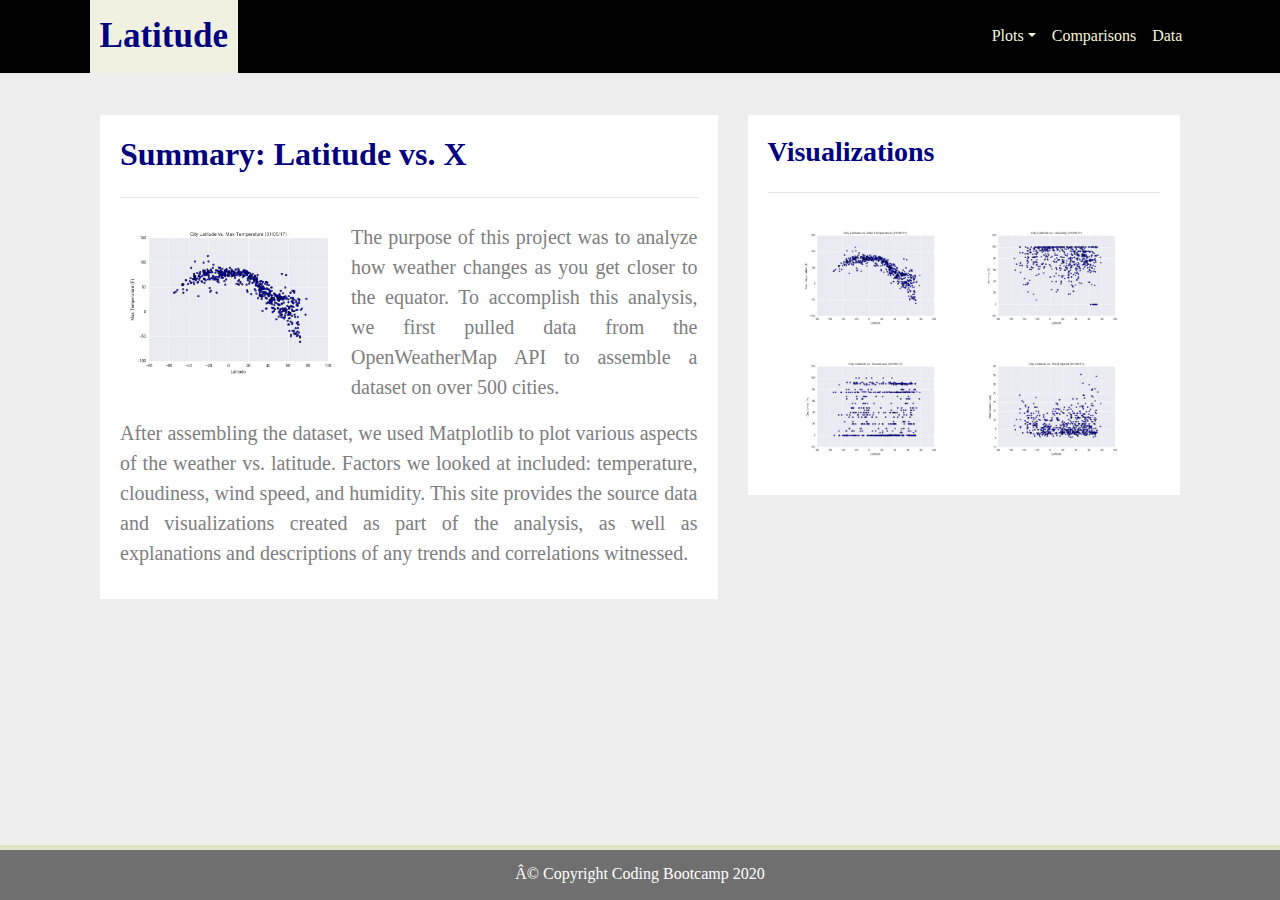
<file: index.html>
<!DOCTYPE html>
<html lang=”en”>
<head>
	<meta charset=”UTF-8”>
    <title>Web Design</title>
    
    <link rel="stylesheet" href="https://stackpath.bootstrapcdn.com/bootstrap/4.3.1/css/bootstrap.min.css" integrity="sha384-ggOyR0iXCbMQv3Xipma34MD+dH/1fQ784/j6cY/iJTQUOhcWr7x9JvoRxT2MZw1T" crossorigin="anonymous">
    <link rel="stylesheet" href="style.css">
  
</head>

<body>
    <nav class="navbar navbar-expand-lg">
        <a class="navbar-brand" href="index.html"><strong>Latitude</strong></a>
        <button class="navbar-toggler navbar-dark" type="button" data-toggle="collapse" 
                data-target="#navbarNavDropdown" aria-controls="navbarNavDropdown" 
                aria-expanded="false" aria-label="Toggle navigation">
            <span class="navbar-toggler-icon"></span>
        </button>
    
        <div class="collapse navbar-collapse" id="navbarNavDropdown">
            <ul class="navbar-nav ml-auto">        
                <li class="nav-item dropdown">
                    <a class="nav-link dropdown-toggle" href="#" id="navbarDropdownMenuLink"
                        data-toggle="dropdown" aria-haspopup="true" 
                        aria-expanded="true">Plots</a>
                    <div class="dropdown-menu" aria-labelledby="navbarDropdownMenuLink">
                        <a class="dropdown-item" href="MaxTemperature.html">Max Temperature</a>
                        <a class="dropdown-item" href="Humidity.html">Humidity</a>
                        <a class="dropdown-item" href="Cloudiness.html">Cloudiness</a>
                        <a class="dropdown-item" href="WindSpeed.html">Wind Speed</a>
                    </div>
                </li>
                <li class="nav-item">
                    <a class="nav-link" href="comparisons.html">Comparisons</a>
                </li>
                <li class="nav-item">
                    <a class="nav-link" href="data.html">Data</a>
                </li>
            </ul>
        </div> 
    </nav>

    <div class="container">
        <div class="row">
            <div class="col-lg-7 col-md-12">
                <div class="box">
                    <h2 class="text-left">Summary: Latitude vs. X</h2>
                    <hr class="my-4">
                    <img src="Images/Fig1.png" alt="Latitude vs Temperature" class="rounded main-image">
                    <p>The purpose of this project was to analyze how weather changes as you get closer to the equator. To accomplish this analysis, we first pulled data from the OpenWeatherMap API to assemble a dataset on over 500 cities.</p>
                    <p>After assembling the dataset, we used Matplotlib to plot various aspects of the weather vs. latitude. Factors we looked at included: temperature, cloudiness, wind speed, and humidity. This site provides the source data and visualizations created as part of the analysis, as well as explanations and descriptions of any trends and correlations witnessed.</p>
                </div>
            </div>    
            <div class="col-lg-5 col-md-12">
                <div class="box">
                    <h3 class="text-left">Visualizations</h3>
                    <hr class="my-4">
                    <div class="container">
                        <div class="row">
                            <div class="col-6">
                                <a href="MaxTemperature.html">
                                    <img src="Images/Fig1.png" class="comps" id="hover" alt="Latitude vs Temperature">
                                </a>
                            </div>
                            <div class="col-6">
                                <a href="Humidity.html">
                                    <img src="Images/Fig2.png" class="comps" id="hover" alt="Latitude vs Humidity">
                                </a>
                            </div>
                        </div>
                        <div class="row">
                            <div class="col-6">
                                <a href="Cloudiness.html">
                                    <img src="Images/Fig3.png" class="comps" id="hover" alt="Latitude vs Temperature">
                                </a>
                            </div>
                            <div class="col-6">
                                <a href="WindSpeed.html">
                                    <img src="Images/Fig4.png" class="comps" id="hover" alt="Latitude vs Humidity">
                                </a>
                            </div>
                        </div>
                    </div>
                </div>
            </div>    
        </div>    
    </div>

    <footer>
        <div class="footer">© Copyright Coding Bootcamp 2020</div>
    </footer>

    <script src="https://code.jquery.com/jquery-3.3.1.slim.min.js" integrity="sha384-q8i/X+965DzO0rT7abK41JStQIAqVgRVzpbzo5smXKp4YfRvH+8abtTE1Pi6jizo" crossorigin="anonymous"></script>
    <script src="https://cdnjs.cloudflare.com/ajax/libs/popper.js/1.14.7/umd/popper.min.js" integrity="sha384-UO2eT0CpHqdSJQ6hJty5KVphtPhzWj9WO1clHTMGa3JDZwrnQq4sF86dIHNDz0W1" crossorigin="anonymous"></script>
    <script src="https://stackpath.bootstrapcdn.com/bootstrap/4.3.1/js/bootstrap.min.js" integrity="sha384-JjSmVgyd0p3pXB1rRibZUAYoIIy6OrQ6VrjIEaFf/nJGzIxFDsf4x0xIM+B07jRM" crossorigin="anonymous"></script>

</body>






</html>
</file>
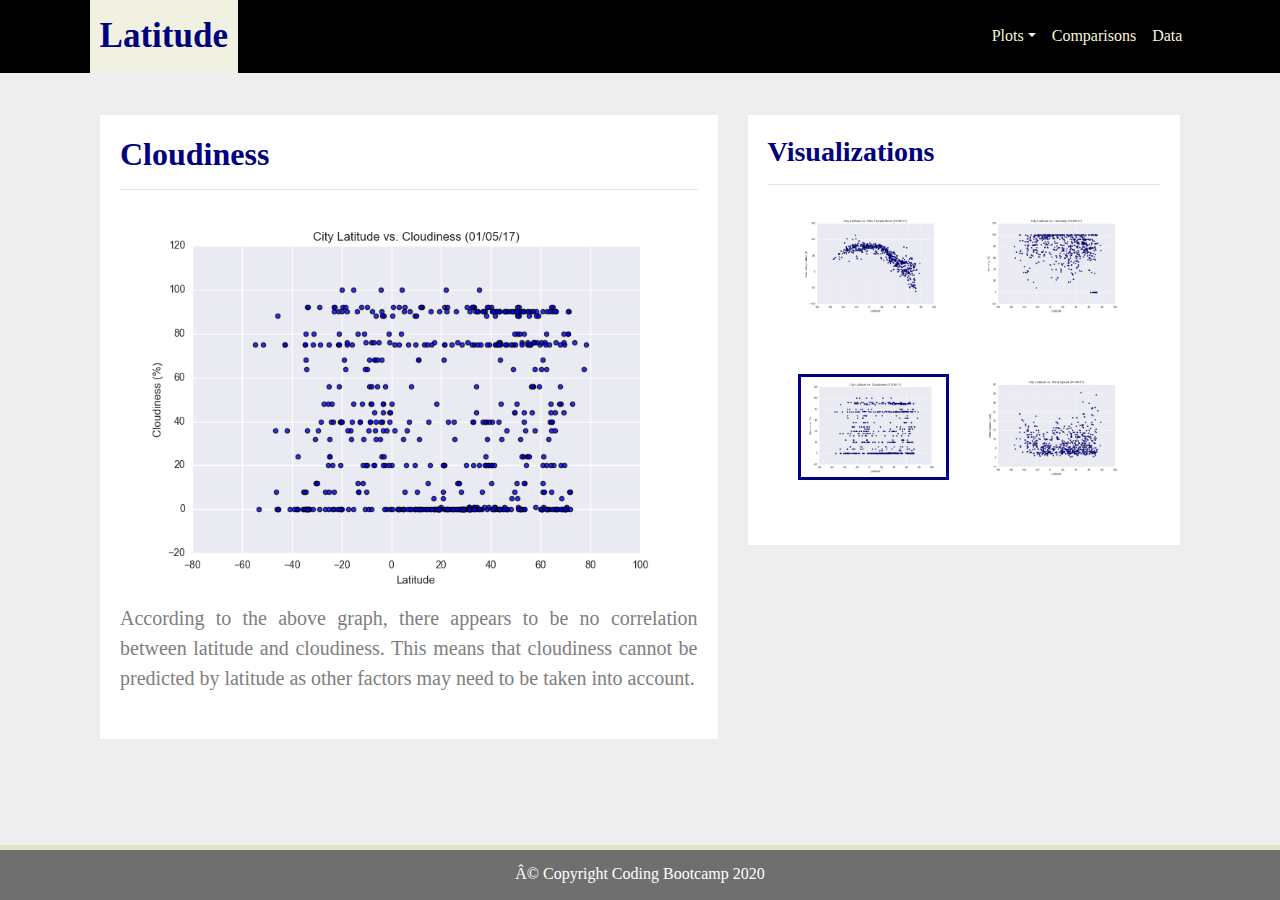
<file: Cloudiness.html>
<!DOCTYPE html>
<html lang=”en”>
<head>
	<meta charset=”UTF-8”>
    <title>Web Design</title>
    
    <link rel="stylesheet" href="https://stackpath.bootstrapcdn.com/bootstrap/4.3.1/css/bootstrap.min.css" integrity="sha384-ggOyR0iXCbMQv3Xipma34MD+dH/1fQ784/j6cY/iJTQUOhcWr7x9JvoRxT2MZw1T" crossorigin="anonymous">
    <link rel="stylesheet" href="style.css">
  
</head>

<body>
    <nav class="navbar navbar-expand-lg">
        <a class="navbar-brand" href="index.html"><strong>Latitude</strong></a>
        <button class="navbar-toggler navbar-dark" type="button" data-toggle="collapse" 
                data-target="#navbarNavDropdown" aria-controls="navbarNavDropdown" 
                aria-expanded="false" aria-label="Toggle navigation">
            <span class="navbar-toggler-icon"></span>
        </button>
    
        <div class="collapse navbar-collapse" id="navbarNavDropdown">
            <ul class="navbar-nav ml-auto">        
                <li class="nav-item dropdown">
                    <a class="nav-link dropdown-toggle" href="#" id="navbarDropdownMenuLink"
                        data-toggle="dropdown" aria-haspopup="true" 
                        aria-expanded="true">Plots</a>
                    <div class="dropdown-menu" aria-labelledby="navbarDropdownMenuLink">
                        <a class="dropdown-item" href="MaxTemperature.html">Max Temperature</a>
                        <a class="dropdown-item" href="Humidity.html">Humidity</a>
                        <a class="dropdown-item" href="Cloudiness.html">Cloudiness</a>
                        <a class="dropdown-item" href="WindSpeed.html">Wind Speed</a>
                    </div>
                </li>
                <li class="nav-item">
                    <a class="nav-link" href="comparisons.html">Comparisons</a>
                </li>
                <li class="nav-item">
                    <a class="nav-link" href="data.html">Data</a>
                </li>
            </ul>
        </div> 
    </nav>

    <div class="container">
        <div class="row">
            <div class="col-lg-7 col-md-12">
                <div class="box" style="padding-bottom: 30px;">
                    <h2 class="text-left">Cloudiness</h2>
                    <hr>
                    <img class="comps" src="Images/Fig3.png" alt="Cloudiness Graph">
                    <p>According to the above graph, there appears to be no correlation between latitude and cloudiness.
                        This means that cloudiness cannot be predicted by latitude as other factors may need to be taken into account.</p>
                </div>
            </div>
            <div class="col-lg-5 col-md-12">
                <div class="box">
                    <h3 class="text-left">Visualizations</h3>
                    <hr>
    
                    <div class="container">
                        <div class="row" style="padding-bottom: 30px;">
                            <div class="col-6">
                                <a href="MaxTemperature.html">
                                    <img class="comps" src="Images/Fig1.png" alt="Max Temperature Image">
                                </a>
                            </div>
                            <div class="col-6">
                                <a href="Humidity.html">
                                    <img class="comps" src="Images/Fig2.png" alt="Humidity Graph">
                                </a>
                            </div>
                        </div>
    
                        <div class="row" style="padding-bottom: 30px;">
                            <div class="col-6">
                                <a href="Cloudiness.html">
                                    <img class="comps" id="active" src="Images/Fig3.png" alt="Cloudiness Graph">
                                </a>
                            </div>
                            <div class="col-6">
                                <a href="WindSpeed.html">
                                    <img class="comps" src="Images/Fig4.png" alt="Wind Speed Graph">
                                </a>
                            </div>
                        </div>
                    </div>
                </div>
            </div>
        </div>
    </div>

    <footer>
        <div class="footer">© Copyright Coding Bootcamp 2020</div>
    </footer>

    <script src="https://code.jquery.com/jquery-3.3.1.slim.min.js" integrity="sha384-q8i/X+965DzO0rT7abK41JStQIAqVgRVzpbzo5smXKp4YfRvH+8abtTE1Pi6jizo" crossorigin="anonymous"></script>
    <script src="https://cdnjs.cloudflare.com/ajax/libs/popper.js/1.14.7/umd/popper.min.js" integrity="sha384-UO2eT0CpHqdSJQ6hJty5KVphtPhzWj9WO1clHTMGa3JDZwrnQq4sF86dIHNDz0W1" crossorigin="anonymous"></script>
    <script src="https://stackpath.bootstrapcdn.com/bootstrap/4.3.1/js/bootstrap.min.js" integrity="sha384-JjSmVgyd0p3pXB1rRibZUAYoIIy6OrQ6VrjIEaFf/nJGzIxFDsf4x0xIM+B07jRM" crossorigin="anonymous"></script>

</body>

</html>
</file>
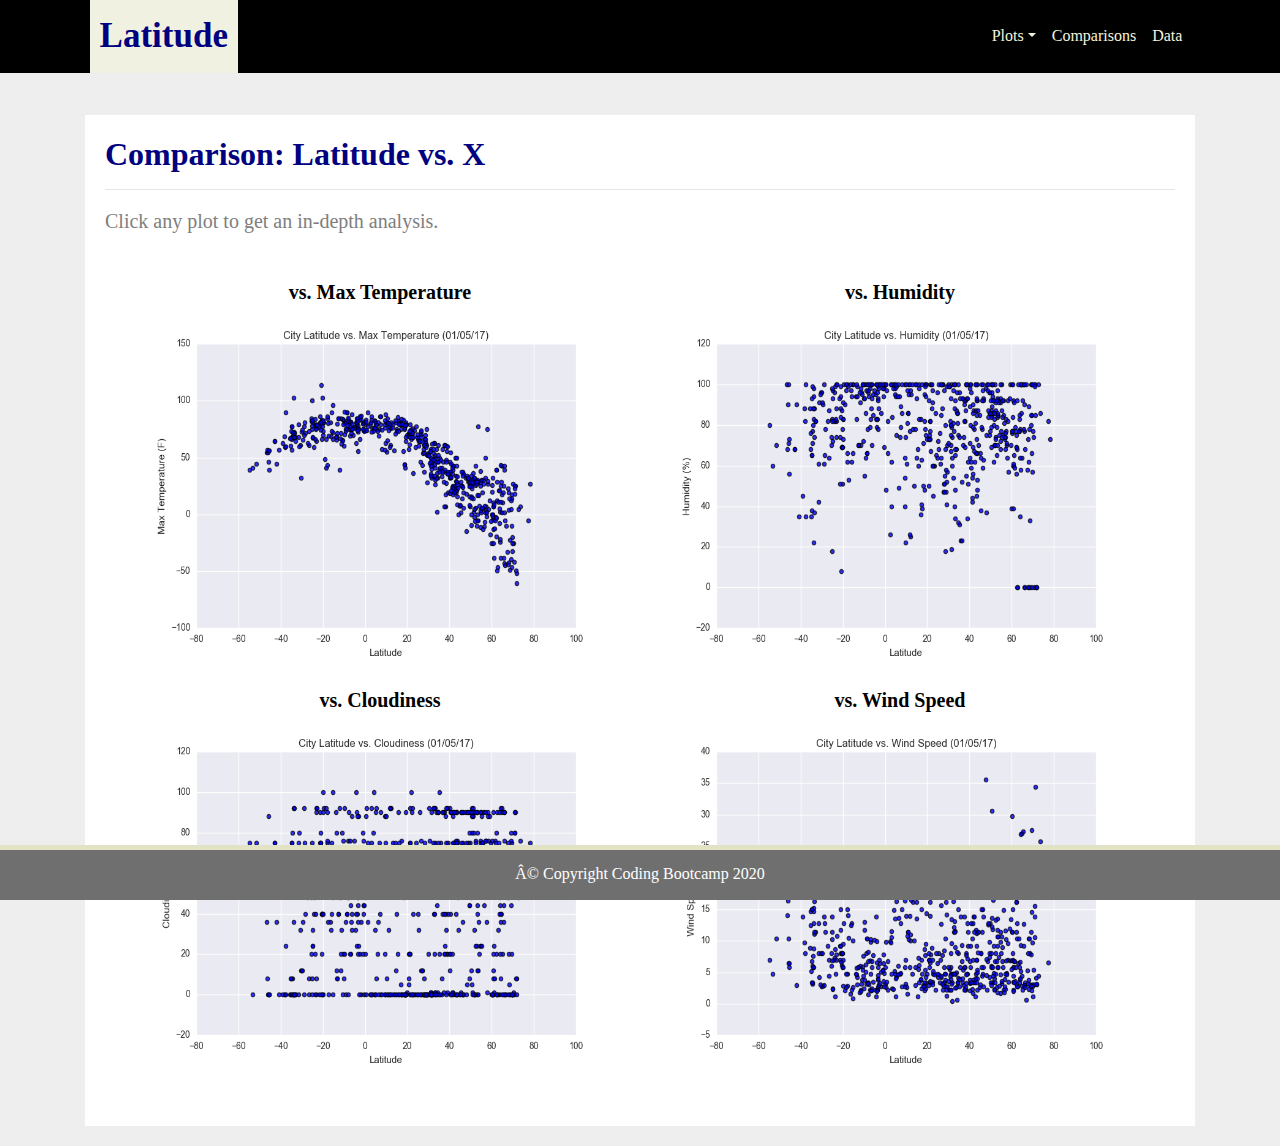
<file: comparisons.html>
<!DOCTYPE html>
<html lang=”en”>
<head>
	<meta charset=”UTF-8”>
    <title>Web Design</title>
    
    <link rel="stylesheet" href="https://stackpath.bootstrapcdn.com/bootstrap/4.3.1/css/bootstrap.min.css" integrity="sha384-ggOyR0iXCbMQv3Xipma34MD+dH/1fQ784/j6cY/iJTQUOhcWr7x9JvoRxT2MZw1T" crossorigin="anonymous">
    <link rel="stylesheet" href="style.css">
  
</head>

<body>
    <nav class="navbar navbar-expand-lg">
        <a class="navbar-brand" href="index.html"><strong>Latitude</strong></a>
        <button class="navbar-toggler navbar-dark" type="button" data-toggle="collapse" 
                data-target="#navbarNavDropdown" aria-controls="navbarNavDropdown" 
                aria-expanded="false" aria-label="Toggle navigation">
            <span class="navbar-toggler-icon"></span>
        </button>
    
        <div class="collapse navbar-collapse" id="navbarNavDropdown">
            <ul class="navbar-nav ml-auto">        
                <li class="nav-item dropdown">
                    <a class="nav-link dropdown-toggle" href="#" id="navbarDropdownMenuLink"
                        data-toggle="dropdown" aria-haspopup="true" 
                        aria-expanded="true">Plots</a>
                    <div class="dropdown-menu" aria-labelledby="navbarDropdownMenuLink">
                        <a class="dropdown-item" href="MaxTemperature.html">Max Temperature</a>
                        <a class="dropdown-item" href="Humidity.html">Humidity</a>
                        <a class="dropdown-item" href="Cloudiness.html">Cloudiness</a>
                        <a class="dropdown-item" href="WindSpeed.html">Wind Speed</a>
                    </div>
                </li>
                <li class="nav-item">
                    <a class="nav-link" href="comparisons.html">Comparisons</a>
                </li>
                <li class="nav-item">
                    <a class="nav-link" href="data.html">Data</a>
                </li>
            </ul>
        </div> 
    </nav>

    <div class="container">
        <div class="row">
            <div class="box">
                <h2 class="text-left">Comparison: Latitude vs. X</h2>
                <hr>
                <p>Click any plot to get an in-depth analysis.</p>
                <div class="container">
                    <div class="row" id="mobile-row">
                        <div class="col-lg-6">
                            <div class="text-center">vs. Max Temperature</div>
                                <a href="MaxTemperature.html">
                                    <img class="comps" src="Images/Fig1.png" alt="Max Temperature Image">
                                </a>
                        </div>
                        <div class="col-lg-6">
                            <div class="text-center" id="mobile-text">vs. Humidity</div>
                                <a href="Humidity.html">
                                    <img class="comps" src="Images/Fig2.png" alt="Humidity Graph">
                                </a>
                        </div>
                    </div>
                    <div class="row" id="bottom">
                        <div class="col-lg-6">
                            <div class="text-center">vs. Cloudiness</div>
                                <a href="Cloudiness.html">
                                    <img class="comps" src="Images/Fig3.png" alt="Cloudiness Graph">
                                </a>
                        </div>
                        <div class="col-lg-6">
                            <div class="text-center" id="mobile-text">vs. Wind Speed</div>
                                <a href="WindSpeed.html">
                                    <img class="comps" src="Images/Fig4.png" alt="Wind Speed Graph">
                                </a>
                        </div>
                    </div>
                </div>
            </div>
        </div>
    </div>

    <footer>
        <div class="footer">© Copyright Coding Bootcamp 2020</div>
    </footer>

    <script src="https://code.jquery.com/jquery-3.3.1.slim.min.js" integrity="sha384-q8i/X+965DzO0rT7abK41JStQIAqVgRVzpbzo5smXKp4YfRvH+8abtTE1Pi6jizo" crossorigin="anonymous"></script>
    <script src="https://cdnjs.cloudflare.com/ajax/libs/popper.js/1.14.7/umd/popper.min.js" integrity="sha384-UO2eT0CpHqdSJQ6hJty5KVphtPhzWj9WO1clHTMGa3JDZwrnQq4sF86dIHNDz0W1" crossorigin="anonymous"></script>
    <script src="https://stackpath.bootstrapcdn.com/bootstrap/4.3.1/js/bootstrap.min.js" integrity="sha384-JjSmVgyd0p3pXB1rRibZUAYoIIy6OrQ6VrjIEaFf/nJGzIxFDsf4x0xIM+B07jRM" crossorigin="anonymous"></script>

</body>

</html>
</file>
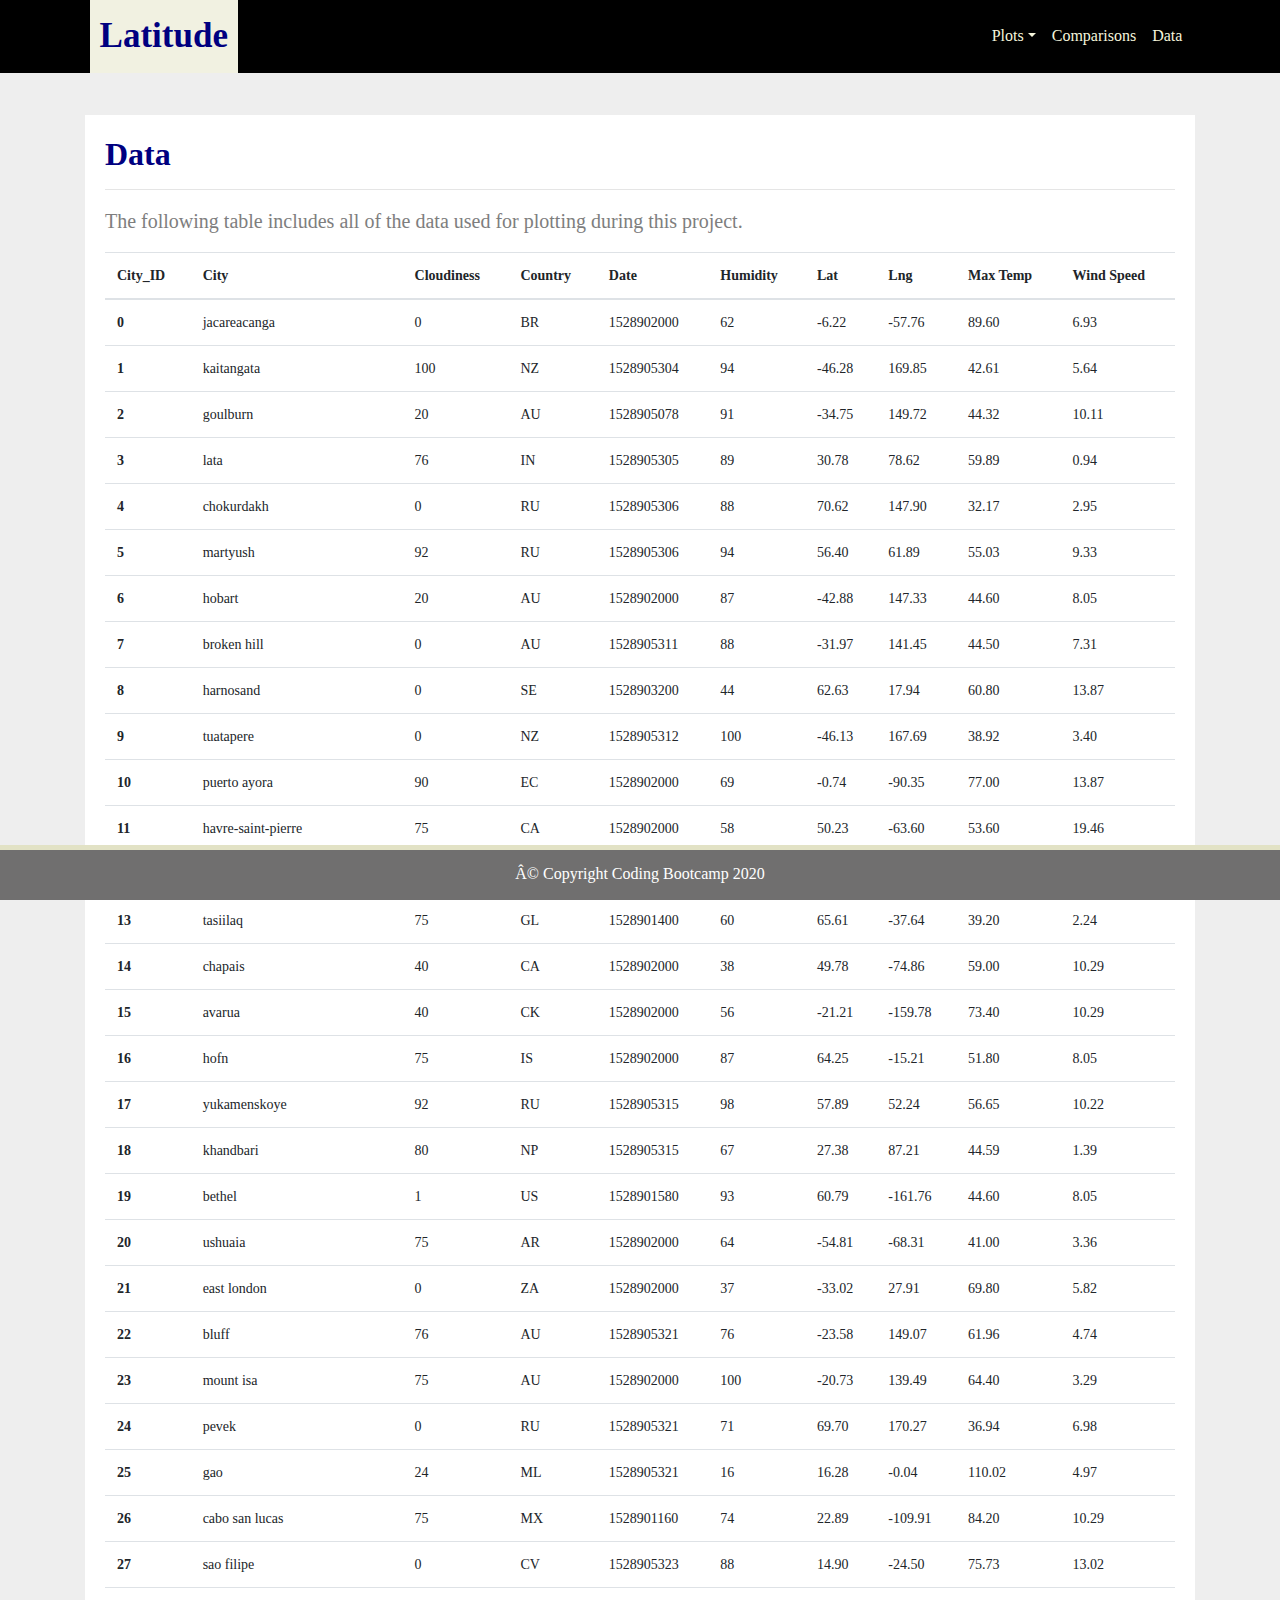
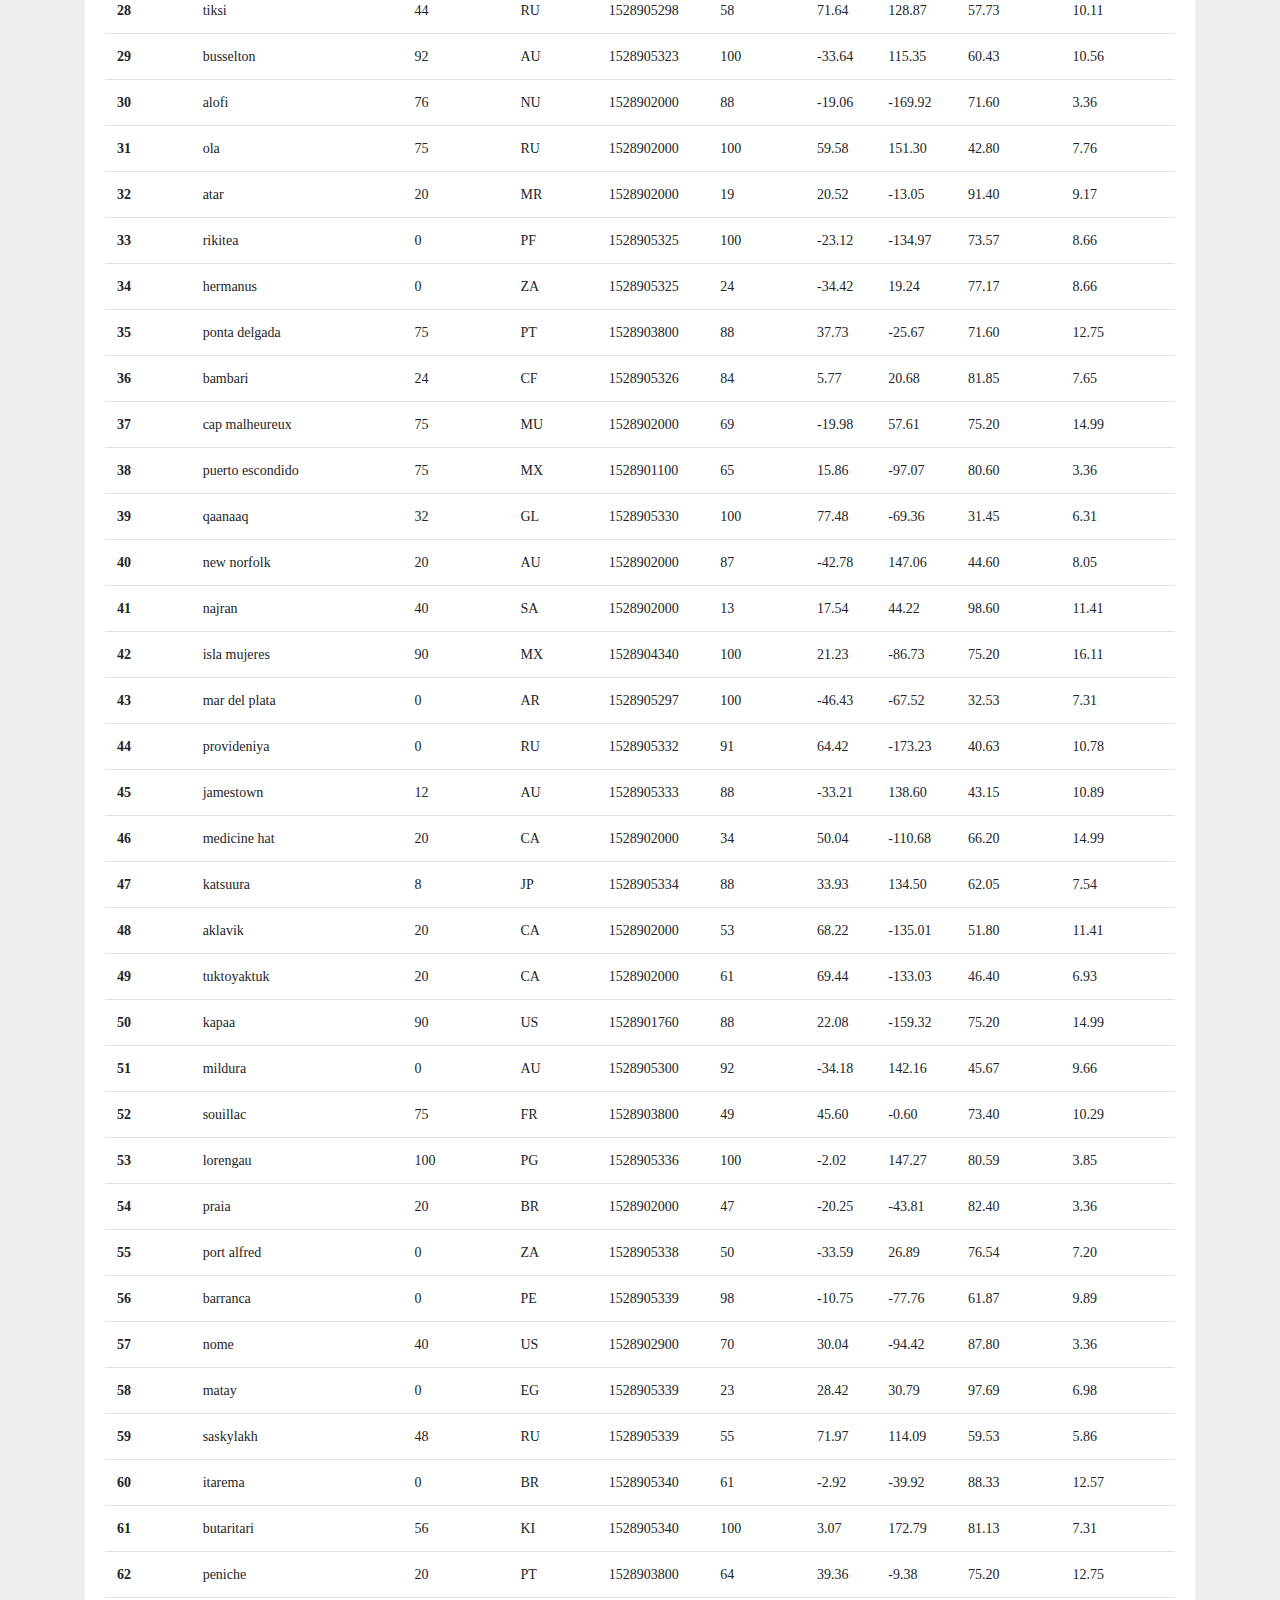
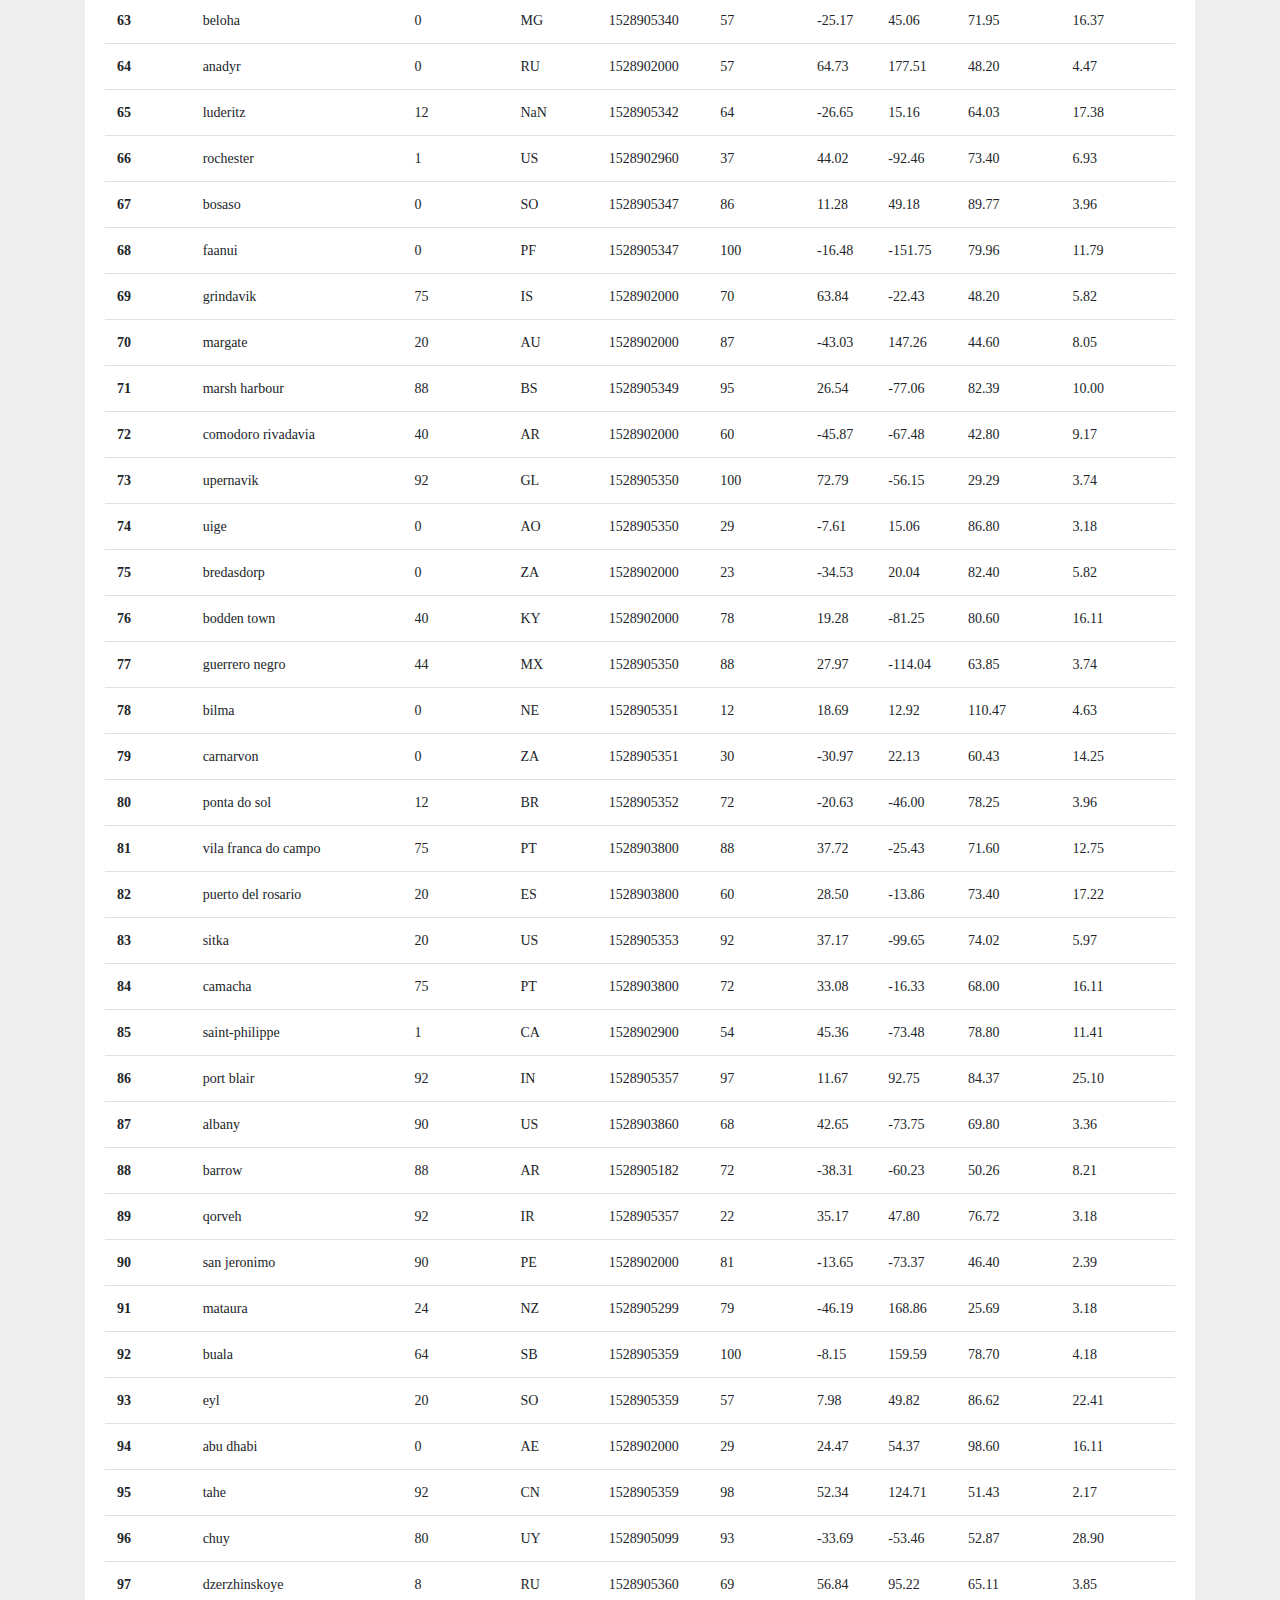
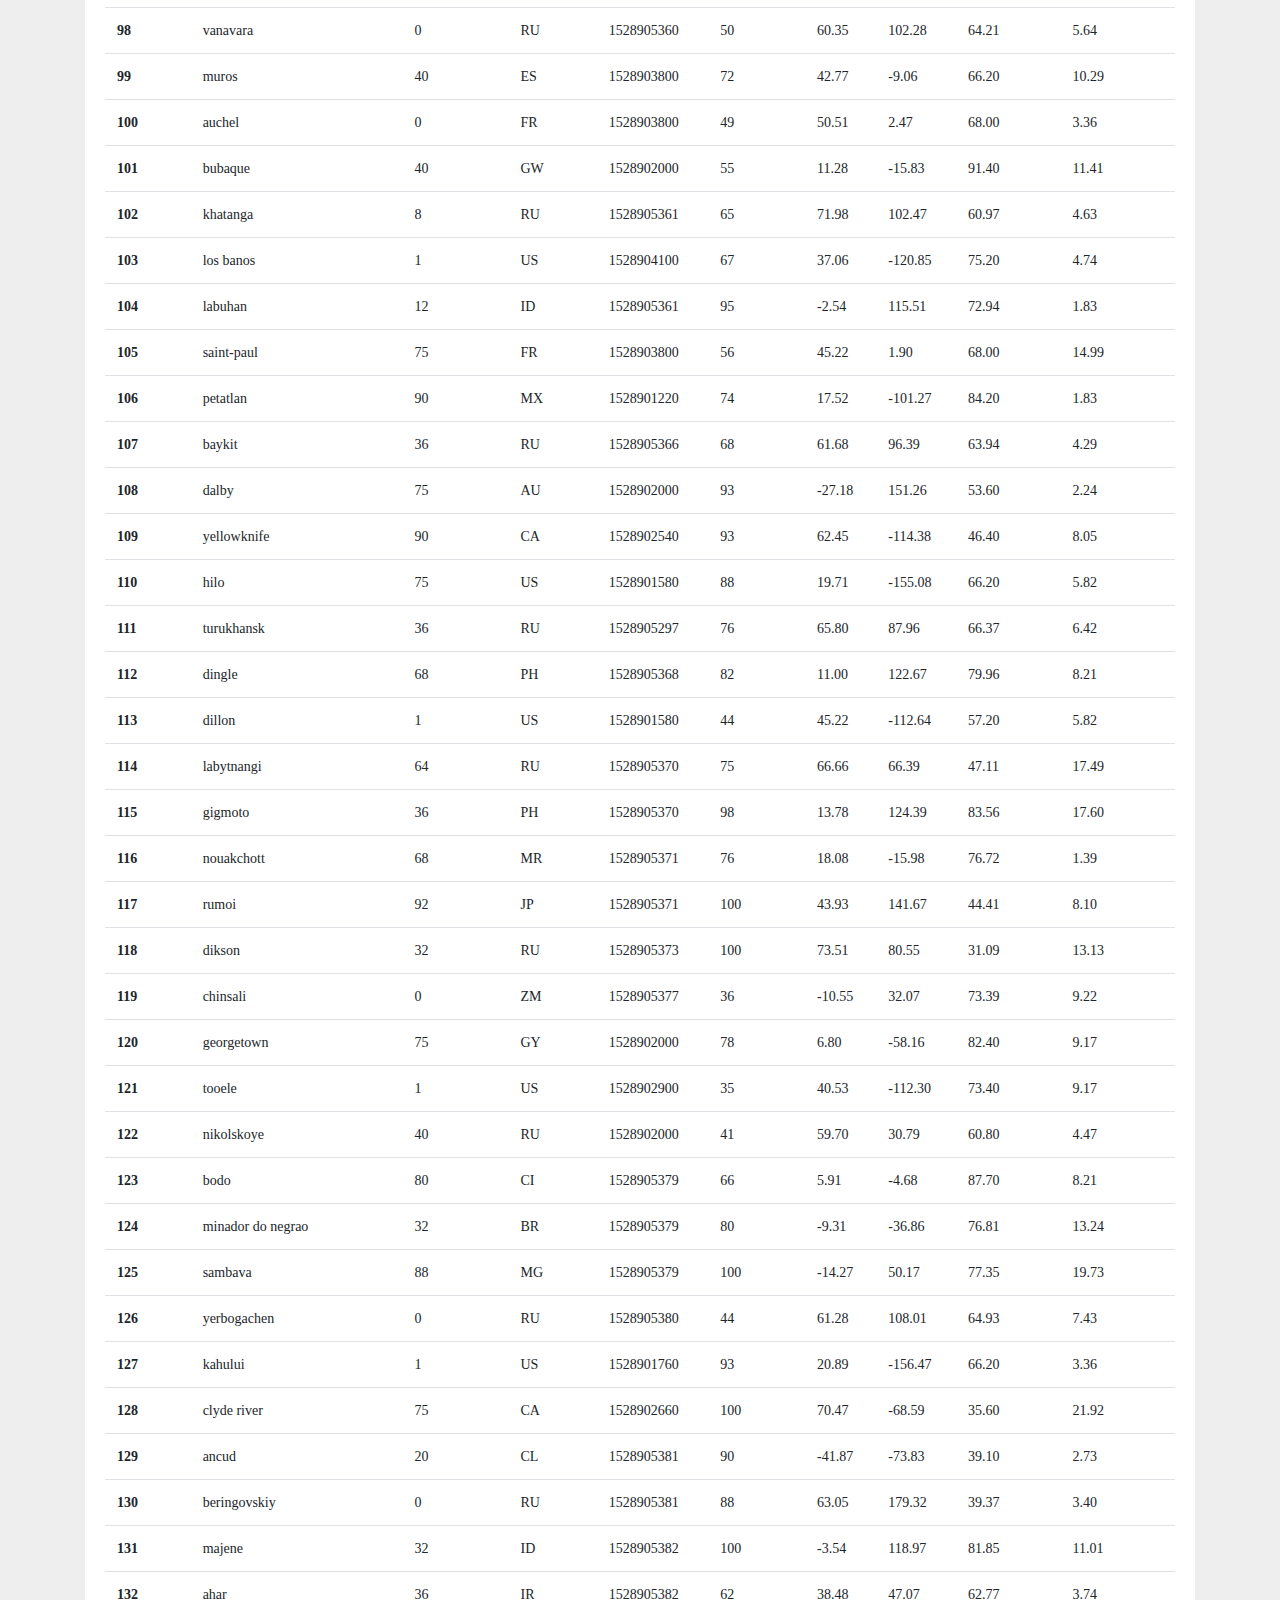
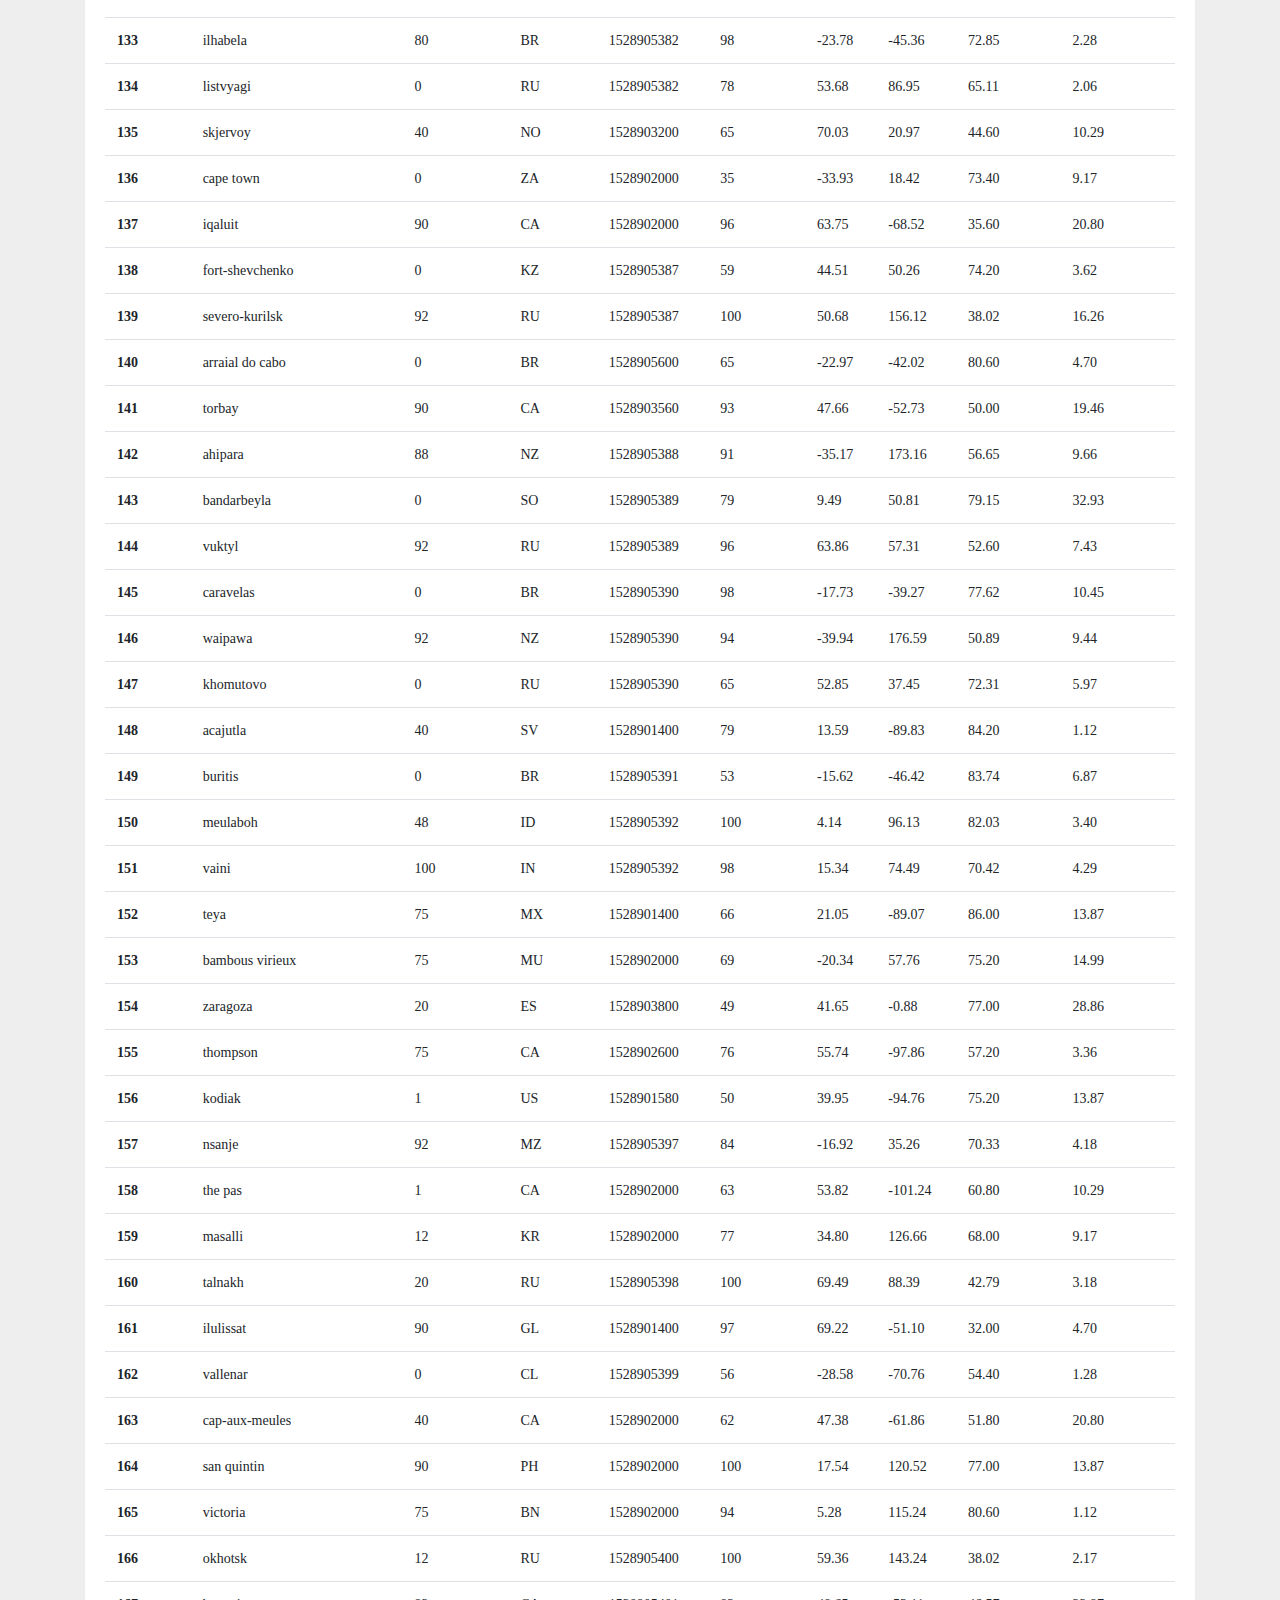
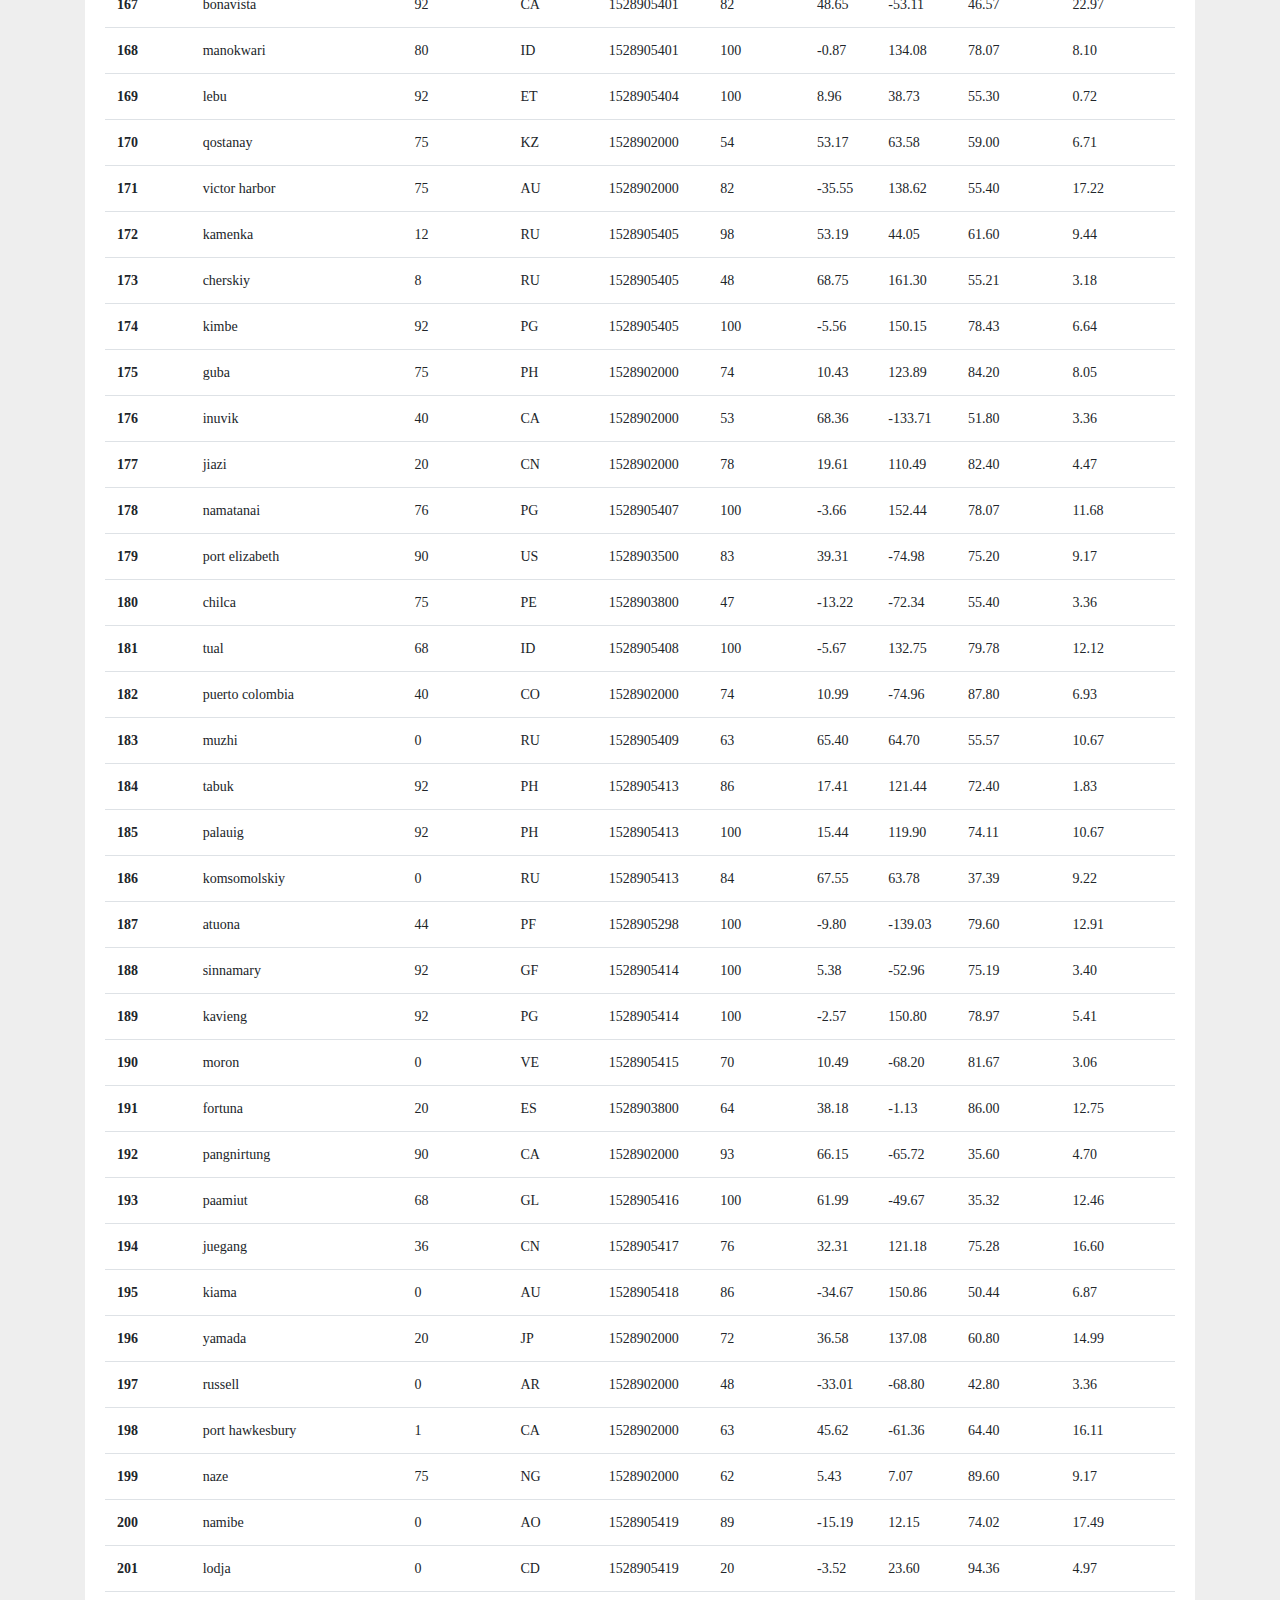
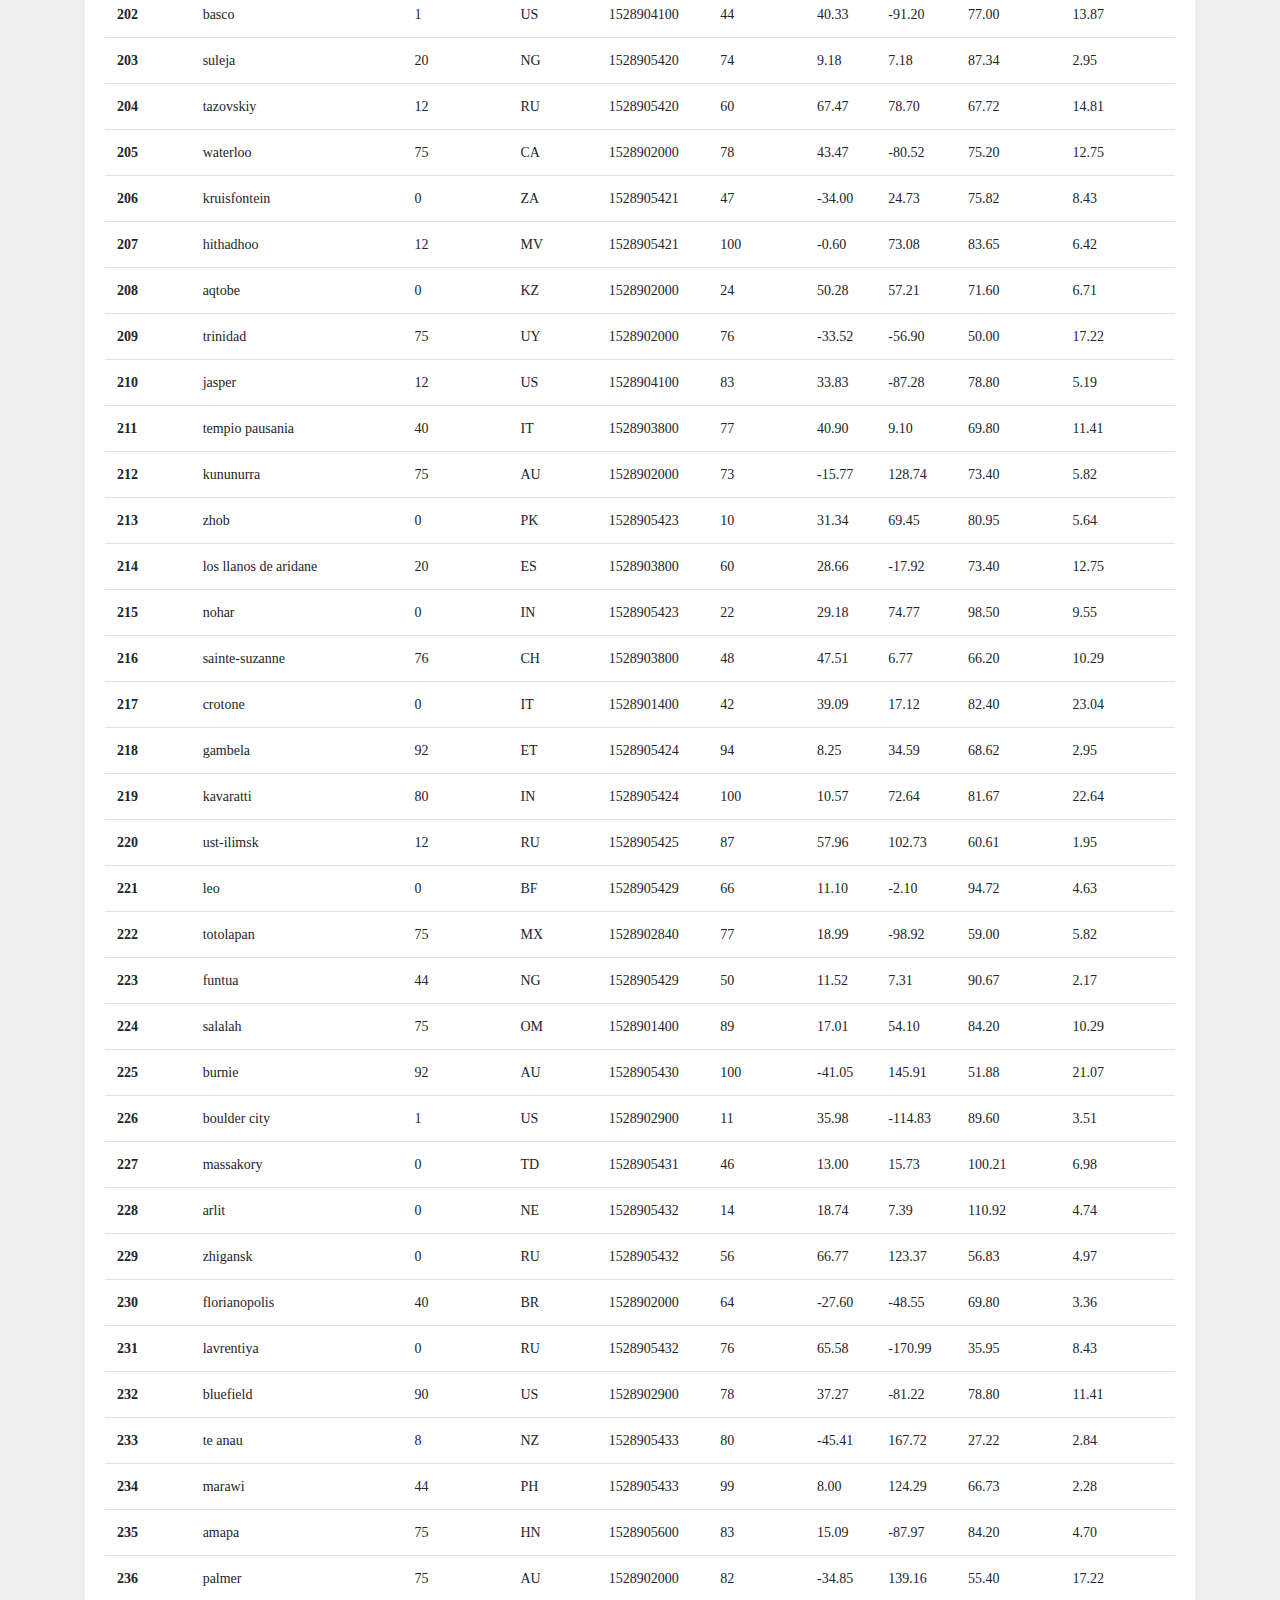
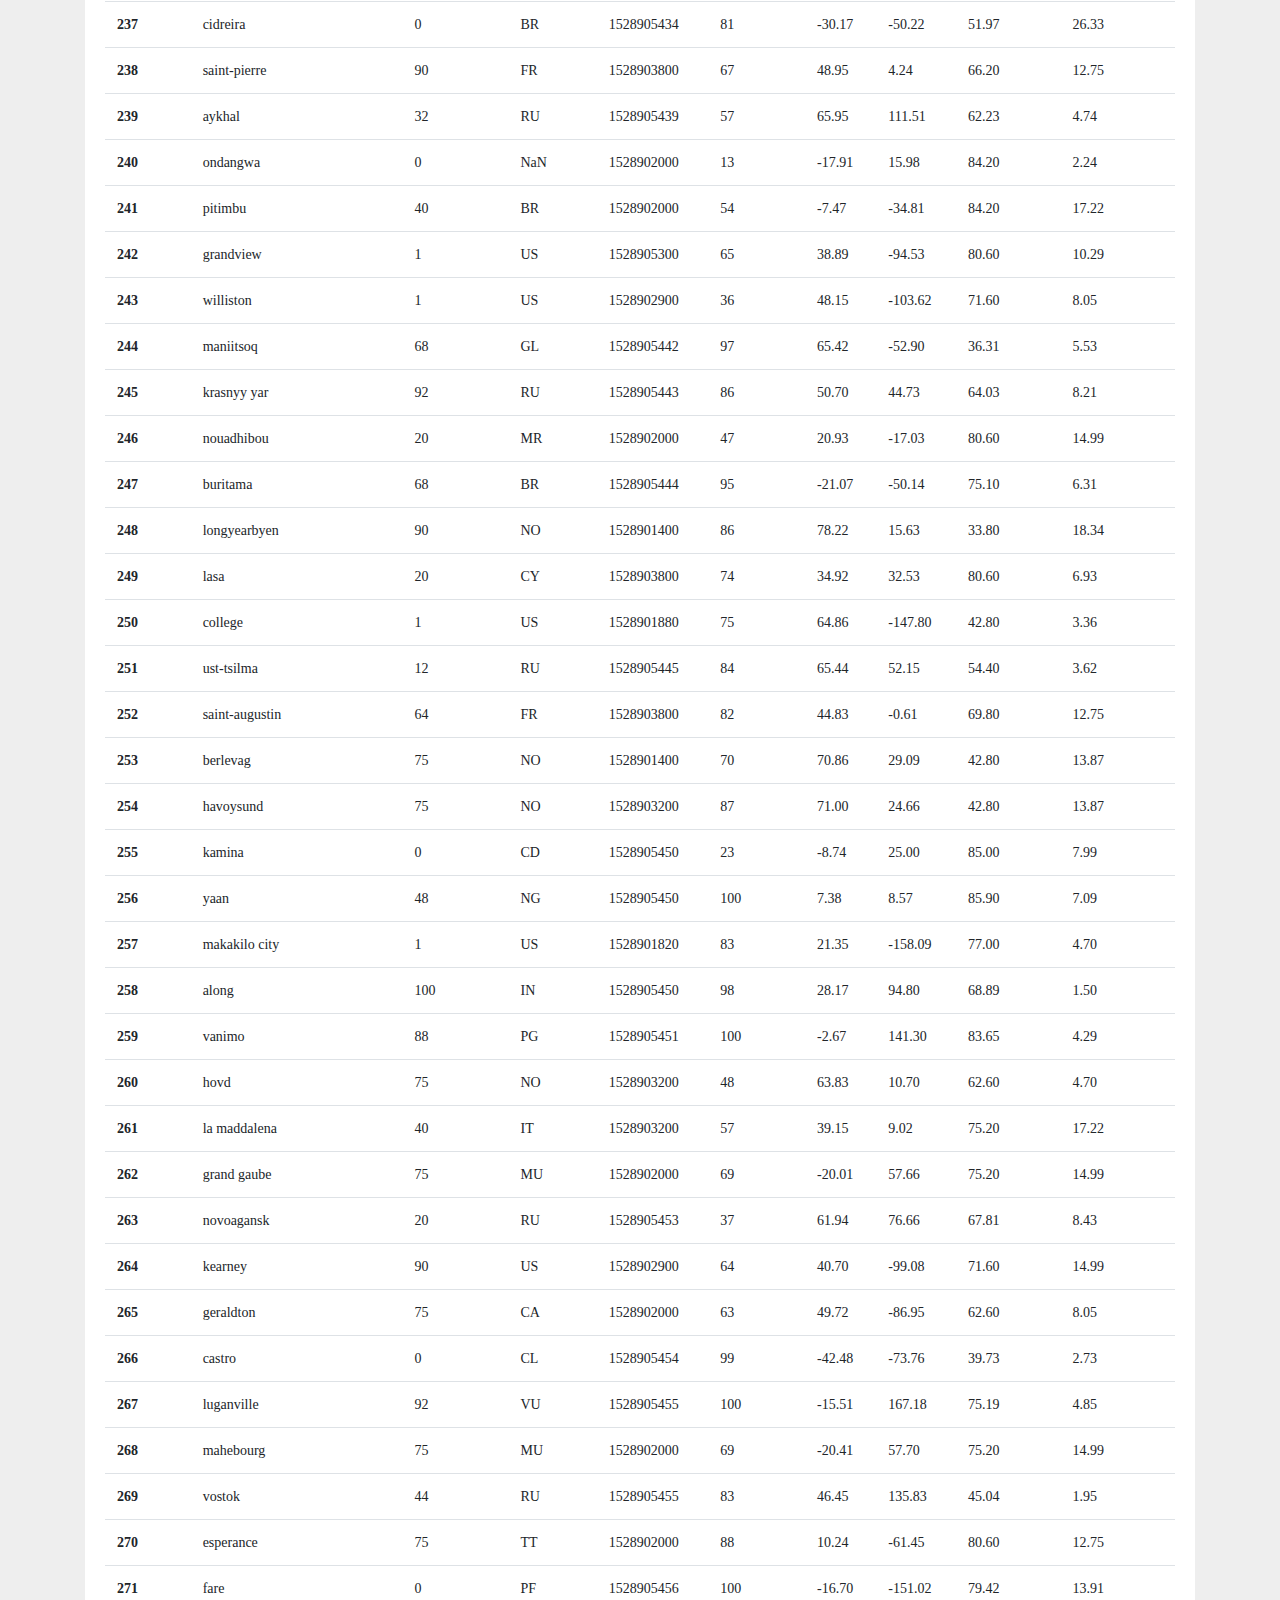
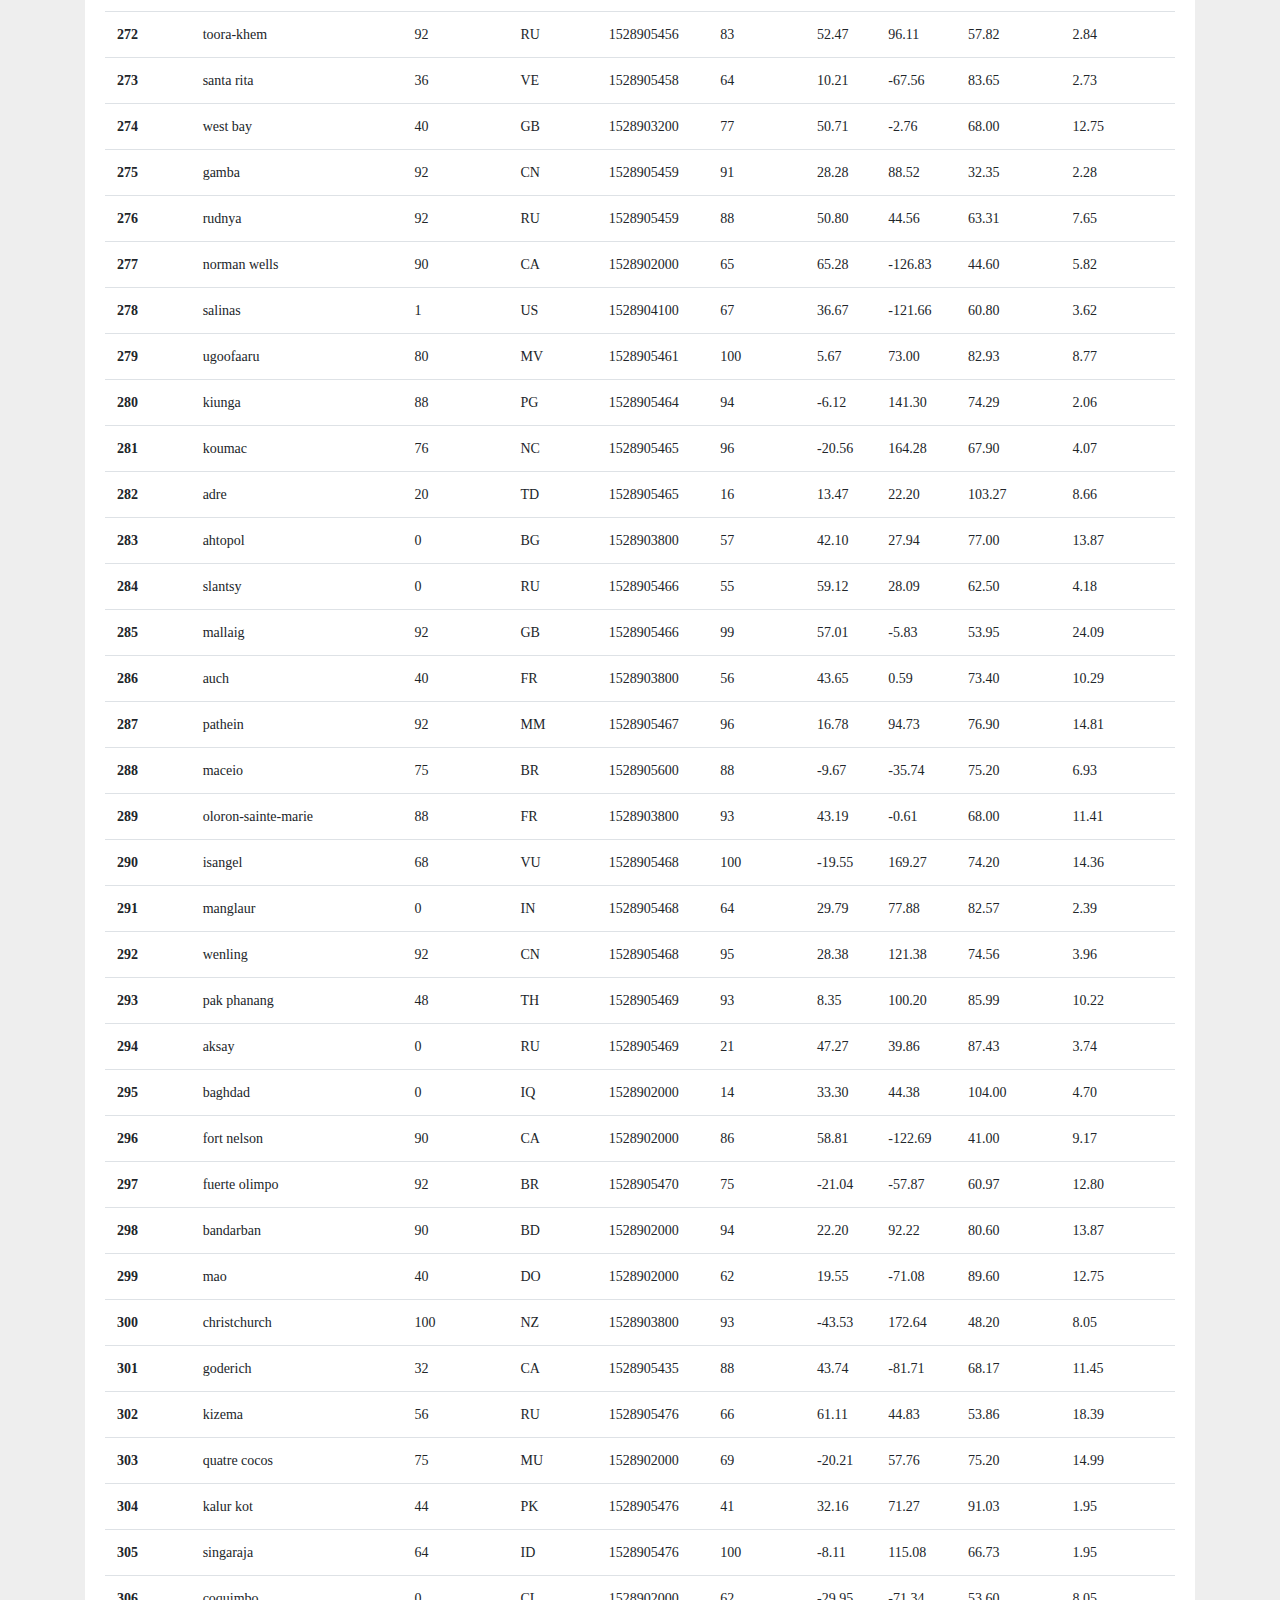
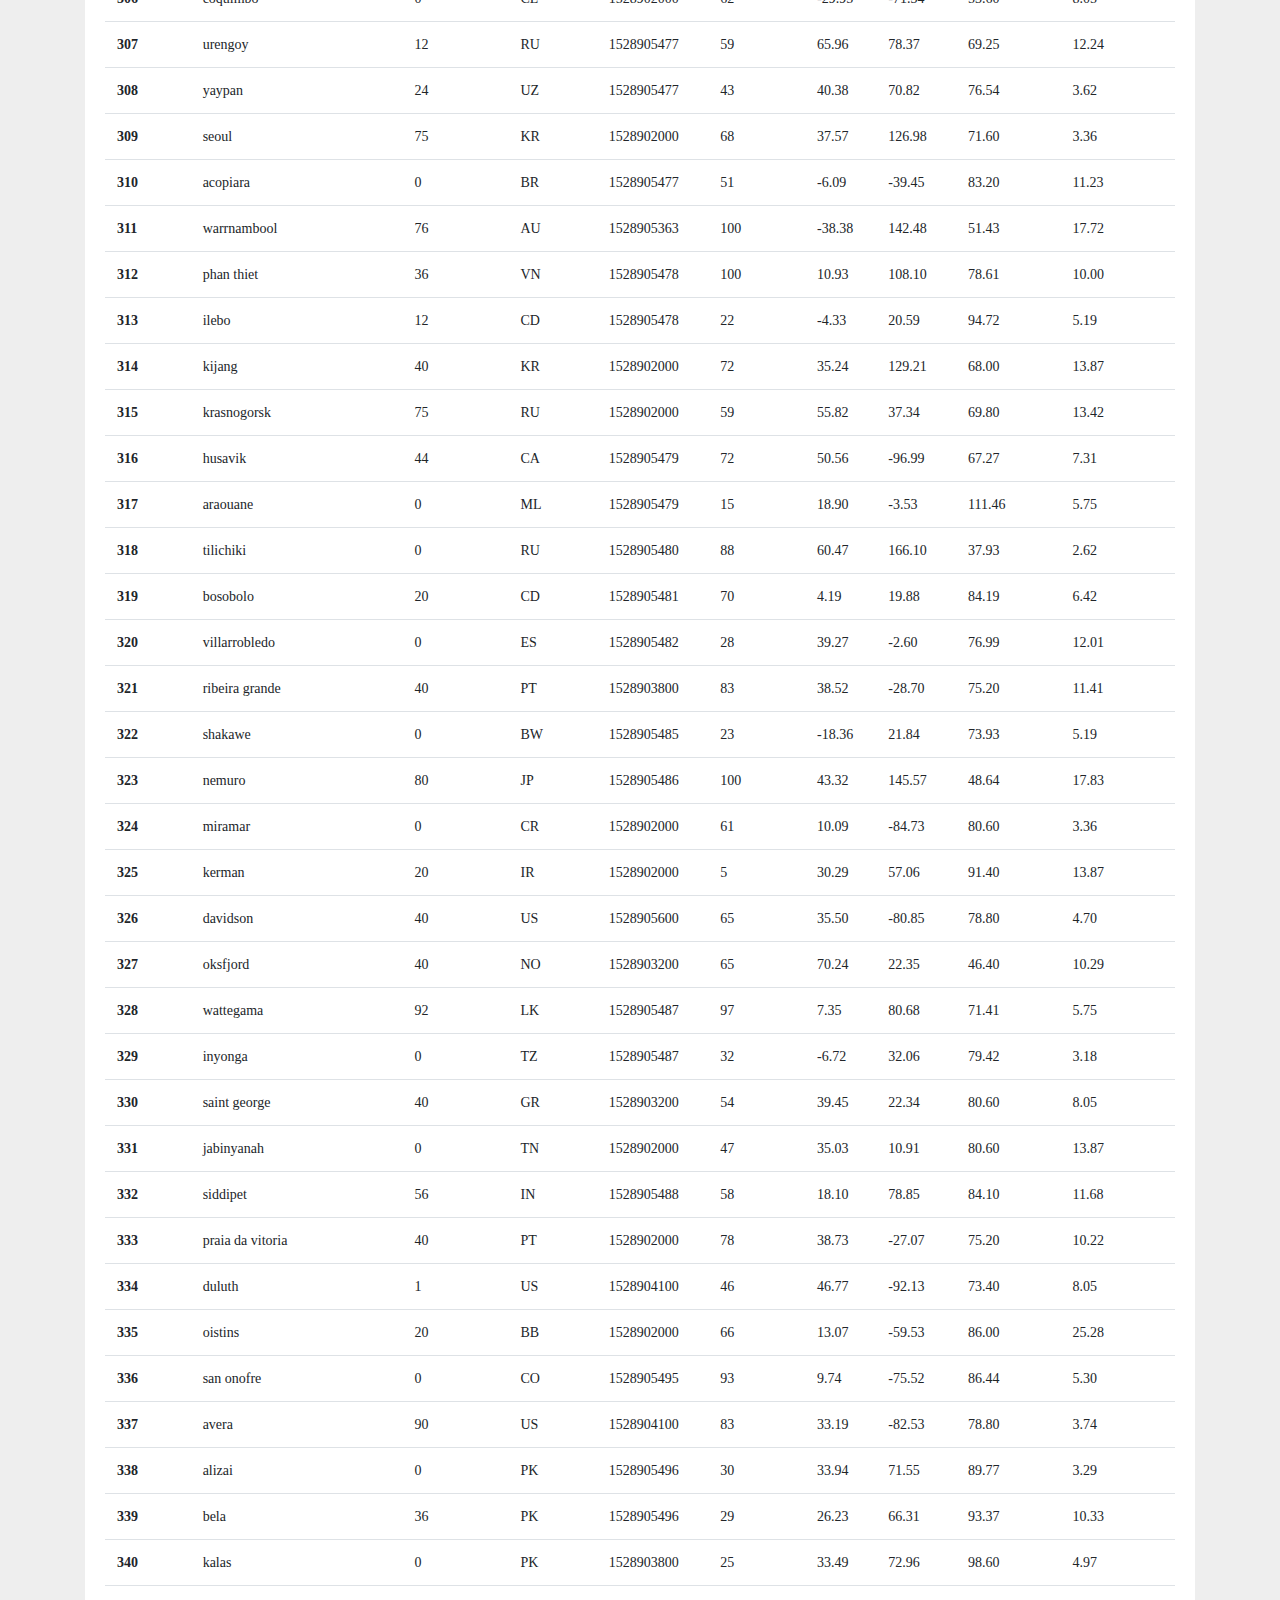
<file: data.html>
<!DOCTYPE html>
<html lang=”en”>
<head>
	<meta charset=”UTF-8”>
    <title>Web Design</title>
    
    <link rel="stylesheet" href="https://stackpath.bootstrapcdn.com/bootstrap/4.3.1/css/bootstrap.min.css" integrity="sha384-ggOyR0iXCbMQv3Xipma34MD+dH/1fQ784/j6cY/iJTQUOhcWr7x9JvoRxT2MZw1T" crossorigin="anonymous">
    <link rel="stylesheet" href="style.css">
  
</head>

<body>
    <nav class="navbar navbar-expand-lg">
        <a class="navbar-brand" href="index.html"><strong>Latitude</strong></a>
        <button class="navbar-toggler navbar-dark" type="button" data-toggle="collapse" 
                data-target="#navbarNavDropdown" aria-controls="navbarNavDropdown" 
                aria-expanded="false" aria-label="Toggle navigation">
            <span class="navbar-toggler-icon"></span>
        </button>
    
        <div class="collapse navbar-collapse" id="navbarNavDropdown">
            <ul class="navbar-nav ml-auto">        
                <li class="nav-item dropdown">
                    <a class="nav-link dropdown-toggle" href="#" id="navbarDropdownMenuLink"
                        data-toggle="dropdown" aria-haspopup="true" 
                        aria-expanded="true">Plots</a>
                    <div class="dropdown-menu" aria-labelledby="navbarDropdownMenuLink">
                        <a class="dropdown-item" href="MaxTemperature.html">Max Temperature</a>
                        <a class="dropdown-item" href="Humidity.html">Humidity</a>
                        <a class="dropdown-item" href="Cloudiness.html">Cloudiness</a>
                        <a class="dropdown-item" href="WindSpeed.html">Wind Speed</a>
                    </div>
                </li>
                <li class="nav-item">
                    <a class="nav-link" href="comparisons.html">Comparisons</a>
                </li>
                <li class="nav-item">
                    <a class="nav-link" href="data.html">Data</a>
                </li>
            </ul>
        </div> 
    </nav>

    <div class="container">
        <div class="row">
            <div class="box" id="table-width">
                <h2 class="text-left">Data</h2>
                <hr>
                <p>The following table includes all of the data used for plotting during this project.</p>
                <div class="table-response" id="table">

                <table class="table table-stripped">
                    <thead>
                      <tr>
                        <th>City_ID</th>
                        <th>City</th>
                        <th>Cloudiness</th>
                        <th>Country</th>
                        <th>Date</th>
                        <th>Humidity</th>
                        <th>Lat</th>
                        <th>Lng</th>
                        <th>Max Temp</th>
                        <th>Wind Speed</th>
                      </tr>
                    </thead>
                    <tbody>
                      <tr>
                        <th>0</th>
                        <td>jacareacanga</td>
                        <td>0</td>
                        <td>BR</td>
                        <td>1528902000</td>
                        <td>62</td>
                        <td>-6.22</td>
                        <td>-57.76</td>
                        <td>89.60</td>
                        <td>6.93</td>
                      </tr>
                      <tr>
                        <th>1</th>
                        <td>kaitangata</td>
                        <td>100</td>
                        <td>NZ</td>
                        <td>1528905304</td>
                        <td>94</td>
                        <td>-46.28</td>
                        <td>169.85</td>
                        <td>42.61</td>
                        <td>5.64</td>
                      </tr>
                      <tr>
                        <th>2</th>
                        <td>goulburn</td>
                        <td>20</td>
                        <td>AU</td>
                        <td>1528905078</td>
                        <td>91</td>
                        <td>-34.75</td>
                        <td>149.72</td>
                        <td>44.32</td>
                        <td>10.11</td>
                      </tr>
                      <tr>
                        <th>3</th>
                        <td>lata</td>
                        <td>76</td>
                        <td>IN</td>
                        <td>1528905305</td>
                        <td>89</td>
                        <td>30.78</td>
                        <td>78.62</td>
                        <td>59.89</td>
                        <td>0.94</td>
                      </tr>
                      <tr>
                        <th>4</th>
                        <td>chokurdakh</td>
                        <td>0</td>
                        <td>RU</td>
                        <td>1528905306</td>
                        <td>88</td>
                        <td>70.62</td>
                        <td>147.90</td>
                        <td>32.17</td>
                        <td>2.95</td>
                      </tr>
                      <tr>
                        <th>5</th>
                        <td>martyush</td>
                        <td>92</td>
                        <td>RU</td>
                        <td>1528905306</td>
                        <td>94</td>
                        <td>56.40</td>
                        <td>61.89</td>
                        <td>55.03</td>
                        <td>9.33</td>
                      </tr>
                      <tr>
                        <th>6</th>
                        <td>hobart</td>
                        <td>20</td>
                        <td>AU</td>
                        <td>1528902000</td>
                        <td>87</td>
                        <td>-42.88</td>
                        <td>147.33</td>
                        <td>44.60</td>
                        <td>8.05</td>
                      </tr>
                      <tr>
                        <th>7</th>
                        <td>broken hill</td>
                        <td>0</td>
                        <td>AU</td>
                        <td>1528905311</td>
                        <td>88</td>
                        <td>-31.97</td>
                        <td>141.45</td>
                        <td>44.50</td>
                        <td>7.31</td>
                      </tr>
                      <tr>
                        <th>8</th>
                        <td>harnosand</td>
                        <td>0</td>
                        <td>SE</td>
                        <td>1528903200</td>
                        <td>44</td>
                        <td>62.63</td>
                        <td>17.94</td>
                        <td>60.80</td>
                        <td>13.87</td>
                      </tr>
                      <tr>
                        <th>9</th>
                        <td>tuatapere</td>
                        <td>0</td>
                        <td>NZ</td>
                        <td>1528905312</td>
                        <td>100</td>
                        <td>-46.13</td>
                        <td>167.69</td>
                        <td>38.92</td>
                        <td>3.40</td>
                      </tr>
                      <tr>
                        <th>10</th>
                        <td>puerto ayora</td>
                        <td>90</td>
                        <td>EC</td>
                        <td>1528902000</td>
                        <td>69</td>
                        <td>-0.74</td>
                        <td>-90.35</td>
                        <td>77.00</td>
                        <td>13.87</td>
                      </tr>
                      <tr>
                        <th>11</th>
                        <td>havre-saint-pierre</td>
                        <td>75</td>
                        <td>CA</td>
                        <td>1528902000</td>
                        <td>58</td>
                        <td>50.23</td>
                        <td>-63.60</td>
                        <td>53.60</td>
                        <td>19.46</td>
                      </tr>
                      <tr>
                        <th>12</th>
                        <td>punta arenas</td>
                        <td>0</td>
                        <td>CL</td>
                        <td>1528902000</td>
                        <td>100</td>
                        <td>-53.16</td>
                        <td>-70.91</td>
                        <td>35.60</td>
                        <td>9.17</td>
                      </tr>
                      <tr>
                        <th>13</th>
                        <td>tasiilaq</td>
                        <td>75</td>
                        <td>GL</td>
                        <td>1528901400</td>
                        <td>60</td>
                        <td>65.61</td>
                        <td>-37.64</td>
                        <td>39.20</td>
                        <td>2.24</td>
                      </tr>
                      <tr>
                        <th>14</th>
                        <td>chapais</td>
                        <td>40</td>
                        <td>CA</td>
                        <td>1528902000</td>
                        <td>38</td>
                        <td>49.78</td>
                        <td>-74.86</td>
                        <td>59.00</td>
                        <td>10.29</td>
                      </tr>
                      <tr>
                        <th>15</th>
                        <td>avarua</td>
                        <td>40</td>
                        <td>CK</td>
                        <td>1528902000</td>
                        <td>56</td>
                        <td>-21.21</td>
                        <td>-159.78</td>
                        <td>73.40</td>
                        <td>10.29</td>
                      </tr>
                      <tr>
                        <th>16</th>
                        <td>hofn</td>
                        <td>75</td>
                        <td>IS</td>
                        <td>1528902000</td>
                        <td>87</td>
                        <td>64.25</td>
                        <td>-15.21</td>
                        <td>51.80</td>
                        <td>8.05</td>
                      </tr>
                      <tr>
                        <th>17</th>
                        <td>yukamenskoye</td>
                        <td>92</td>
                        <td>RU</td>
                        <td>1528905315</td>
                        <td>98</td>
                        <td>57.89</td>
                        <td>52.24</td>
                        <td>56.65</td>
                        <td>10.22</td>
                      </tr>
                      <tr>
                        <th>18</th>
                        <td>khandbari</td>
                        <td>80</td>
                        <td>NP</td>
                        <td>1528905315</td>
                        <td>67</td>
                        <td>27.38</td>
                        <td>87.21</td>
                        <td>44.59</td>
                        <td>1.39</td>
                      </tr>
                      <tr>
                        <th>19</th>
                        <td>bethel</td>
                        <td>1</td>
                        <td>US</td>
                        <td>1528901580</td>
                        <td>93</td>
                        <td>60.79</td>
                        <td>-161.76</td>
                        <td>44.60</td>
                        <td>8.05</td>
                      </tr>
                      <tr>
                        <th>20</th>
                        <td>ushuaia</td>
                        <td>75</td>
                        <td>AR</td>
                        <td>1528902000</td>
                        <td>64</td>
                        <td>-54.81</td>
                        <td>-68.31</td>
                        <td>41.00</td>
                        <td>3.36</td>
                      </tr>
                      <tr>
                        <th>21</th>
                        <td>east london</td>
                        <td>0</td>
                        <td>ZA</td>
                        <td>1528902000</td>
                        <td>37</td>
                        <td>-33.02</td>
                        <td>27.91</td>
                        <td>69.80</td>
                        <td>5.82</td>
                      </tr>
                      <tr>
                        <th>22</th>
                        <td>bluff</td>
                        <td>76</td>
                        <td>AU</td>
                        <td>1528905321</td>
                        <td>76</td>
                        <td>-23.58</td>
                        <td>149.07</td>
                        <td>61.96</td>
                        <td>4.74</td>
                      </tr>
                      <tr>
                        <th>23</th>
                        <td>mount isa</td>
                        <td>75</td>
                        <td>AU</td>
                        <td>1528902000</td>
                        <td>100</td>
                        <td>-20.73</td>
                        <td>139.49</td>
                        <td>64.40</td>
                        <td>3.29</td>
                      </tr>
                      <tr>
                        <th>24</th>
                        <td>pevek</td>
                        <td>0</td>
                        <td>RU</td>
                        <td>1528905321</td>
                        <td>71</td>
                        <td>69.70</td>
                        <td>170.27</td>
                        <td>36.94</td>
                        <td>6.98</td>
                      </tr>
                      <tr>
                        <th>25</th>
                        <td>gao</td>
                        <td>24</td>
                        <td>ML</td>
                        <td>1528905321</td>
                        <td>16</td>
                        <td>16.28</td>
                        <td>-0.04</td>
                        <td>110.02</td>
                        <td>4.97</td>
                      </tr>
                      <tr>
                        <th>26</th>
                        <td>cabo san lucas</td>
                        <td>75</td>
                        <td>MX</td>
                        <td>1528901160</td>
                        <td>74</td>
                        <td>22.89</td>
                        <td>-109.91</td>
                        <td>84.20</td>
                        <td>10.29</td>
                      </tr>
                      <tr>
                        <th>27</th>
                        <td>sao filipe</td>
                        <td>0</td>
                        <td>CV</td>
                        <td>1528905323</td>
                        <td>88</td>
                        <td>14.90</td>
                        <td>-24.50</td>
                        <td>75.73</td>
                        <td>13.02</td>
                      </tr>
                      <tr>
                        <th>28</th>
                        <td>tiksi</td>
                        <td>44</td>
                        <td>RU</td>
                        <td>1528905298</td>
                        <td>58</td>
                        <td>71.64</td>
                        <td>128.87</td>
                        <td>57.73</td>
                        <td>10.11</td>
                      </tr>
                      <tr>
                        <th>29</th>
                        <td>busselton</td>
                        <td>92</td>
                        <td>AU</td>
                        <td>1528905323</td>
                        <td>100</td>
                        <td>-33.64</td>
                        <td>115.35</td>
                        <td>60.43</td>
                        <td>10.56</td>
                      </tr>
                      <tr>
                        <th>30</th>
                        <td>alofi</td>
                        <td>76</td>
                        <td>NU</td>
                        <td>1528902000</td>
                        <td>88</td>
                        <td>-19.06</td>
                        <td>-169.92</td>
                        <td>71.60</td>
                        <td>3.36</td>
                      </tr>
                      <tr>
                        <th>31</th>
                        <td>ola</td>
                        <td>75</td>
                        <td>RU</td>
                        <td>1528902000</td>
                        <td>100</td>
                        <td>59.58</td>
                        <td>151.30</td>
                        <td>42.80</td>
                        <td>7.76</td>
                      </tr>
                      <tr>
                        <th>32</th>
                        <td>atar</td>
                        <td>20</td>
                        <td>MR</td>
                        <td>1528902000</td>
                        <td>19</td>
                        <td>20.52</td>
                        <td>-13.05</td>
                        <td>91.40</td>
                        <td>9.17</td>
                      </tr>
                      <tr>
                        <th>33</th>
                        <td>rikitea</td>
                        <td>0</td>
                        <td>PF</td>
                        <td>1528905325</td>
                        <td>100</td>
                        <td>-23.12</td>
                        <td>-134.97</td>
                        <td>73.57</td>
                        <td>8.66</td>
                      </tr>
                      <tr>
                        <th>34</th>
                        <td>hermanus</td>
                        <td>0</td>
                        <td>ZA</td>
                        <td>1528905325</td>
                        <td>24</td>
                        <td>-34.42</td>
                        <td>19.24</td>
                        <td>77.17</td>
                        <td>8.66</td>
                      </tr>
                      <tr>
                        <th>35</th>
                        <td>ponta delgada</td>
                        <td>75</td>
                        <td>PT</td>
                        <td>1528903800</td>
                        <td>88</td>
                        <td>37.73</td>
                        <td>-25.67</td>
                        <td>71.60</td>
                        <td>12.75</td>
                      </tr>
                      <tr>
                        <th>36</th>
                        <td>bambari</td>
                        <td>24</td>
                        <td>CF</td>
                        <td>1528905326</td>
                        <td>84</td>
                        <td>5.77</td>
                        <td>20.68</td>
                        <td>81.85</td>
                        <td>7.65</td>
                      </tr>
                      <tr>
                        <th>37</th>
                        <td>cap malheureux</td>
                        <td>75</td>
                        <td>MU</td>
                        <td>1528902000</td>
                        <td>69</td>
                        <td>-19.98</td>
                        <td>57.61</td>
                        <td>75.20</td>
                        <td>14.99</td>
                      </tr>
                      <tr>
                        <th>38</th>
                        <td>puerto escondido</td>
                        <td>75</td>
                        <td>MX</td>
                        <td>1528901100</td>
                        <td>65</td>
                        <td>15.86</td>
                        <td>-97.07</td>
                        <td>80.60</td>
                        <td>3.36</td>
                      </tr>
                      <tr>
                        <th>39</th>
                        <td>qaanaaq</td>
                        <td>32</td>
                        <td>GL</td>
                        <td>1528905330</td>
                        <td>100</td>
                        <td>77.48</td>
                        <td>-69.36</td>
                        <td>31.45</td>
                        <td>6.31</td>
                      </tr>
                      <tr>
                        <th>40</th>
                        <td>new norfolk</td>
                        <td>20</td>
                        <td>AU</td>
                        <td>1528902000</td>
                        <td>87</td>
                        <td>-42.78</td>
                        <td>147.06</td>
                        <td>44.60</td>
                        <td>8.05</td>
                      </tr>
                      <tr>
                        <th>41</th>
                        <td>najran</td>
                        <td>40</td>
                        <td>SA</td>
                        <td>1528902000</td>
                        <td>13</td>
                        <td>17.54</td>
                        <td>44.22</td>
                        <td>98.60</td>
                        <td>11.41</td>
                      </tr>
                      <tr>
                        <th>42</th>
                        <td>isla mujeres</td>
                        <td>90</td>
                        <td>MX</td>
                        <td>1528904340</td>
                        <td>100</td>
                        <td>21.23</td>
                        <td>-86.73</td>
                        <td>75.20</td>
                        <td>16.11</td>
                      </tr>
                      <tr>
                        <th>43</th>
                        <td>mar del plata</td>
                        <td>0</td>
                        <td>AR</td>
                        <td>1528905297</td>
                        <td>100</td>
                        <td>-46.43</td>
                        <td>-67.52</td>
                        <td>32.53</td>
                        <td>7.31</td>
                      </tr>
                      <tr>
                        <th>44</th>
                        <td>provideniya</td>
                        <td>0</td>
                        <td>RU</td>
                        <td>1528905332</td>
                        <td>91</td>
                        <td>64.42</td>
                        <td>-173.23</td>
                        <td>40.63</td>
                        <td>10.78</td>
                      </tr>
                      <tr>
                        <th>45</th>
                        <td>jamestown</td>
                        <td>12</td>
                        <td>AU</td>
                        <td>1528905333</td>
                        <td>88</td>
                        <td>-33.21</td>
                        <td>138.60</td>
                        <td>43.15</td>
                        <td>10.89</td>
                      </tr>
                      <tr>
                        <th>46</th>
                        <td>medicine hat</td>
                        <td>20</td>
                        <td>CA</td>
                        <td>1528902000</td>
                        <td>34</td>
                        <td>50.04</td>
                        <td>-110.68</td>
                        <td>66.20</td>
                        <td>14.99</td>
                      </tr>
                      <tr>
                        <th>47</th>
                        <td>katsuura</td>
                        <td>8</td>
                        <td>JP</td>
                        <td>1528905334</td>
                        <td>88</td>
                        <td>33.93</td>
                        <td>134.50</td>
                        <td>62.05</td>
                        <td>7.54</td>
                      </tr>
                      <tr>
                        <th>48</th>
                        <td>aklavik</td>
                        <td>20</td>
                        <td>CA</td>
                        <td>1528902000</td>
                        <td>53</td>
                        <td>68.22</td>
                        <td>-135.01</td>
                        <td>51.80</td>
                        <td>11.41</td>
                      </tr>
                      <tr>
                        <th>49</th>
                        <td>tuktoyaktuk</td>
                        <td>20</td>
                        <td>CA</td>
                        <td>1528902000</td>
                        <td>61</td>
                        <td>69.44</td>
                        <td>-133.03</td>
                        <td>46.40</td>
                        <td>6.93</td>
                      </tr>
                      <tr>
                        <th>50</th>
                        <td>kapaa</td>
                        <td>90</td>
                        <td>US</td>
                        <td>1528901760</td>
                        <td>88</td>
                        <td>22.08</td>
                        <td>-159.32</td>
                        <td>75.20</td>
                        <td>14.99</td>
                      </tr>
                      <tr>
                        <th>51</th>
                        <td>mildura</td>
                        <td>0</td>
                        <td>AU</td>
                        <td>1528905300</td>
                        <td>92</td>
                        <td>-34.18</td>
                        <td>142.16</td>
                        <td>45.67</td>
                        <td>9.66</td>
                      </tr>
                      <tr>
                        <th>52</th>
                        <td>souillac</td>
                        <td>75</td>
                        <td>FR</td>
                        <td>1528903800</td>
                        <td>49</td>
                        <td>45.60</td>
                        <td>-0.60</td>
                        <td>73.40</td>
                        <td>10.29</td>
                      </tr>
                      <tr>
                        <th>53</th>
                        <td>lorengau</td>
                        <td>100</td>
                        <td>PG</td>
                        <td>1528905336</td>
                        <td>100</td>
                        <td>-2.02</td>
                        <td>147.27</td>
                        <td>80.59</td>
                        <td>3.85</td>
                      </tr>
                      <tr>
                        <th>54</th>
                        <td>praia</td>
                        <td>20</td>
                        <td>BR</td>
                        <td>1528902000</td>
                        <td>47</td>
                        <td>-20.25</td>
                        <td>-43.81</td>
                        <td>82.40</td>
                        <td>3.36</td>
                      </tr>
                      <tr>
                        <th>55</th>
                        <td>port alfred</td>
                        <td>0</td>
                        <td>ZA</td>
                        <td>1528905338</td>
                        <td>50</td>
                        <td>-33.59</td>
                        <td>26.89</td>
                        <td>76.54</td>
                        <td>7.20</td>
                      </tr>
                      <tr>
                        <th>56</th>
                        <td>barranca</td>
                        <td>0</td>
                        <td>PE</td>
                        <td>1528905339</td>
                        <td>98</td>
                        <td>-10.75</td>
                        <td>-77.76</td>
                        <td>61.87</td>
                        <td>9.89</td>
                      </tr>
                      <tr>
                        <th>57</th>
                        <td>nome</td>
                        <td>40</td>
                        <td>US</td>
                        <td>1528902900</td>
                        <td>70</td>
                        <td>30.04</td>
                        <td>-94.42</td>
                        <td>87.80</td>
                        <td>3.36</td>
                      </tr>
                      <tr>
                        <th>58</th>
                        <td>matay</td>
                        <td>0</td>
                        <td>EG</td>
                        <td>1528905339</td>
                        <td>23</td>
                        <td>28.42</td>
                        <td>30.79</td>
                        <td>97.69</td>
                        <td>6.98</td>
                      </tr>
                      <tr>
                        <th>59</th>
                        <td>saskylakh</td>
                        <td>48</td>
                        <td>RU</td>
                        <td>1528905339</td>
                        <td>55</td>
                        <td>71.97</td>
                        <td>114.09</td>
                        <td>59.53</td>
                        <td>5.86</td>
                      </tr>
                      <tr>
                        <th>60</th>
                        <td>itarema</td>
                        <td>0</td>
                        <td>BR</td>
                        <td>1528905340</td>
                        <td>61</td>
                        <td>-2.92</td>
                        <td>-39.92</td>
                        <td>88.33</td>
                        <td>12.57</td>
                      </tr>
                      <tr>
                        <th>61</th>
                        <td>butaritari</td>
                        <td>56</td>
                        <td>KI</td>
                        <td>1528905340</td>
                        <td>100</td>
                        <td>3.07</td>
                        <td>172.79</td>
                        <td>81.13</td>
                        <td>7.31</td>
                      </tr>
                      <tr>
                        <th>62</th>
                        <td>peniche</td>
                        <td>20</td>
                        <td>PT</td>
                        <td>1528903800</td>
                        <td>64</td>
                        <td>39.36</td>
                        <td>-9.38</td>
                        <td>75.20</td>
                        <td>12.75</td>
                      </tr>
                      <tr>
                        <th>63</th>
                        <td>beloha</td>
                        <td>0</td>
                        <td>MG</td>
                        <td>1528905340</td>
                        <td>57</td>
                        <td>-25.17</td>
                        <td>45.06</td>
                        <td>71.95</td>
                        <td>16.37</td>
                      </tr>
                      <tr>
                        <th>64</th>
                        <td>anadyr</td>
                        <td>0</td>
                        <td>RU</td>
                        <td>1528902000</td>
                        <td>57</td>
                        <td>64.73</td>
                        <td>177.51</td>
                        <td>48.20</td>
                        <td>4.47</td>
                      </tr>
                      <tr>
                        <th>65</th>
                        <td>luderitz</td>
                        <td>12</td>
                        <td>NaN</td>
                        <td>1528905342</td>
                        <td>64</td>
                        <td>-26.65</td>
                        <td>15.16</td>
                        <td>64.03</td>
                        <td>17.38</td>
                      </tr>
                      <tr>
                        <th>66</th>
                        <td>rochester</td>
                        <td>1</td>
                        <td>US</td>
                        <td>1528902960</td>
                        <td>37</td>
                        <td>44.02</td>
                        <td>-92.46</td>
                        <td>73.40</td>
                        <td>6.93</td>
                      </tr>
                      <tr>
                        <th>67</th>
                        <td>bosaso</td>
                        <td>0</td>
                        <td>SO</td>
                        <td>1528905347</td>
                        <td>86</td>
                        <td>11.28</td>
                        <td>49.18</td>
                        <td>89.77</td>
                        <td>3.96</td>
                      </tr>
                      <tr>
                        <th>68</th>
                        <td>faanui</td>
                        <td>0</td>
                        <td>PF</td>
                        <td>1528905347</td>
                        <td>100</td>
                        <td>-16.48</td>
                        <td>-151.75</td>
                        <td>79.96</td>
                        <td>11.79</td>
                      </tr>
                      <tr>
                        <th>69</th>
                        <td>grindavik</td>
                        <td>75</td>
                        <td>IS</td>
                        <td>1528902000</td>
                        <td>70</td>
                        <td>63.84</td>
                        <td>-22.43</td>
                        <td>48.20</td>
                        <td>5.82</td>
                      </tr>
                      <tr>
                        <th>70</th>
                        <td>margate</td>
                        <td>20</td>
                        <td>AU</td>
                        <td>1528902000</td>
                        <td>87</td>
                        <td>-43.03</td>
                        <td>147.26</td>
                        <td>44.60</td>
                        <td>8.05</td>
                      </tr>
                      <tr>
                        <th>71</th>
                        <td>marsh harbour</td>
                        <td>88</td>
                        <td>BS</td>
                        <td>1528905349</td>
                        <td>95</td>
                        <td>26.54</td>
                        <td>-77.06</td>
                        <td>82.39</td>
                        <td>10.00</td>
                      </tr>
                      <tr>
                        <th>72</th>
                        <td>comodoro rivadavia</td>
                        <td>40</td>
                        <td>AR</td>
                        <td>1528902000</td>
                        <td>60</td>
                        <td>-45.87</td>
                        <td>-67.48</td>
                        <td>42.80</td>
                        <td>9.17</td>
                      </tr>
                      <tr>
                        <th>73</th>
                        <td>upernavik</td>
                        <td>92</td>
                        <td>GL</td>
                        <td>1528905350</td>
                        <td>100</td>
                        <td>72.79</td>
                        <td>-56.15</td>
                        <td>29.29</td>
                        <td>3.74</td>
                      </tr>
                      <tr>
                        <th>74</th>
                        <td>uige</td>
                        <td>0</td>
                        <td>AO</td>
                        <td>1528905350</td>
                        <td>29</td>
                        <td>-7.61</td>
                        <td>15.06</td>
                        <td>86.80</td>
                        <td>3.18</td>
                      </tr>
                      <tr>
                        <th>75</th>
                        <td>bredasdorp</td>
                        <td>0</td>
                        <td>ZA</td>
                        <td>1528902000</td>
                        <td>23</td>
                        <td>-34.53</td>
                        <td>20.04</td>
                        <td>82.40</td>
                        <td>5.82</td>
                      </tr>
                      <tr>
                        <th>76</th>
                        <td>bodden town</td>
                        <td>40</td>
                        <td>KY</td>
                        <td>1528902000</td>
                        <td>78</td>
                        <td>19.28</td>
                        <td>-81.25</td>
                        <td>80.60</td>
                        <td>16.11</td>
                      </tr>
                      <tr>
                        <th>77</th>
                        <td>guerrero negro</td>
                        <td>44</td>
                        <td>MX</td>
                        <td>1528905350</td>
                        <td>88</td>
                        <td>27.97</td>
                        <td>-114.04</td>
                        <td>63.85</td>
                        <td>3.74</td>
                      </tr>
                      <tr>
                        <th>78</th>
                        <td>bilma</td>
                        <td>0</td>
                        <td>NE</td>
                        <td>1528905351</td>
                        <td>12</td>
                        <td>18.69</td>
                        <td>12.92</td>
                        <td>110.47</td>
                        <td>4.63</td>
                      </tr>
                      <tr>
                        <th>79</th>
                        <td>carnarvon</td>
                        <td>0</td>
                        <td>ZA</td>
                        <td>1528905351</td>
                        <td>30</td>
                        <td>-30.97</td>
                        <td>22.13</td>
                        <td>60.43</td>
                        <td>14.25</td>
                      </tr>
                      <tr>
                        <th>80</th>
                        <td>ponta do sol</td>
                        <td>12</td>
                        <td>BR</td>
                        <td>1528905352</td>
                        <td>72</td>
                        <td>-20.63</td>
                        <td>-46.00</td>
                        <td>78.25</td>
                        <td>3.96</td>
                      </tr>
                      <tr>
                        <th>81</th>
                        <td>vila franca do campo</td>
                        <td>75</td>
                        <td>PT</td>
                        <td>1528903800</td>
                        <td>88</td>
                        <td>37.72</td>
                        <td>-25.43</td>
                        <td>71.60</td>
                        <td>12.75</td>
                      </tr>
                      <tr>
                        <th>82</th>
                        <td>puerto del rosario</td>
                        <td>20</td>
                        <td>ES</td>
                        <td>1528903800</td>
                        <td>60</td>
                        <td>28.50</td>
                        <td>-13.86</td>
                        <td>73.40</td>
                        <td>17.22</td>
                      </tr>
                      <tr>
                        <th>83</th>
                        <td>sitka</td>
                        <td>20</td>
                        <td>US</td>
                        <td>1528905353</td>
                        <td>92</td>
                        <td>37.17</td>
                        <td>-99.65</td>
                        <td>74.02</td>
                        <td>5.97</td>
                      </tr>
                      <tr>
                        <th>84</th>
                        <td>camacha</td>
                        <td>75</td>
                        <td>PT</td>
                        <td>1528903800</td>
                        <td>72</td>
                        <td>33.08</td>
                        <td>-16.33</td>
                        <td>68.00</td>
                        <td>16.11</td>
                      </tr>
                      <tr>
                        <th>85</th>
                        <td>saint-philippe</td>
                        <td>1</td>
                        <td>CA</td>
                        <td>1528902900</td>
                        <td>54</td>
                        <td>45.36</td>
                        <td>-73.48</td>
                        <td>78.80</td>
                        <td>11.41</td>
                      </tr>
                      <tr>
                        <th>86</th>
                        <td>port blair</td>
                        <td>92</td>
                        <td>IN</td>
                        <td>1528905357</td>
                        <td>97</td>
                        <td>11.67</td>
                        <td>92.75</td>
                        <td>84.37</td>
                        <td>25.10</td>
                      </tr>
                      <tr>
                        <th>87</th>
                        <td>albany</td>
                        <td>90</td>
                        <td>US</td>
                        <td>1528903860</td>
                        <td>68</td>
                        <td>42.65</td>
                        <td>-73.75</td>
                        <td>69.80</td>
                        <td>3.36</td>
                      </tr>
                      <tr>
                        <th>88</th>
                        <td>barrow</td>
                        <td>88</td>
                        <td>AR</td>
                        <td>1528905182</td>
                        <td>72</td>
                        <td>-38.31</td>
                        <td>-60.23</td>
                        <td>50.26</td>
                        <td>8.21</td>
                      </tr>
                      <tr>
                        <th>89</th>
                        <td>qorveh</td>
                        <td>92</td>
                        <td>IR</td>
                        <td>1528905357</td>
                        <td>22</td>
                        <td>35.17</td>
                        <td>47.80</td>
                        <td>76.72</td>
                        <td>3.18</td>
                      </tr>
                      <tr>
                        <th>90</th>
                        <td>san jeronimo</td>
                        <td>90</td>
                        <td>PE</td>
                        <td>1528902000</td>
                        <td>81</td>
                        <td>-13.65</td>
                        <td>-73.37</td>
                        <td>46.40</td>
                        <td>2.39</td>
                      </tr>
                      <tr>
                        <th>91</th>
                        <td>mataura</td>
                        <td>24</td>
                        <td>NZ</td>
                        <td>1528905299</td>
                        <td>79</td>
                        <td>-46.19</td>
                        <td>168.86</td>
                        <td>25.69</td>
                        <td>3.18</td>
                      </tr>
                      <tr>
                        <th>92</th>
                        <td>buala</td>
                        <td>64</td>
                        <td>SB</td>
                        <td>1528905359</td>
                        <td>100</td>
                        <td>-8.15</td>
                        <td>159.59</td>
                        <td>78.70</td>
                        <td>4.18</td>
                      </tr>
                      <tr>
                        <th>93</th>
                        <td>eyl</td>
                        <td>20</td>
                        <td>SO</td>
                        <td>1528905359</td>
                        <td>57</td>
                        <td>7.98</td>
                        <td>49.82</td>
                        <td>86.62</td>
                        <td>22.41</td>
                      </tr>
                      <tr>
                        <th>94</th>
                        <td>abu dhabi</td>
                        <td>0</td>
                        <td>AE</td>
                        <td>1528902000</td>
                        <td>29</td>
                        <td>24.47</td>
                        <td>54.37</td>
                        <td>98.60</td>
                        <td>16.11</td>
                      </tr>
                      <tr>
                        <th>95</th>
                        <td>tahe</td>
                        <td>92</td>
                        <td>CN</td>
                        <td>1528905359</td>
                        <td>98</td>
                        <td>52.34</td>
                        <td>124.71</td>
                        <td>51.43</td>
                        <td>2.17</td>
                      </tr>
                      <tr>
                        <th>96</th>
                        <td>chuy</td>
                        <td>80</td>
                        <td>UY</td>
                        <td>1528905099</td>
                        <td>93</td>
                        <td>-33.69</td>
                        <td>-53.46</td>
                        <td>52.87</td>
                        <td>28.90</td>
                      </tr>
                      <tr>
                        <th>97</th>
                        <td>dzerzhinskoye</td>
                        <td>8</td>
                        <td>RU</td>
                        <td>1528905360</td>
                        <td>69</td>
                        <td>56.84</td>
                        <td>95.22</td>
                        <td>65.11</td>
                        <td>3.85</td>
                      </tr>
                      <tr>
                        <th>98</th>
                        <td>vanavara</td>
                        <td>0</td>
                        <td>RU</td>
                        <td>1528905360</td>
                        <td>50</td>
                        <td>60.35</td>
                        <td>102.28</td>
                        <td>64.21</td>
                        <td>5.64</td>
                      </tr>
                      <tr>
                        <th>99</th>
                        <td>muros</td>
                        <td>40</td>
                        <td>ES</td>
                        <td>1528903800</td>
                        <td>72</td>
                        <td>42.77</td>
                        <td>-9.06</td>
                        <td>66.20</td>
                        <td>10.29</td>
                      </tr>
                      <tr>
                        <th>100</th>
                        <td>auchel</td>
                        <td>0</td>
                        <td>FR</td>
                        <td>1528903800</td>
                        <td>49</td>
                        <td>50.51</td>
                        <td>2.47</td>
                        <td>68.00</td>
                        <td>3.36</td>
                      </tr>
                      <tr>
                        <th>101</th>
                        <td>bubaque</td>
                        <td>40</td>
                        <td>GW</td>
                        <td>1528902000</td>
                        <td>55</td>
                        <td>11.28</td>
                        <td>-15.83</td>
                        <td>91.40</td>
                        <td>11.41</td>
                      </tr>
                      <tr>
                        <th>102</th>
                        <td>khatanga</td>
                        <td>8</td>
                        <td>RU</td>
                        <td>1528905361</td>
                        <td>65</td>
                        <td>71.98</td>
                        <td>102.47</td>
                        <td>60.97</td>
                        <td>4.63</td>
                      </tr>
                      <tr>
                        <th>103</th>
                        <td>los banos</td>
                        <td>1</td>
                        <td>US</td>
                        <td>1528904100</td>
                        <td>67</td>
                        <td>37.06</td>
                        <td>-120.85</td>
                        <td>75.20</td>
                        <td>4.74</td>
                      </tr>
                      <tr>
                        <th>104</th>
                        <td>labuhan</td>
                        <td>12</td>
                        <td>ID</td>
                        <td>1528905361</td>
                        <td>95</td>
                        <td>-2.54</td>
                        <td>115.51</td>
                        <td>72.94</td>
                        <td>1.83</td>
                      </tr>
                      <tr>
                        <th>105</th>
                        <td>saint-paul</td>
                        <td>75</td>
                        <td>FR</td>
                        <td>1528903800</td>
                        <td>56</td>
                        <td>45.22</td>
                        <td>1.90</td>
                        <td>68.00</td>
                        <td>14.99</td>
                      </tr>
                      <tr>
                        <th>106</th>
                        <td>petatlan</td>
                        <td>90</td>
                        <td>MX</td>
                        <td>1528901220</td>
                        <td>74</td>
                        <td>17.52</td>
                        <td>-101.27</td>
                        <td>84.20</td>
                        <td>1.83</td>
                      </tr>
                      <tr>
                        <th>107</th>
                        <td>baykit</td>
                        <td>36</td>
                        <td>RU</td>
                        <td>1528905366</td>
                        <td>68</td>
                        <td>61.68</td>
                        <td>96.39</td>
                        <td>63.94</td>
                        <td>4.29</td>
                      </tr>
                      <tr>
                        <th>108</th>
                        <td>dalby</td>
                        <td>75</td>
                        <td>AU</td>
                        <td>1528902000</td>
                        <td>93</td>
                        <td>-27.18</td>
                        <td>151.26</td>
                        <td>53.60</td>
                        <td>2.24</td>
                      </tr>
                      <tr>
                        <th>109</th>
                        <td>yellowknife</td>
                        <td>90</td>
                        <td>CA</td>
                        <td>1528902540</td>
                        <td>93</td>
                        <td>62.45</td>
                        <td>-114.38</td>
                        <td>46.40</td>
                        <td>8.05</td>
                      </tr>
                      <tr>
                        <th>110</th>
                        <td>hilo</td>
                        <td>75</td>
                        <td>US</td>
                        <td>1528901580</td>
                        <td>88</td>
                        <td>19.71</td>
                        <td>-155.08</td>
                        <td>66.20</td>
                        <td>5.82</td>
                      </tr>
                      <tr>
                        <th>111</th>
                        <td>turukhansk</td>
                        <td>36</td>
                        <td>RU</td>
                        <td>1528905297</td>
                        <td>76</td>
                        <td>65.80</td>
                        <td>87.96</td>
                        <td>66.37</td>
                        <td>6.42</td>
                      </tr>
                      <tr>
                        <th>112</th>
                        <td>dingle</td>
                        <td>68</td>
                        <td>PH</td>
                        <td>1528905368</td>
                        <td>82</td>
                        <td>11.00</td>
                        <td>122.67</td>
                        <td>79.96</td>
                        <td>8.21</td>
                      </tr>
                      <tr>
                        <th>113</th>
                        <td>dillon</td>
                        <td>1</td>
                        <td>US</td>
                        <td>1528901580</td>
                        <td>44</td>
                        <td>45.22</td>
                        <td>-112.64</td>
                        <td>57.20</td>
                        <td>5.82</td>
                      </tr>
                      <tr>
                        <th>114</th>
                        <td>labytnangi</td>
                        <td>64</td>
                        <td>RU</td>
                        <td>1528905370</td>
                        <td>75</td>
                        <td>66.66</td>
                        <td>66.39</td>
                        <td>47.11</td>
                        <td>17.49</td>
                      </tr>
                      <tr>
                        <th>115</th>
                        <td>gigmoto</td>
                        <td>36</td>
                        <td>PH</td>
                        <td>1528905370</td>
                        <td>98</td>
                        <td>13.78</td>
                        <td>124.39</td>
                        <td>83.56</td>
                        <td>17.60</td>
                      </tr>
                      <tr>
                        <th>116</th>
                        <td>nouakchott</td>
                        <td>68</td>
                        <td>MR</td>
                        <td>1528905371</td>
                        <td>76</td>
                        <td>18.08</td>
                        <td>-15.98</td>
                        <td>76.72</td>
                        <td>1.39</td>
                      </tr>
                      <tr>
                        <th>117</th>
                        <td>rumoi</td>
                        <td>92</td>
                        <td>JP</td>
                        <td>1528905371</td>
                        <td>100</td>
                        <td>43.93</td>
                        <td>141.67</td>
                        <td>44.41</td>
                        <td>8.10</td>
                      </tr>
                      <tr>
                        <th>118</th>
                        <td>dikson</td>
                        <td>32</td>
                        <td>RU</td>
                        <td>1528905373</td>
                        <td>100</td>
                        <td>73.51</td>
                        <td>80.55</td>
                        <td>31.09</td>
                        <td>13.13</td>
                      </tr>
                      <tr>
                        <th>119</th>
                        <td>chinsali</td>
                        <td>0</td>
                        <td>ZM</td>
                        <td>1528905377</td>
                        <td>36</td>
                        <td>-10.55</td>
                        <td>32.07</td>
                        <td>73.39</td>
                        <td>9.22</td>
                      </tr>
                      <tr>
                        <th>120</th>
                        <td>georgetown</td>
                        <td>75</td>
                        <td>GY</td>
                        <td>1528902000</td>
                        <td>78</td>
                        <td>6.80</td>
                        <td>-58.16</td>
                        <td>82.40</td>
                        <td>9.17</td>
                      </tr>
                      <tr>
                        <th>121</th>
                        <td>tooele</td>
                        <td>1</td>
                        <td>US</td>
                        <td>1528902900</td>
                        <td>35</td>
                        <td>40.53</td>
                        <td>-112.30</td>
                        <td>73.40</td>
                        <td>9.17</td>
                      </tr>
                      <tr>
                        <th>122</th>
                        <td>nikolskoye</td>
                        <td>40</td>
                        <td>RU</td>
                        <td>1528902000</td>
                        <td>41</td>
                        <td>59.70</td>
                        <td>30.79</td>
                        <td>60.80</td>
                        <td>4.47</td>
                      </tr>
                      <tr>
                        <th>123</th>
                        <td>bodo</td>
                        <td>80</td>
                        <td>CI</td>
                        <td>1528905379</td>
                        <td>66</td>
                        <td>5.91</td>
                        <td>-4.68</td>
                        <td>87.70</td>
                        <td>8.21</td>
                      </tr>
                      <tr>
                        <th>124</th>
                        <td>minador do negrao</td>
                        <td>32</td>
                        <td>BR</td>
                        <td>1528905379</td>
                        <td>80</td>
                        <td>-9.31</td>
                        <td>-36.86</td>
                        <td>76.81</td>
                        <td>13.24</td>
                      </tr>
                      <tr>
                        <th>125</th>
                        <td>sambava</td>
                        <td>88</td>
                        <td>MG</td>
                        <td>1528905379</td>
                        <td>100</td>
                        <td>-14.27</td>
                        <td>50.17</td>
                        <td>77.35</td>
                        <td>19.73</td>
                      </tr>
                      <tr>
                        <th>126</th>
                        <td>yerbogachen</td>
                        <td>0</td>
                        <td>RU</td>
                        <td>1528905380</td>
                        <td>44</td>
                        <td>61.28</td>
                        <td>108.01</td>
                        <td>64.93</td>
                        <td>7.43</td>
                      </tr>
                      <tr>
                        <th>127</th>
                        <td>kahului</td>
                        <td>1</td>
                        <td>US</td>
                        <td>1528901760</td>
                        <td>93</td>
                        <td>20.89</td>
                        <td>-156.47</td>
                        <td>66.20</td>
                        <td>3.36</td>
                      </tr>
                      <tr>
                        <th>128</th>
                        <td>clyde river</td>
                        <td>75</td>
                        <td>CA</td>
                        <td>1528902660</td>
                        <td>100</td>
                        <td>70.47</td>
                        <td>-68.59</td>
                        <td>35.60</td>
                        <td>21.92</td>
                      </tr>
                      <tr>
                        <th>129</th>
                        <td>ancud</td>
                        <td>20</td>
                        <td>CL</td>
                        <td>1528905381</td>
                        <td>90</td>
                        <td>-41.87</td>
                        <td>-73.83</td>
                        <td>39.10</td>
                        <td>2.73</td>
                      </tr>
                      <tr>
                        <th>130</th>
                        <td>beringovskiy</td>
                        <td>0</td>
                        <td>RU</td>
                        <td>1528905381</td>
                        <td>88</td>
                        <td>63.05</td>
                        <td>179.32</td>
                        <td>39.37</td>
                        <td>3.40</td>
                      </tr>
                      <tr>
                        <th>131</th>
                        <td>majene</td>
                        <td>32</td>
                        <td>ID</td>
                        <td>1528905382</td>
                        <td>100</td>
                        <td>-3.54</td>
                        <td>118.97</td>
                        <td>81.85</td>
                        <td>11.01</td>
                      </tr>
                      <tr>
                        <th>132</th>
                        <td>ahar</td>
                        <td>36</td>
                        <td>IR</td>
                        <td>1528905382</td>
                        <td>62</td>
                        <td>38.48</td>
                        <td>47.07</td>
                        <td>62.77</td>
                        <td>3.74</td>
                      </tr>
                      <tr>
                        <th>133</th>
                        <td>ilhabela</td>
                        <td>80</td>
                        <td>BR</td>
                        <td>1528905382</td>
                        <td>98</td>
                        <td>-23.78</td>
                        <td>-45.36</td>
                        <td>72.85</td>
                        <td>2.28</td>
                      </tr>
                      <tr>
                        <th>134</th>
                        <td>listvyagi</td>
                        <td>0</td>
                        <td>RU</td>
                        <td>1528905382</td>
                        <td>78</td>
                        <td>53.68</td>
                        <td>86.95</td>
                        <td>65.11</td>
                        <td>2.06</td>
                      </tr>
                      <tr>
                        <th>135</th>
                        <td>skjervoy</td>
                        <td>40</td>
                        <td>NO</td>
                        <td>1528903200</td>
                        <td>65</td>
                        <td>70.03</td>
                        <td>20.97</td>
                        <td>44.60</td>
                        <td>10.29</td>
                      </tr>
                      <tr>
                        <th>136</th>
                        <td>cape town</td>
                        <td>0</td>
                        <td>ZA</td>
                        <td>1528902000</td>
                        <td>35</td>
                        <td>-33.93</td>
                        <td>18.42</td>
                        <td>73.40</td>
                        <td>9.17</td>
                      </tr>
                      <tr>
                        <th>137</th>
                        <td>iqaluit</td>
                        <td>90</td>
                        <td>CA</td>
                        <td>1528902000</td>
                        <td>96</td>
                        <td>63.75</td>
                        <td>-68.52</td>
                        <td>35.60</td>
                        <td>20.80</td>
                      </tr>
                      <tr>
                        <th>138</th>
                        <td>fort-shevchenko</td>
                        <td>0</td>
                        <td>KZ</td>
                        <td>1528905387</td>
                        <td>59</td>
                        <td>44.51</td>
                        <td>50.26</td>
                        <td>74.20</td>
                        <td>3.62</td>
                      </tr>
                      <tr>
                        <th>139</th>
                        <td>severo-kurilsk</td>
                        <td>92</td>
                        <td>RU</td>
                        <td>1528905387</td>
                        <td>100</td>
                        <td>50.68</td>
                        <td>156.12</td>
                        <td>38.02</td>
                        <td>16.26</td>
                      </tr>
                      <tr>
                        <th>140</th>
                        <td>arraial do cabo</td>
                        <td>0</td>
                        <td>BR</td>
                        <td>1528905600</td>
                        <td>65</td>
                        <td>-22.97</td>
                        <td>-42.02</td>
                        <td>80.60</td>
                        <td>4.70</td>
                      </tr>
                      <tr>
                        <th>141</th>
                        <td>torbay</td>
                        <td>90</td>
                        <td>CA</td>
                        <td>1528903560</td>
                        <td>93</td>
                        <td>47.66</td>
                        <td>-52.73</td>
                        <td>50.00</td>
                        <td>19.46</td>
                      </tr>
                      <tr>
                        <th>142</th>
                        <td>ahipara</td>
                        <td>88</td>
                        <td>NZ</td>
                        <td>1528905388</td>
                        <td>91</td>
                        <td>-35.17</td>
                        <td>173.16</td>
                        <td>56.65</td>
                        <td>9.66</td>
                      </tr>
                      <tr>
                        <th>143</th>
                        <td>bandarbeyla</td>
                        <td>0</td>
                        <td>SO</td>
                        <td>1528905389</td>
                        <td>79</td>
                        <td>9.49</td>
                        <td>50.81</td>
                        <td>79.15</td>
                        <td>32.93</td>
                      </tr>
                      <tr>
                        <th>144</th>
                        <td>vuktyl</td>
                        <td>92</td>
                        <td>RU</td>
                        <td>1528905389</td>
                        <td>96</td>
                        <td>63.86</td>
                        <td>57.31</td>
                        <td>52.60</td>
                        <td>7.43</td>
                      </tr>
                      <tr>
                        <th>145</th>
                        <td>caravelas</td>
                        <td>0</td>
                        <td>BR</td>
                        <td>1528905390</td>
                        <td>98</td>
                        <td>-17.73</td>
                        <td>-39.27</td>
                        <td>77.62</td>
                        <td>10.45</td>
                      </tr>
                      <tr>
                        <th>146</th>
                        <td>waipawa</td>
                        <td>92</td>
                        <td>NZ</td>
                        <td>1528905390</td>
                        <td>94</td>
                        <td>-39.94</td>
                        <td>176.59</td>
                        <td>50.89</td>
                        <td>9.44</td>
                      </tr>
                      <tr>
                        <th>147</th>
                        <td>khomutovo</td>
                        <td>0</td>
                        <td>RU</td>
                        <td>1528905390</td>
                        <td>65</td>
                        <td>52.85</td>
                        <td>37.45</td>
                        <td>72.31</td>
                        <td>5.97</td>
                      </tr>
                      <tr>
                        <th>148</th>
                        <td>acajutla</td>
                        <td>40</td>
                        <td>SV</td>
                        <td>1528901400</td>
                        <td>79</td>
                        <td>13.59</td>
                        <td>-89.83</td>
                        <td>84.20</td>
                        <td>1.12</td>
                      </tr>
                      <tr>
                        <th>149</th>
                        <td>buritis</td>
                        <td>0</td>
                        <td>BR</td>
                        <td>1528905391</td>
                        <td>53</td>
                        <td>-15.62</td>
                        <td>-46.42</td>
                        <td>83.74</td>
                        <td>6.87</td>
                      </tr>
                      <tr>
                        <th>150</th>
                        <td>meulaboh</td>
                        <td>48</td>
                        <td>ID</td>
                        <td>1528905392</td>
                        <td>100</td>
                        <td>4.14</td>
                        <td>96.13</td>
                        <td>82.03</td>
                        <td>3.40</td>
                      </tr>
                      <tr>
                        <th>151</th>
                        <td>vaini</td>
                        <td>100</td>
                        <td>IN</td>
                        <td>1528905392</td>
                        <td>98</td>
                        <td>15.34</td>
                        <td>74.49</td>
                        <td>70.42</td>
                        <td>4.29</td>
                      </tr>
                      <tr>
                        <th>152</th>
                        <td>teya</td>
                        <td>75</td>
                        <td>MX</td>
                        <td>1528901400</td>
                        <td>66</td>
                        <td>21.05</td>
                        <td>-89.07</td>
                        <td>86.00</td>
                        <td>13.87</td>
                      </tr>
                      <tr>
                        <th>153</th>
                        <td>bambous virieux</td>
                        <td>75</td>
                        <td>MU</td>
                        <td>1528902000</td>
                        <td>69</td>
                        <td>-20.34</td>
                        <td>57.76</td>
                        <td>75.20</td>
                        <td>14.99</td>
                      </tr>
                      <tr>
                        <th>154</th>
                        <td>zaragoza</td>
                        <td>20</td>
                        <td>ES</td>
                        <td>1528903800</td>
                        <td>49</td>
                        <td>41.65</td>
                        <td>-0.88</td>
                        <td>77.00</td>
                        <td>28.86</td>
                      </tr>
                      <tr>
                        <th>155</th>
                        <td>thompson</td>
                        <td>75</td>
                        <td>CA</td>
                        <td>1528902600</td>
                        <td>76</td>
                        <td>55.74</td>
                        <td>-97.86</td>
                        <td>57.20</td>
                        <td>3.36</td>
                      </tr>
                      <tr>
                        <th>156</th>
                        <td>kodiak</td>
                        <td>1</td>
                        <td>US</td>
                        <td>1528901580</td>
                        <td>50</td>
                        <td>39.95</td>
                        <td>-94.76</td>
                        <td>75.20</td>
                        <td>13.87</td>
                      </tr>
                      <tr>
                        <th>157</th>
                        <td>nsanje</td>
                        <td>92</td>
                        <td>MZ</td>
                        <td>1528905397</td>
                        <td>84</td>
                        <td>-16.92</td>
                        <td>35.26</td>
                        <td>70.33</td>
                        <td>4.18</td>
                      </tr>
                      <tr>
                        <th>158</th>
                        <td>the pas</td>
                        <td>1</td>
                        <td>CA</td>
                        <td>1528902000</td>
                        <td>63</td>
                        <td>53.82</td>
                        <td>-101.24</td>
                        <td>60.80</td>
                        <td>10.29</td>
                      </tr>
                      <tr>
                        <th>159</th>
                        <td>masalli</td>
                        <td>12</td>
                        <td>KR</td>
                        <td>1528902000</td>
                        <td>77</td>
                        <td>34.80</td>
                        <td>126.66</td>
                        <td>68.00</td>
                        <td>9.17</td>
                      </tr>
                      <tr>
                        <th>160</th>
                        <td>talnakh</td>
                        <td>20</td>
                        <td>RU</td>
                        <td>1528905398</td>
                        <td>100</td>
                        <td>69.49</td>
                        <td>88.39</td>
                        <td>42.79</td>
                        <td>3.18</td>
                      </tr>
                      <tr>
                        <th>161</th>
                        <td>ilulissat</td>
                        <td>90</td>
                        <td>GL</td>
                        <td>1528901400</td>
                        <td>97</td>
                        <td>69.22</td>
                        <td>-51.10</td>
                        <td>32.00</td>
                        <td>4.70</td>
                      </tr>
                      <tr>
                        <th>162</th>
                        <td>vallenar</td>
                        <td>0</td>
                        <td>CL</td>
                        <td>1528905399</td>
                        <td>56</td>
                        <td>-28.58</td>
                        <td>-70.76</td>
                        <td>54.40</td>
                        <td>1.28</td>
                      </tr>
                      <tr>
                        <th>163</th>
                        <td>cap-aux-meules</td>
                        <td>40</td>
                        <td>CA</td>
                        <td>1528902000</td>
                        <td>62</td>
                        <td>47.38</td>
                        <td>-61.86</td>
                        <td>51.80</td>
                        <td>20.80</td>
                      </tr>
                      <tr>
                        <th>164</th>
                        <td>san quintin</td>
                        <td>90</td>
                        <td>PH</td>
                        <td>1528902000</td>
                        <td>100</td>
                        <td>17.54</td>
                        <td>120.52</td>
                        <td>77.00</td>
                        <td>13.87</td>
                      </tr>
                      <tr>
                        <th>165</th>
                        <td>victoria</td>
                        <td>75</td>
                        <td>BN</td>
                        <td>1528902000</td>
                        <td>94</td>
                        <td>5.28</td>
                        <td>115.24</td>
                        <td>80.60</td>
                        <td>1.12</td>
                      </tr>
                      <tr>
                        <th>166</th>
                        <td>okhotsk</td>
                        <td>12</td>
                        <td>RU</td>
                        <td>1528905400</td>
                        <td>100</td>
                        <td>59.36</td>
                        <td>143.24</td>
                        <td>38.02</td>
                        <td>2.17</td>
                      </tr>
                      <tr>
                        <th>167</th>
                        <td>bonavista</td>
                        <td>92</td>
                        <td>CA</td>
                        <td>1528905401</td>
                        <td>82</td>
                        <td>48.65</td>
                        <td>-53.11</td>
                        <td>46.57</td>
                        <td>22.97</td>
                      </tr>
                      <tr>
                        <th>168</th>
                        <td>manokwari</td>
                        <td>80</td>
                        <td>ID</td>
                        <td>1528905401</td>
                        <td>100</td>
                        <td>-0.87</td>
                        <td>134.08</td>
                        <td>78.07</td>
                        <td>8.10</td>
                      </tr>
                      <tr>
                        <th>169</th>
                        <td>lebu</td>
                        <td>92</td>
                        <td>ET</td>
                        <td>1528905404</td>
                        <td>100</td>
                        <td>8.96</td>
                        <td>38.73</td>
                        <td>55.30</td>
                        <td>0.72</td>
                      </tr>
                      <tr>
                        <th>170</th>
                        <td>qostanay</td>
                        <td>75</td>
                        <td>KZ</td>
                        <td>1528902000</td>
                        <td>54</td>
                        <td>53.17</td>
                        <td>63.58</td>
                        <td>59.00</td>
                        <td>6.71</td>
                      </tr>
                      <tr>
                        <th>171</th>
                        <td>victor harbor</td>
                        <td>75</td>
                        <td>AU</td>
                        <td>1528902000</td>
                        <td>82</td>
                        <td>-35.55</td>
                        <td>138.62</td>
                        <td>55.40</td>
                        <td>17.22</td>
                      </tr>
                      <tr>
                        <th>172</th>
                        <td>kamenka</td>
                        <td>12</td>
                        <td>RU</td>
                        <td>1528905405</td>
                        <td>98</td>
                        <td>53.19</td>
                        <td>44.05</td>
                        <td>61.60</td>
                        <td>9.44</td>
                      </tr>
                      <tr>
                        <th>173</th>
                        <td>cherskiy</td>
                        <td>8</td>
                        <td>RU</td>
                        <td>1528905405</td>
                        <td>48</td>
                        <td>68.75</td>
                        <td>161.30</td>
                        <td>55.21</td>
                        <td>3.18</td>
                      </tr>
                      <tr>
                        <th>174</th>
                        <td>kimbe</td>
                        <td>92</td>
                        <td>PG</td>
                        <td>1528905405</td>
                        <td>100</td>
                        <td>-5.56</td>
                        <td>150.15</td>
                        <td>78.43</td>
                        <td>6.64</td>
                      </tr>
                      <tr>
                        <th>175</th>
                        <td>guba</td>
                        <td>75</td>
                        <td>PH</td>
                        <td>1528902000</td>
                        <td>74</td>
                        <td>10.43</td>
                        <td>123.89</td>
                        <td>84.20</td>
                        <td>8.05</td>
                      </tr>
                      <tr>
                        <th>176</th>
                        <td>inuvik</td>
                        <td>40</td>
                        <td>CA</td>
                        <td>1528902000</td>
                        <td>53</td>
                        <td>68.36</td>
                        <td>-133.71</td>
                        <td>51.80</td>
                        <td>3.36</td>
                      </tr>
                      <tr>
                        <th>177</th>
                        <td>jiazi</td>
                        <td>20</td>
                        <td>CN</td>
                        <td>1528902000</td>
                        <td>78</td>
                        <td>19.61</td>
                        <td>110.49</td>
                        <td>82.40</td>
                        <td>4.47</td>
                      </tr>
                      <tr>
                        <th>178</th>
                        <td>namatanai</td>
                        <td>76</td>
                        <td>PG</td>
                        <td>1528905407</td>
                        <td>100</td>
                        <td>-3.66</td>
                        <td>152.44</td>
                        <td>78.07</td>
                        <td>11.68</td>
                      </tr>
                      <tr>
                        <th>179</th>
                        <td>port elizabeth</td>
                        <td>90</td>
                        <td>US</td>
                        <td>1528903500</td>
                        <td>83</td>
                        <td>39.31</td>
                        <td>-74.98</td>
                        <td>75.20</td>
                        <td>9.17</td>
                      </tr>
                      <tr>
                        <th>180</th>
                        <td>chilca</td>
                        <td>75</td>
                        <td>PE</td>
                        <td>1528903800</td>
                        <td>47</td>
                        <td>-13.22</td>
                        <td>-72.34</td>
                        <td>55.40</td>
                        <td>3.36</td>
                      </tr>
                      <tr>
                        <th>181</th>
                        <td>tual</td>
                        <td>68</td>
                        <td>ID</td>
                        <td>1528905408</td>
                        <td>100</td>
                        <td>-5.67</td>
                        <td>132.75</td>
                        <td>79.78</td>
                        <td>12.12</td>
                      </tr>
                      <tr>
                        <th>182</th>
                        <td>puerto colombia</td>
                        <td>40</td>
                        <td>CO</td>
                        <td>1528902000</td>
                        <td>74</td>
                        <td>10.99</td>
                        <td>-74.96</td>
                        <td>87.80</td>
                        <td>6.93</td>
                      </tr>
                      <tr>
                        <th>183</th>
                        <td>muzhi</td>
                        <td>0</td>
                        <td>RU</td>
                        <td>1528905409</td>
                        <td>63</td>
                        <td>65.40</td>
                        <td>64.70</td>
                        <td>55.57</td>
                        <td>10.67</td>
                      </tr>
                      <tr>
                        <th>184</th>
                        <td>tabuk</td>
                        <td>92</td>
                        <td>PH</td>
                        <td>1528905413</td>
                        <td>86</td>
                        <td>17.41</td>
                        <td>121.44</td>
                        <td>72.40</td>
                        <td>1.83</td>
                      </tr>
                      <tr>
                        <th>185</th>
                        <td>palauig</td>
                        <td>92</td>
                        <td>PH</td>
                        <td>1528905413</td>
                        <td>100</td>
                        <td>15.44</td>
                        <td>119.90</td>
                        <td>74.11</td>
                        <td>10.67</td>
                      </tr>
                      <tr>
                        <th>186</th>
                        <td>komsomolskiy</td>
                        <td>0</td>
                        <td>RU</td>
                        <td>1528905413</td>
                        <td>84</td>
                        <td>67.55</td>
                        <td>63.78</td>
                        <td>37.39</td>
                        <td>9.22</td>
                      </tr>
                      <tr>
                        <th>187</th>
                        <td>atuona</td>
                        <td>44</td>
                        <td>PF</td>
                        <td>1528905298</td>
                        <td>100</td>
                        <td>-9.80</td>
                        <td>-139.03</td>
                        <td>79.60</td>
                        <td>12.91</td>
                      </tr>
                      <tr>
                        <th>188</th>
                        <td>sinnamary</td>
                        <td>92</td>
                        <td>GF</td>
                        <td>1528905414</td>
                        <td>100</td>
                        <td>5.38</td>
                        <td>-52.96</td>
                        <td>75.19</td>
                        <td>3.40</td>
                      </tr>
                      <tr>
                        <th>189</th>
                        <td>kavieng</td>
                        <td>92</td>
                        <td>PG</td>
                        <td>1528905414</td>
                        <td>100</td>
                        <td>-2.57</td>
                        <td>150.80</td>
                        <td>78.97</td>
                        <td>5.41</td>
                      </tr>
                      <tr>
                        <th>190</th>
                        <td>moron</td>
                        <td>0</td>
                        <td>VE</td>
                        <td>1528905415</td>
                        <td>70</td>
                        <td>10.49</td>
                        <td>-68.20</td>
                        <td>81.67</td>
                        <td>3.06</td>
                      </tr>
                      <tr>
                        <th>191</th>
                        <td>fortuna</td>
                        <td>20</td>
                        <td>ES</td>
                        <td>1528903800</td>
                        <td>64</td>
                        <td>38.18</td>
                        <td>-1.13</td>
                        <td>86.00</td>
                        <td>12.75</td>
                      </tr>
                      <tr>
                        <th>192</th>
                        <td>pangnirtung</td>
                        <td>90</td>
                        <td>CA</td>
                        <td>1528902000</td>
                        <td>93</td>
                        <td>66.15</td>
                        <td>-65.72</td>
                        <td>35.60</td>
                        <td>4.70</td>
                      </tr>
                      <tr>
                        <th>193</th>
                        <td>paamiut</td>
                        <td>68</td>
                        <td>GL</td>
                        <td>1528905416</td>
                        <td>100</td>
                        <td>61.99</td>
                        <td>-49.67</td>
                        <td>35.32</td>
                        <td>12.46</td>
                      </tr>
                      <tr>
                        <th>194</th>
                        <td>juegang</td>
                        <td>36</td>
                        <td>CN</td>
                        <td>1528905417</td>
                        <td>76</td>
                        <td>32.31</td>
                        <td>121.18</td>
                        <td>75.28</td>
                        <td>16.60</td>
                      </tr>
                      <tr>
                        <th>195</th>
                        <td>kiama</td>
                        <td>0</td>
                        <td>AU</td>
                        <td>1528905418</td>
                        <td>86</td>
                        <td>-34.67</td>
                        <td>150.86</td>
                        <td>50.44</td>
                        <td>6.87</td>
                      </tr>
                      <tr>
                        <th>196</th>
                        <td>yamada</td>
                        <td>20</td>
                        <td>JP</td>
                        <td>1528902000</td>
                        <td>72</td>
                        <td>36.58</td>
                        <td>137.08</td>
                        <td>60.80</td>
                        <td>14.99</td>
                      </tr>
                      <tr>
                        <th>197</th>
                        <td>russell</td>
                        <td>0</td>
                        <td>AR</td>
                        <td>1528902000</td>
                        <td>48</td>
                        <td>-33.01</td>
                        <td>-68.80</td>
                        <td>42.80</td>
                        <td>3.36</td>
                      </tr>
                      <tr>
                        <th>198</th>
                        <td>port hawkesbury</td>
                        <td>1</td>
                        <td>CA</td>
                        <td>1528902000</td>
                        <td>63</td>
                        <td>45.62</td>
                        <td>-61.36</td>
                        <td>64.40</td>
                        <td>16.11</td>
                      </tr>
                      <tr>
                        <th>199</th>
                        <td>naze</td>
                        <td>75</td>
                        <td>NG</td>
                        <td>1528902000</td>
                        <td>62</td>
                        <td>5.43</td>
                        <td>7.07</td>
                        <td>89.60</td>
                        <td>9.17</td>
                      </tr>
                      <tr>
                        <th>200</th>
                        <td>namibe</td>
                        <td>0</td>
                        <td>AO</td>
                        <td>1528905419</td>
                        <td>89</td>
                        <td>-15.19</td>
                        <td>12.15</td>
                        <td>74.02</td>
                        <td>17.49</td>
                      </tr>
                      <tr>
                        <th>201</th>
                        <td>lodja</td>
                        <td>0</td>
                        <td>CD</td>
                        <td>1528905419</td>
                        <td>20</td>
                        <td>-3.52</td>
                        <td>23.60</td>
                        <td>94.36</td>
                        <td>4.97</td>
                      </tr>
                      <tr>
                        <th>202</th>
                        <td>basco</td>
                        <td>1</td>
                        <td>US</td>
                        <td>1528904100</td>
                        <td>44</td>
                        <td>40.33</td>
                        <td>-91.20</td>
                        <td>77.00</td>
                        <td>13.87</td>
                      </tr>
                      <tr>
                        <th>203</th>
                        <td>suleja</td>
                        <td>20</td>
                        <td>NG</td>
                        <td>1528905420</td>
                        <td>74</td>
                        <td>9.18</td>
                        <td>7.18</td>
                        <td>87.34</td>
                        <td>2.95</td>
                      </tr>
                      <tr>
                        <th>204</th>
                        <td>tazovskiy</td>
                        <td>12</td>
                        <td>RU</td>
                        <td>1528905420</td>
                        <td>60</td>
                        <td>67.47</td>
                        <td>78.70</td>
                        <td>67.72</td>
                        <td>14.81</td>
                      </tr>
                      <tr>
                        <th>205</th>
                        <td>waterloo</td>
                        <td>75</td>
                        <td>CA</td>
                        <td>1528902000</td>
                        <td>78</td>
                        <td>43.47</td>
                        <td>-80.52</td>
                        <td>75.20</td>
                        <td>12.75</td>
                      </tr>
                      <tr>
                        <th>206</th>
                        <td>kruisfontein</td>
                        <td>0</td>
                        <td>ZA</td>
                        <td>1528905421</td>
                        <td>47</td>
                        <td>-34.00</td>
                        <td>24.73</td>
                        <td>75.82</td>
                        <td>8.43</td>
                      </tr>
                      <tr>
                        <th>207</th>
                        <td>hithadhoo</td>
                        <td>12</td>
                        <td>MV</td>
                        <td>1528905421</td>
                        <td>100</td>
                        <td>-0.60</td>
                        <td>73.08</td>
                        <td>83.65</td>
                        <td>6.42</td>
                      </tr>
                      <tr>
                        <th>208</th>
                        <td>aqtobe</td>
                        <td>0</td>
                        <td>KZ</td>
                        <td>1528902000</td>
                        <td>24</td>
                        <td>50.28</td>
                        <td>57.21</td>
                        <td>71.60</td>
                        <td>6.71</td>
                      </tr>
                      <tr>
                        <th>209</th>
                        <td>trinidad</td>
                        <td>75</td>
                        <td>UY</td>
                        <td>1528902000</td>
                        <td>76</td>
                        <td>-33.52</td>
                        <td>-56.90</td>
                        <td>50.00</td>
                        <td>17.22</td>
                      </tr>
                      <tr>
                        <th>210</th>
                        <td>jasper</td>
                        <td>12</td>
                        <td>US</td>
                        <td>1528904100</td>
                        <td>83</td>
                        <td>33.83</td>
                        <td>-87.28</td>
                        <td>78.80</td>
                        <td>5.19</td>
                      </tr>
                      <tr>
                        <th>211</th>
                        <td>tempio pausania</td>
                        <td>40</td>
                        <td>IT</td>
                        <td>1528903800</td>
                        <td>77</td>
                        <td>40.90</td>
                        <td>9.10</td>
                        <td>69.80</td>
                        <td>11.41</td>
                      </tr>
                      <tr>
                        <th>212</th>
                        <td>kununurra</td>
                        <td>75</td>
                        <td>AU</td>
                        <td>1528902000</td>
                        <td>73</td>
                        <td>-15.77</td>
                        <td>128.74</td>
                        <td>73.40</td>
                        <td>5.82</td>
                      </tr>
                      <tr>
                        <th>213</th>
                        <td>zhob</td>
                        <td>0</td>
                        <td>PK</td>
                        <td>1528905423</td>
                        <td>10</td>
                        <td>31.34</td>
                        <td>69.45</td>
                        <td>80.95</td>
                        <td>5.64</td>
                      </tr>
                      <tr>
                        <th>214</th>
                        <td>los llanos de aridane</td>
                        <td>20</td>
                        <td>ES</td>
                        <td>1528903800</td>
                        <td>60</td>
                        <td>28.66</td>
                        <td>-17.92</td>
                        <td>73.40</td>
                        <td>12.75</td>
                      </tr>
                      <tr>
                        <th>215</th>
                        <td>nohar</td>
                        <td>0</td>
                        <td>IN</td>
                        <td>1528905423</td>
                        <td>22</td>
                        <td>29.18</td>
                        <td>74.77</td>
                        <td>98.50</td>
                        <td>9.55</td>
                      </tr>
                      <tr>
                        <th>216</th>
                        <td>sainte-suzanne</td>
                        <td>76</td>
                        <td>CH</td>
                        <td>1528903800</td>
                        <td>48</td>
                        <td>47.51</td>
                        <td>6.77</td>
                        <td>66.20</td>
                        <td>10.29</td>
                      </tr>
                      <tr>
                        <th>217</th>
                        <td>crotone</td>
                        <td>0</td>
                        <td>IT</td>
                        <td>1528901400</td>
                        <td>42</td>
                        <td>39.09</td>
                        <td>17.12</td>
                        <td>82.40</td>
                        <td>23.04</td>
                      </tr>
                      <tr>
                        <th>218</th>
                        <td>gambela</td>
                        <td>92</td>
                        <td>ET</td>
                        <td>1528905424</td>
                        <td>94</td>
                        <td>8.25</td>
                        <td>34.59</td>
                        <td>68.62</td>
                        <td>2.95</td>
                      </tr>
                      <tr>
                        <th>219</th>
                        <td>kavaratti</td>
                        <td>80</td>
                        <td>IN</td>
                        <td>1528905424</td>
                        <td>100</td>
                        <td>10.57</td>
                        <td>72.64</td>
                        <td>81.67</td>
                        <td>22.64</td>
                      </tr>
                      <tr>
                        <th>220</th>
                        <td>ust-ilimsk</td>
                        <td>12</td>
                        <td>RU</td>
                        <td>1528905425</td>
                        <td>87</td>
                        <td>57.96</td>
                        <td>102.73</td>
                        <td>60.61</td>
                        <td>1.95</td>
                      </tr>
                      <tr>
                        <th>221</th>
                        <td>leo</td>
                        <td>0</td>
                        <td>BF</td>
                        <td>1528905429</td>
                        <td>66</td>
                        <td>11.10</td>
                        <td>-2.10</td>
                        <td>94.72</td>
                        <td>4.63</td>
                      </tr>
                      <tr>
                        <th>222</th>
                        <td>totolapan</td>
                        <td>75</td>
                        <td>MX</td>
                        <td>1528902840</td>
                        <td>77</td>
                        <td>18.99</td>
                        <td>-98.92</td>
                        <td>59.00</td>
                        <td>5.82</td>
                      </tr>
                      <tr>
                        <th>223</th>
                        <td>funtua</td>
                        <td>44</td>
                        <td>NG</td>
                        <td>1528905429</td>
                        <td>50</td>
                        <td>11.52</td>
                        <td>7.31</td>
                        <td>90.67</td>
                        <td>2.17</td>
                      </tr>
                      <tr>
                        <th>224</th>
                        <td>salalah</td>
                        <td>75</td>
                        <td>OM</td>
                        <td>1528901400</td>
                        <td>89</td>
                        <td>17.01</td>
                        <td>54.10</td>
                        <td>84.20</td>
                        <td>10.29</td>
                      </tr>
                      <tr>
                        <th>225</th>
                        <td>burnie</td>
                        <td>92</td>
                        <td>AU</td>
                        <td>1528905430</td>
                        <td>100</td>
                        <td>-41.05</td>
                        <td>145.91</td>
                        <td>51.88</td>
                        <td>21.07</td>
                      </tr>
                      <tr>
                        <th>226</th>
                        <td>boulder city</td>
                        <td>1</td>
                        <td>US</td>
                        <td>1528902900</td>
                        <td>11</td>
                        <td>35.98</td>
                        <td>-114.83</td>
                        <td>89.60</td>
                        <td>3.51</td>
                      </tr>
                      <tr>
                        <th>227</th>
                        <td>massakory</td>
                        <td>0</td>
                        <td>TD</td>
                        <td>1528905431</td>
                        <td>46</td>
                        <td>13.00</td>
                        <td>15.73</td>
                        <td>100.21</td>
                        <td>6.98</td>
                      </tr>
                      <tr>
                        <th>228</th>
                        <td>arlit</td>
                        <td>0</td>
                        <td>NE</td>
                        <td>1528905432</td>
                        <td>14</td>
                        <td>18.74</td>
                        <td>7.39</td>
                        <td>110.92</td>
                        <td>4.74</td>
                      </tr>
                      <tr>
                        <th>229</th>
                        <td>zhigansk</td>
                        <td>0</td>
                        <td>RU</td>
                        <td>1528905432</td>
                        <td>56</td>
                        <td>66.77</td>
                        <td>123.37</td>
                        <td>56.83</td>
                        <td>4.97</td>
                      </tr>
                      <tr>
                        <th>230</th>
                        <td>florianopolis</td>
                        <td>40</td>
                        <td>BR</td>
                        <td>1528902000</td>
                        <td>64</td>
                        <td>-27.60</td>
                        <td>-48.55</td>
                        <td>69.80</td>
                        <td>3.36</td>
                      </tr>
                      <tr>
                        <th>231</th>
                        <td>lavrentiya</td>
                        <td>0</td>
                        <td>RU</td>
                        <td>1528905432</td>
                        <td>76</td>
                        <td>65.58</td>
                        <td>-170.99</td>
                        <td>35.95</td>
                        <td>8.43</td>
                      </tr>
                      <tr>
                        <th>232</th>
                        <td>bluefield</td>
                        <td>90</td>
                        <td>US</td>
                        <td>1528902900</td>
                        <td>78</td>
                        <td>37.27</td>
                        <td>-81.22</td>
                        <td>78.80</td>
                        <td>11.41</td>
                      </tr>
                      <tr>
                        <th>233</th>
                        <td>te anau</td>
                        <td>8</td>
                        <td>NZ</td>
                        <td>1528905433</td>
                        <td>80</td>
                        <td>-45.41</td>
                        <td>167.72</td>
                        <td>27.22</td>
                        <td>2.84</td>
                      </tr>
                      <tr>
                        <th>234</th>
                        <td>marawi</td>
                        <td>44</td>
                        <td>PH</td>
                        <td>1528905433</td>
                        <td>99</td>
                        <td>8.00</td>
                        <td>124.29</td>
                        <td>66.73</td>
                        <td>2.28</td>
                      </tr>
                      <tr>
                        <th>235</th>
                        <td>amapa</td>
                        <td>75</td>
                        <td>HN</td>
                        <td>1528905600</td>
                        <td>83</td>
                        <td>15.09</td>
                        <td>-87.97</td>
                        <td>84.20</td>
                        <td>4.70</td>
                      </tr>
                      <tr>
                        <th>236</th>
                        <td>palmer</td>
                        <td>75</td>
                        <td>AU</td>
                        <td>1528902000</td>
                        <td>82</td>
                        <td>-34.85</td>
                        <td>139.16</td>
                        <td>55.40</td>
                        <td>17.22</td>
                      </tr>
                      <tr>
                        <th>237</th>
                        <td>cidreira</td>
                        <td>0</td>
                        <td>BR</td>
                        <td>1528905434</td>
                        <td>81</td>
                        <td>-30.17</td>
                        <td>-50.22</td>
                        <td>51.97</td>
                        <td>26.33</td>
                      </tr>
                      <tr>
                        <th>238</th>
                        <td>saint-pierre</td>
                        <td>90</td>
                        <td>FR</td>
                        <td>1528903800</td>
                        <td>67</td>
                        <td>48.95</td>
                        <td>4.24</td>
                        <td>66.20</td>
                        <td>12.75</td>
                      </tr>
                      <tr>
                        <th>239</th>
                        <td>aykhal</td>
                        <td>32</td>
                        <td>RU</td>
                        <td>1528905439</td>
                        <td>57</td>
                        <td>65.95</td>
                        <td>111.51</td>
                        <td>62.23</td>
                        <td>4.74</td>
                      </tr>
                      <tr>
                        <th>240</th>
                        <td>ondangwa</td>
                        <td>0</td>
                        <td>NaN</td>
                        <td>1528902000</td>
                        <td>13</td>
                        <td>-17.91</td>
                        <td>15.98</td>
                        <td>84.20</td>
                        <td>2.24</td>
                      </tr>
                      <tr>
                        <th>241</th>
                        <td>pitimbu</td>
                        <td>40</td>
                        <td>BR</td>
                        <td>1528902000</td>
                        <td>54</td>
                        <td>-7.47</td>
                        <td>-34.81</td>
                        <td>84.20</td>
                        <td>17.22</td>
                      </tr>
                      <tr>
                        <th>242</th>
                        <td>grandview</td>
                        <td>1</td>
                        <td>US</td>
                        <td>1528905300</td>
                        <td>65</td>
                        <td>38.89</td>
                        <td>-94.53</td>
                        <td>80.60</td>
                        <td>10.29</td>
                      </tr>
                      <tr>
                        <th>243</th>
                        <td>williston</td>
                        <td>1</td>
                        <td>US</td>
                        <td>1528902900</td>
                        <td>36</td>
                        <td>48.15</td>
                        <td>-103.62</td>
                        <td>71.60</td>
                        <td>8.05</td>
                      </tr>
                      <tr>
                        <th>244</th>
                        <td>maniitsoq</td>
                        <td>68</td>
                        <td>GL</td>
                        <td>1528905442</td>
                        <td>97</td>
                        <td>65.42</td>
                        <td>-52.90</td>
                        <td>36.31</td>
                        <td>5.53</td>
                      </tr>
                      <tr>
                        <th>245</th>
                        <td>krasnyy yar</td>
                        <td>92</td>
                        <td>RU</td>
                        <td>1528905443</td>
                        <td>86</td>
                        <td>50.70</td>
                        <td>44.73</td>
                        <td>64.03</td>
                        <td>8.21</td>
                      </tr>
                      <tr>
                        <th>246</th>
                        <td>nouadhibou</td>
                        <td>20</td>
                        <td>MR</td>
                        <td>1528902000</td>
                        <td>47</td>
                        <td>20.93</td>
                        <td>-17.03</td>
                        <td>80.60</td>
                        <td>14.99</td>
                      </tr>
                      <tr>
                        <th>247</th>
                        <td>buritama</td>
                        <td>68</td>
                        <td>BR</td>
                        <td>1528905444</td>
                        <td>95</td>
                        <td>-21.07</td>
                        <td>-50.14</td>
                        <td>75.10</td>
                        <td>6.31</td>
                      </tr>
                      <tr>
                        <th>248</th>
                        <td>longyearbyen</td>
                        <td>90</td>
                        <td>NO</td>
                        <td>1528901400</td>
                        <td>86</td>
                        <td>78.22</td>
                        <td>15.63</td>
                        <td>33.80</td>
                        <td>18.34</td>
                      </tr>
                      <tr>
                        <th>249</th>
                        <td>lasa</td>
                        <td>20</td>
                        <td>CY</td>
                        <td>1528903800</td>
                        <td>74</td>
                        <td>34.92</td>
                        <td>32.53</td>
                        <td>80.60</td>
                        <td>6.93</td>
                      </tr>
                      <tr>
                        <th>250</th>
                        <td>college</td>
                        <td>1</td>
                        <td>US</td>
                        <td>1528901880</td>
                        <td>75</td>
                        <td>64.86</td>
                        <td>-147.80</td>
                        <td>42.80</td>
                        <td>3.36</td>
                      </tr>
                      <tr>
                        <th>251</th>
                        <td>ust-tsilma</td>
                        <td>12</td>
                        <td>RU</td>
                        <td>1528905445</td>
                        <td>84</td>
                        <td>65.44</td>
                        <td>52.15</td>
                        <td>54.40</td>
                        <td>3.62</td>
                      </tr>
                      <tr>
                        <th>252</th>
                        <td>saint-augustin</td>
                        <td>64</td>
                        <td>FR</td>
                        <td>1528903800</td>
                        <td>82</td>
                        <td>44.83</td>
                        <td>-0.61</td>
                        <td>69.80</td>
                        <td>12.75</td>
                      </tr>
                      <tr>
                        <th>253</th>
                        <td>berlevag</td>
                        <td>75</td>
                        <td>NO</td>
                        <td>1528901400</td>
                        <td>70</td>
                        <td>70.86</td>
                        <td>29.09</td>
                        <td>42.80</td>
                        <td>13.87</td>
                      </tr>
                      <tr>
                        <th>254</th>
                        <td>havoysund</td>
                        <td>75</td>
                        <td>NO</td>
                        <td>1528903200</td>
                        <td>87</td>
                        <td>71.00</td>
                        <td>24.66</td>
                        <td>42.80</td>
                        <td>13.87</td>
                      </tr>
                      <tr>
                        <th>255</th>
                        <td>kamina</td>
                        <td>0</td>
                        <td>CD</td>
                        <td>1528905450</td>
                        <td>23</td>
                        <td>-8.74</td>
                        <td>25.00</td>
                        <td>85.00</td>
                        <td>7.99</td>
                      </tr>
                      <tr>
                        <th>256</th>
                        <td>yaan</td>
                        <td>48</td>
                        <td>NG</td>
                        <td>1528905450</td>
                        <td>100</td>
                        <td>7.38</td>
                        <td>8.57</td>
                        <td>85.90</td>
                        <td>7.09</td>
                      </tr>
                      <tr>
                        <th>257</th>
                        <td>makakilo city</td>
                        <td>1</td>
                        <td>US</td>
                        <td>1528901820</td>
                        <td>83</td>
                        <td>21.35</td>
                        <td>-158.09</td>
                        <td>77.00</td>
                        <td>4.70</td>
                      </tr>
                      <tr>
                        <th>258</th>
                        <td>along</td>
                        <td>100</td>
                        <td>IN</td>
                        <td>1528905450</td>
                        <td>98</td>
                        <td>28.17</td>
                        <td>94.80</td>
                        <td>68.89</td>
                        <td>1.50</td>
                      </tr>
                      <tr>
                        <th>259</th>
                        <td>vanimo</td>
                        <td>88</td>
                        <td>PG</td>
                        <td>1528905451</td>
                        <td>100</td>
                        <td>-2.67</td>
                        <td>141.30</td>
                        <td>83.65</td>
                        <td>4.29</td>
                      </tr>
                      <tr>
                        <th>260</th>
                        <td>hovd</td>
                        <td>75</td>
                        <td>NO</td>
                        <td>1528903200</td>
                        <td>48</td>
                        <td>63.83</td>
                        <td>10.70</td>
                        <td>62.60</td>
                        <td>4.70</td>
                      </tr>
                      <tr>
                        <th>261</th>
                        <td>la maddalena</td>
                        <td>40</td>
                        <td>IT</td>
                        <td>1528903200</td>
                        <td>57</td>
                        <td>39.15</td>
                        <td>9.02</td>
                        <td>75.20</td>
                        <td>17.22</td>
                      </tr>
                      <tr>
                        <th>262</th>
                        <td>grand gaube</td>
                        <td>75</td>
                        <td>MU</td>
                        <td>1528902000</td>
                        <td>69</td>
                        <td>-20.01</td>
                        <td>57.66</td>
                        <td>75.20</td>
                        <td>14.99</td>
                      </tr>
                      <tr>
                        <th>263</th>
                        <td>novoagansk</td>
                        <td>20</td>
                        <td>RU</td>
                        <td>1528905453</td>
                        <td>37</td>
                        <td>61.94</td>
                        <td>76.66</td>
                        <td>67.81</td>
                        <td>8.43</td>
                      </tr>
                      <tr>
                        <th>264</th>
                        <td>kearney</td>
                        <td>90</td>
                        <td>US</td>
                        <td>1528902900</td>
                        <td>64</td>
                        <td>40.70</td>
                        <td>-99.08</td>
                        <td>71.60</td>
                        <td>14.99</td>
                      </tr>
                      <tr>
                        <th>265</th>
                        <td>geraldton</td>
                        <td>75</td>
                        <td>CA</td>
                        <td>1528902000</td>
                        <td>63</td>
                        <td>49.72</td>
                        <td>-86.95</td>
                        <td>62.60</td>
                        <td>8.05</td>
                      </tr>
                      <tr>
                        <th>266</th>
                        <td>castro</td>
                        <td>0</td>
                        <td>CL</td>
                        <td>1528905454</td>
                        <td>99</td>
                        <td>-42.48</td>
                        <td>-73.76</td>
                        <td>39.73</td>
                        <td>2.73</td>
                      </tr>
                      <tr>
                        <th>267</th>
                        <td>luganville</td>
                        <td>92</td>
                        <td>VU</td>
                        <td>1528905455</td>
                        <td>100</td>
                        <td>-15.51</td>
                        <td>167.18</td>
                        <td>75.19</td>
                        <td>4.85</td>
                      </tr>
                      <tr>
                        <th>268</th>
                        <td>mahebourg</td>
                        <td>75</td>
                        <td>MU</td>
                        <td>1528902000</td>
                        <td>69</td>
                        <td>-20.41</td>
                        <td>57.70</td>
                        <td>75.20</td>
                        <td>14.99</td>
                      </tr>
                      <tr>
                        <th>269</th>
                        <td>vostok</td>
                        <td>44</td>
                        <td>RU</td>
                        <td>1528905455</td>
                        <td>83</td>
                        <td>46.45</td>
                        <td>135.83</td>
                        <td>45.04</td>
                        <td>1.95</td>
                      </tr>
                      <tr>
                        <th>270</th>
                        <td>esperance</td>
                        <td>75</td>
                        <td>TT</td>
                        <td>1528902000</td>
                        <td>88</td>
                        <td>10.24</td>
                        <td>-61.45</td>
                        <td>80.60</td>
                        <td>12.75</td>
                      </tr>
                      <tr>
                        <th>271</th>
                        <td>fare</td>
                        <td>0</td>
                        <td>PF</td>
                        <td>1528905456</td>
                        <td>100</td>
                        <td>-16.70</td>
                        <td>-151.02</td>
                        <td>79.42</td>
                        <td>13.91</td>
                      </tr>
                      <tr>
                        <th>272</th>
                        <td>toora-khem</td>
                        <td>92</td>
                        <td>RU</td>
                        <td>1528905456</td>
                        <td>83</td>
                        <td>52.47</td>
                        <td>96.11</td>
                        <td>57.82</td>
                        <td>2.84</td>
                      </tr>
                      <tr>
                        <th>273</th>
                        <td>santa rita</td>
                        <td>36</td>
                        <td>VE</td>
                        <td>1528905458</td>
                        <td>64</td>
                        <td>10.21</td>
                        <td>-67.56</td>
                        <td>83.65</td>
                        <td>2.73</td>
                      </tr>
                      <tr>
                        <th>274</th>
                        <td>west bay</td>
                        <td>40</td>
                        <td>GB</td>
                        <td>1528903200</td>
                        <td>77</td>
                        <td>50.71</td>
                        <td>-2.76</td>
                        <td>68.00</td>
                        <td>12.75</td>
                      </tr>
                      <tr>
                        <th>275</th>
                        <td>gamba</td>
                        <td>92</td>
                        <td>CN</td>
                        <td>1528905459</td>
                        <td>91</td>
                        <td>28.28</td>
                        <td>88.52</td>
                        <td>32.35</td>
                        <td>2.28</td>
                      </tr>
                      <tr>
                        <th>276</th>
                        <td>rudnya</td>
                        <td>92</td>
                        <td>RU</td>
                        <td>1528905459</td>
                        <td>88</td>
                        <td>50.80</td>
                        <td>44.56</td>
                        <td>63.31</td>
                        <td>7.65</td>
                      </tr>
                      <tr>
                        <th>277</th>
                        <td>norman wells</td>
                        <td>90</td>
                        <td>CA</td>
                        <td>1528902000</td>
                        <td>65</td>
                        <td>65.28</td>
                        <td>-126.83</td>
                        <td>44.60</td>
                        <td>5.82</td>
                      </tr>
                      <tr>
                        <th>278</th>
                        <td>salinas</td>
                        <td>1</td>
                        <td>US</td>
                        <td>1528904100</td>
                        <td>67</td>
                        <td>36.67</td>
                        <td>-121.66</td>
                        <td>60.80</td>
                        <td>3.62</td>
                      </tr>
                      <tr>
                        <th>279</th>
                        <td>ugoofaaru</td>
                        <td>80</td>
                        <td>MV</td>
                        <td>1528905461</td>
                        <td>100</td>
                        <td>5.67</td>
                        <td>73.00</td>
                        <td>82.93</td>
                        <td>8.77</td>
                      </tr>
                      <tr>
                        <th>280</th>
                        <td>kiunga</td>
                        <td>88</td>
                        <td>PG</td>
                        <td>1528905464</td>
                        <td>94</td>
                        <td>-6.12</td>
                        <td>141.30</td>
                        <td>74.29</td>
                        <td>2.06</td>
                      </tr>
                      <tr>
                        <th>281</th>
                        <td>koumac</td>
                        <td>76</td>
                        <td>NC</td>
                        <td>1528905465</td>
                        <td>96</td>
                        <td>-20.56</td>
                        <td>164.28</td>
                        <td>67.90</td>
                        <td>4.07</td>
                      </tr>
                      <tr>
                        <th>282</th>
                        <td>adre</td>
                        <td>20</td>
                        <td>TD</td>
                        <td>1528905465</td>
                        <td>16</td>
                        <td>13.47</td>
                        <td>22.20</td>
                        <td>103.27</td>
                        <td>8.66</td>
                      </tr>
                      <tr>
                        <th>283</th>
                        <td>ahtopol</td>
                        <td>0</td>
                        <td>BG</td>
                        <td>1528903800</td>
                        <td>57</td>
                        <td>42.10</td>
                        <td>27.94</td>
                        <td>77.00</td>
                        <td>13.87</td>
                      </tr>
                      <tr>
                        <th>284</th>
                        <td>slantsy</td>
                        <td>0</td>
                        <td>RU</td>
                        <td>1528905466</td>
                        <td>55</td>
                        <td>59.12</td>
                        <td>28.09</td>
                        <td>62.50</td>
                        <td>4.18</td>
                      </tr>
                      <tr>
                        <th>285</th>
                        <td>mallaig</td>
                        <td>92</td>
                        <td>GB</td>
                        <td>1528905466</td>
                        <td>99</td>
                        <td>57.01</td>
                        <td>-5.83</td>
                        <td>53.95</td>
                        <td>24.09</td>
                      </tr>
                      <tr>
                        <th>286</th>
                        <td>auch</td>
                        <td>40</td>
                        <td>FR</td>
                        <td>1528903800</td>
                        <td>56</td>
                        <td>43.65</td>
                        <td>0.59</td>
                        <td>73.40</td>
                        <td>10.29</td>
                      </tr>
                      <tr>
                        <th>287</th>
                        <td>pathein</td>
                        <td>92</td>
                        <td>MM</td>
                        <td>1528905467</td>
                        <td>96</td>
                        <td>16.78</td>
                        <td>94.73</td>
                        <td>76.90</td>
                        <td>14.81</td>
                      </tr>
                      <tr>
                        <th>288</th>
                        <td>maceio</td>
                        <td>75</td>
                        <td>BR</td>
                        <td>1528905600</td>
                        <td>88</td>
                        <td>-9.67</td>
                        <td>-35.74</td>
                        <td>75.20</td>
                        <td>6.93</td>
                      </tr>
                      <tr>
                        <th>289</th>
                        <td>oloron-sainte-marie</td>
                        <td>88</td>
                        <td>FR</td>
                        <td>1528903800</td>
                        <td>93</td>
                        <td>43.19</td>
                        <td>-0.61</td>
                        <td>68.00</td>
                        <td>11.41</td>
                      </tr>
                      <tr>
                        <th>290</th>
                        <td>isangel</td>
                        <td>68</td>
                        <td>VU</td>
                        <td>1528905468</td>
                        <td>100</td>
                        <td>-19.55</td>
                        <td>169.27</td>
                        <td>74.20</td>
                        <td>14.36</td>
                      </tr>
                      <tr>
                        <th>291</th>
                        <td>manglaur</td>
                        <td>0</td>
                        <td>IN</td>
                        <td>1528905468</td>
                        <td>64</td>
                        <td>29.79</td>
                        <td>77.88</td>
                        <td>82.57</td>
                        <td>2.39</td>
                      </tr>
                      <tr>
                        <th>292</th>
                        <td>wenling</td>
                        <td>92</td>
                        <td>CN</td>
                        <td>1528905468</td>
                        <td>95</td>
                        <td>28.38</td>
                        <td>121.38</td>
                        <td>74.56</td>
                        <td>3.96</td>
                      </tr>
                      <tr>
                        <th>293</th>
                        <td>pak phanang</td>
                        <td>48</td>
                        <td>TH</td>
                        <td>1528905469</td>
                        <td>93</td>
                        <td>8.35</td>
                        <td>100.20</td>
                        <td>85.99</td>
                        <td>10.22</td>
                      </tr>
                      <tr>
                        <th>294</th>
                        <td>aksay</td>
                        <td>0</td>
                        <td>RU</td>
                        <td>1528905469</td>
                        <td>21</td>
                        <td>47.27</td>
                        <td>39.86</td>
                        <td>87.43</td>
                        <td>3.74</td>
                      </tr>
                      <tr>
                        <th>295</th>
                        <td>baghdad</td>
                        <td>0</td>
                        <td>IQ</td>
                        <td>1528902000</td>
                        <td>14</td>
                        <td>33.30</td>
                        <td>44.38</td>
                        <td>104.00</td>
                        <td>4.70</td>
                      </tr>
                      <tr>
                        <th>296</th>
                        <td>fort nelson</td>
                        <td>90</td>
                        <td>CA</td>
                        <td>1528902000</td>
                        <td>86</td>
                        <td>58.81</td>
                        <td>-122.69</td>
                        <td>41.00</td>
                        <td>9.17</td>
                      </tr>
                      <tr>
                        <th>297</th>
                        <td>fuerte olimpo</td>
                        <td>92</td>
                        <td>BR</td>
                        <td>1528905470</td>
                        <td>75</td>
                        <td>-21.04</td>
                        <td>-57.87</td>
                        <td>60.97</td>
                        <td>12.80</td>
                      </tr>
                      <tr>
                        <th>298</th>
                        <td>bandarban</td>
                        <td>90</td>
                        <td>BD</td>
                        <td>1528902000</td>
                        <td>94</td>
                        <td>22.20</td>
                        <td>92.22</td>
                        <td>80.60</td>
                        <td>13.87</td>
                      </tr>
                      <tr>
                        <th>299</th>
                        <td>mao</td>
                        <td>40</td>
                        <td>DO</td>
                        <td>1528902000</td>
                        <td>62</td>
                        <td>19.55</td>
                        <td>-71.08</td>
                        <td>89.60</td>
                        <td>12.75</td>
                      </tr>
                      <tr>
                        <th>300</th>
                        <td>christchurch</td>
                        <td>100</td>
                        <td>NZ</td>
                        <td>1528903800</td>
                        <td>93</td>
                        <td>-43.53</td>
                        <td>172.64</td>
                        <td>48.20</td>
                        <td>8.05</td>
                      </tr>
                      <tr>
                        <th>301</th>
                        <td>goderich</td>
                        <td>32</td>
                        <td>CA</td>
                        <td>1528905435</td>
                        <td>88</td>
                        <td>43.74</td>
                        <td>-81.71</td>
                        <td>68.17</td>
                        <td>11.45</td>
                      </tr>
                      <tr>
                        <th>302</th>
                        <td>kizema</td>
                        <td>56</td>
                        <td>RU</td>
                        <td>1528905476</td>
                        <td>66</td>
                        <td>61.11</td>
                        <td>44.83</td>
                        <td>53.86</td>
                        <td>18.39</td>
                      </tr>
                      <tr>
                        <th>303</th>
                        <td>quatre cocos</td>
                        <td>75</td>
                        <td>MU</td>
                        <td>1528902000</td>
                        <td>69</td>
                        <td>-20.21</td>
                        <td>57.76</td>
                        <td>75.20</td>
                        <td>14.99</td>
                      </tr>
                      <tr>
                        <th>304</th>
                        <td>kalur kot</td>
                        <td>44</td>
                        <td>PK</td>
                        <td>1528905476</td>
                        <td>41</td>
                        <td>32.16</td>
                        <td>71.27</td>
                        <td>91.03</td>
                        <td>1.95</td>
                      </tr>
                      <tr>
                        <th>305</th>
                        <td>singaraja</td>
                        <td>64</td>
                        <td>ID</td>
                        <td>1528905476</td>
                        <td>100</td>
                        <td>-8.11</td>
                        <td>115.08</td>
                        <td>66.73</td>
                        <td>1.95</td>
                      </tr>
                      <tr>
                        <th>306</th>
                        <td>coquimbo</td>
                        <td>0</td>
                        <td>CL</td>
                        <td>1528902000</td>
                        <td>62</td>
                        <td>-29.95</td>
                        <td>-71.34</td>
                        <td>53.60</td>
                        <td>8.05</td>
                      </tr>
                      <tr>
                        <th>307</th>
                        <td>urengoy</td>
                        <td>12</td>
                        <td>RU</td>
                        <td>1528905477</td>
                        <td>59</td>
                        <td>65.96</td>
                        <td>78.37</td>
                        <td>69.25</td>
                        <td>12.24</td>
                      </tr>
                      <tr>
                        <th>308</th>
                        <td>yaypan</td>
                        <td>24</td>
                        <td>UZ</td>
                        <td>1528905477</td>
                        <td>43</td>
                        <td>40.38</td>
                        <td>70.82</td>
                        <td>76.54</td>
                        <td>3.62</td>
                      </tr>
                      <tr>
                        <th>309</th>
                        <td>seoul</td>
                        <td>75</td>
                        <td>KR</td>
                        <td>1528902000</td>
                        <td>68</td>
                        <td>37.57</td>
                        <td>126.98</td>
                        <td>71.60</td>
                        <td>3.36</td>
                      </tr>
                      <tr>
                        <th>310</th>
                        <td>acopiara</td>
                        <td>0</td>
                        <td>BR</td>
                        <td>1528905477</td>
                        <td>51</td>
                        <td>-6.09</td>
                        <td>-39.45</td>
                        <td>83.20</td>
                        <td>11.23</td>
                      </tr>
                      <tr>
                        <th>311</th>
                        <td>warrnambool</td>
                        <td>76</td>
                        <td>AU</td>
                        <td>1528905363</td>
                        <td>100</td>
                        <td>-38.38</td>
                        <td>142.48</td>
                        <td>51.43</td>
                        <td>17.72</td>
                      </tr>
                      <tr>
                        <th>312</th>
                        <td>phan thiet</td>
                        <td>36</td>
                        <td>VN</td>
                        <td>1528905478</td>
                        <td>100</td>
                        <td>10.93</td>
                        <td>108.10</td>
                        <td>78.61</td>
                        <td>10.00</td>
                      </tr>
                      <tr>
                        <th>313</th>
                        <td>ilebo</td>
                        <td>12</td>
                        <td>CD</td>
                        <td>1528905478</td>
                        <td>22</td>
                        <td>-4.33</td>
                        <td>20.59</td>
                        <td>94.72</td>
                        <td>5.19</td>
                      </tr>
                      <tr>
                        <th>314</th>
                        <td>kijang</td>
                        <td>40</td>
                        <td>KR</td>
                        <td>1528902000</td>
                        <td>72</td>
                        <td>35.24</td>
                        <td>129.21</td>
                        <td>68.00</td>
                        <td>13.87</td>
                      </tr>
                      <tr>
                        <th>315</th>
                        <td>krasnogorsk</td>
                        <td>75</td>
                        <td>RU</td>
                        <td>1528902000</td>
                        <td>59</td>
                        <td>55.82</td>
                        <td>37.34</td>
                        <td>69.80</td>
                        <td>13.42</td>
                      </tr>
                      <tr>
                        <th>316</th>
                        <td>husavik</td>
                        <td>44</td>
                        <td>CA</td>
                        <td>1528905479</td>
                        <td>72</td>
                        <td>50.56</td>
                        <td>-96.99</td>
                        <td>67.27</td>
                        <td>7.31</td>
                      </tr>
                      <tr>
                        <th>317</th>
                        <td>araouane</td>
                        <td>0</td>
                        <td>ML</td>
                        <td>1528905479</td>
                        <td>15</td>
                        <td>18.90</td>
                        <td>-3.53</td>
                        <td>111.46</td>
                        <td>5.75</td>
                      </tr>
                      <tr>
                        <th>318</th>
                        <td>tilichiki</td>
                        <td>0</td>
                        <td>RU</td>
                        <td>1528905480</td>
                        <td>88</td>
                        <td>60.47</td>
                        <td>166.10</td>
                        <td>37.93</td>
                        <td>2.62</td>
                      </tr>
                      <tr>
                        <th>319</th>
                        <td>bosobolo</td>
                        <td>20</td>
                        <td>CD</td>
                        <td>1528905481</td>
                        <td>70</td>
                        <td>4.19</td>
                        <td>19.88</td>
                        <td>84.19</td>
                        <td>6.42</td>
                      </tr>
                      <tr>
                        <th>320</th>
                        <td>villarrobledo</td>
                        <td>0</td>
                        <td>ES</td>
                        <td>1528905482</td>
                        <td>28</td>
                        <td>39.27</td>
                        <td>-2.60</td>
                        <td>76.99</td>
                        <td>12.01</td>
                      </tr>
                      <tr>
                        <th>321</th>
                        <td>ribeira grande</td>
                        <td>40</td>
                        <td>PT</td>
                        <td>1528903800</td>
                        <td>83</td>
                        <td>38.52</td>
                        <td>-28.70</td>
                        <td>75.20</td>
                        <td>11.41</td>
                      </tr>
                      <tr>
                        <th>322</th>
                        <td>shakawe</td>
                        <td>0</td>
                        <td>BW</td>
                        <td>1528905485</td>
                        <td>23</td>
                        <td>-18.36</td>
                        <td>21.84</td>
                        <td>73.93</td>
                        <td>5.19</td>
                      </tr>
                      <tr>
                        <th>323</th>
                        <td>nemuro</td>
                        <td>80</td>
                        <td>JP</td>
                        <td>1528905486</td>
                        <td>100</td>
                        <td>43.32</td>
                        <td>145.57</td>
                        <td>48.64</td>
                        <td>17.83</td>
                      </tr>
                      <tr>
                        <th>324</th>
                        <td>miramar</td>
                        <td>0</td>
                        <td>CR</td>
                        <td>1528902000</td>
                        <td>61</td>
                        <td>10.09</td>
                        <td>-84.73</td>
                        <td>80.60</td>
                        <td>3.36</td>
                      </tr>
                      <tr>
                        <th>325</th>
                        <td>kerman</td>
                        <td>20</td>
                        <td>IR</td>
                        <td>1528902000</td>
                        <td>5</td>
                        <td>30.29</td>
                        <td>57.06</td>
                        <td>91.40</td>
                        <td>13.87</td>
                      </tr>
                      <tr>
                        <th>326</th>
                        <td>davidson</td>
                        <td>40</td>
                        <td>US</td>
                        <td>1528905600</td>
                        <td>65</td>
                        <td>35.50</td>
                        <td>-80.85</td>
                        <td>78.80</td>
                        <td>4.70</td>
                      </tr>
                      <tr>
                        <th>327</th>
                        <td>oksfjord</td>
                        <td>40</td>
                        <td>NO</td>
                        <td>1528903200</td>
                        <td>65</td>
                        <td>70.24</td>
                        <td>22.35</td>
                        <td>46.40</td>
                        <td>10.29</td>
                      </tr>
                      <tr>
                        <th>328</th>
                        <td>wattegama</td>
                        <td>92</td>
                        <td>LK</td>
                        <td>1528905487</td>
                        <td>97</td>
                        <td>7.35</td>
                        <td>80.68</td>
                        <td>71.41</td>
                        <td>5.75</td>
                      </tr>
                      <tr>
                        <th>329</th>
                        <td>inyonga</td>
                        <td>0</td>
                        <td>TZ</td>
                        <td>1528905487</td>
                        <td>32</td>
                        <td>-6.72</td>
                        <td>32.06</td>
                        <td>79.42</td>
                        <td>3.18</td>
                      </tr>
                      <tr>
                        <th>330</th>
                        <td>saint george</td>
                        <td>40</td>
                        <td>GR</td>
                        <td>1528903200</td>
                        <td>54</td>
                        <td>39.45</td>
                        <td>22.34</td>
                        <td>80.60</td>
                        <td>8.05</td>
                      </tr>
                      <tr>
                        <th>331</th>
                        <td>jabinyanah</td>
                        <td>0</td>
                        <td>TN</td>
                        <td>1528902000</td>
                        <td>47</td>
                        <td>35.03</td>
                        <td>10.91</td>
                        <td>80.60</td>
                        <td>13.87</td>
                      </tr>
                      <tr>
                        <th>332</th>
                        <td>siddipet</td>
                        <td>56</td>
                        <td>IN</td>
                        <td>1528905488</td>
                        <td>58</td>
                        <td>18.10</td>
                        <td>78.85</td>
                        <td>84.10</td>
                        <td>11.68</td>
                      </tr>
                      <tr>
                        <th>333</th>
                        <td>praia da vitoria</td>
                        <td>40</td>
                        <td>PT</td>
                        <td>1528902000</td>
                        <td>78</td>
                        <td>38.73</td>
                        <td>-27.07</td>
                        <td>75.20</td>
                        <td>10.22</td>
                      </tr>
                      <tr>
                        <th>334</th>
                        <td>duluth</td>
                        <td>1</td>
                        <td>US</td>
                        <td>1528904100</td>
                        <td>46</td>
                        <td>46.77</td>
                        <td>-92.13</td>
                        <td>73.40</td>
                        <td>8.05</td>
                      </tr>
                      <tr>
                        <th>335</th>
                        <td>oistins</td>
                        <td>20</td>
                        <td>BB</td>
                        <td>1528902000</td>
                        <td>66</td>
                        <td>13.07</td>
                        <td>-59.53</td>
                        <td>86.00</td>
                        <td>25.28</td>
                      </tr>
                      <tr>
                        <th>336</th>
                        <td>san onofre</td>
                        <td>0</td>
                        <td>CO</td>
                        <td>1528905495</td>
                        <td>93</td>
                        <td>9.74</td>
                        <td>-75.52</td>
                        <td>86.44</td>
                        <td>5.30</td>
                      </tr>
                      <tr>
                        <th>337</th>
                        <td>avera</td>
                        <td>90</td>
                        <td>US</td>
                        <td>1528904100</td>
                        <td>83</td>
                        <td>33.19</td>
                        <td>-82.53</td>
                        <td>78.80</td>
                        <td>3.74</td>
                      </tr>
                      <tr>
                        <th>338</th>
                        <td>alizai</td>
                        <td>0</td>
                        <td>PK</td>
                        <td>1528905496</td>
                        <td>30</td>
                        <td>33.94</td>
                        <td>71.55</td>
                        <td>89.77</td>
                        <td>3.29</td>
                      </tr>
                      <tr>
                        <th>339</th>
                        <td>bela</td>
                        <td>36</td>
                        <td>PK</td>
                        <td>1528905496</td>
                        <td>29</td>
                        <td>26.23</td>
                        <td>66.31</td>
                        <td>93.37</td>
                        <td>10.33</td>
                      </tr>
                      <tr>
                        <th>340</th>
                        <td>kalas</td>
                        <td>0</td>
                        <td>PK</td>
                        <td>1528903800</td>
                        <td>25</td>
                        <td>33.49</td>
                        <td>72.96</td>
                        <td>98.60</td>
                        <td>4.97</td>
                      </tr>
                      <tr>
                        <th>341</th>
                        <td>gisborne</td>
                        <td>12</td>
                        <td>NZ</td>
                        <td>1528905498</td>
                        <td>86</td>
                        <td>-38.66</td>
                        <td>178.02</td>
                        <td>52.60</td>
                        <td>10.67</td>
                      </tr>
                      <tr>
                        <th>342</th>
                        <td>yuryevets</td>
                        <td>24</td>
                        <td>RU</td>
                        <td>1528905498</td>
                        <td>69</td>
                        <td>57.32</td>
                        <td>43.11</td>
                        <td>60.70</td>
                        <td>15.03</td>
                      </tr>
                      <tr>
                        <th>343</th>
                        <td>bundaberg</td>
                        <td>88</td>
                        <td>AU</td>
                        <td>1528905498</td>
                        <td>100</td>
                        <td>-24.87</td>
                        <td>152.35</td>
                        <td>64.66</td>
                        <td>12.01</td>
                      </tr>
                      <tr>
                        <th>344</th>
                        <td>griffith</td>
                        <td>80</td>
                        <td>AU</td>
                        <td>1528905499</td>
                        <td>90</td>
                        <td>-34.29</td>
                        <td>146.06</td>
                        <td>50.62</td>
                        <td>8.88</td>
                      </tr>
                      <tr>
                        <th>345</th>
                        <td>raudeberg</td>
                        <td>75</td>
                        <td>NO</td>
                        <td>1528903200</td>
                        <td>71</td>
                        <td>61.99</td>
                        <td>5.14</td>
                        <td>60.80</td>
                        <td>11.41</td>
                      </tr>
                      <tr>
                        <th>346</th>
                        <td>rio gallegos</td>
                        <td>20</td>
                        <td>AR</td>
                        <td>1528902000</td>
                        <td>86</td>
                        <td>-51.62</td>
                        <td>-69.22</td>
                        <td>33.80</td>
                        <td>5.82</td>
                      </tr>
                      <tr>
                        <th>347</th>
                        <td>antalaha</td>
                        <td>88</td>
                        <td>MG</td>
                        <td>1528905500</td>
                        <td>85</td>
                        <td>-14.90</td>
                        <td>50.28</td>
                        <td>75.01</td>
                        <td>14.14</td>
                      </tr>
                      <tr>
                        <th>348</th>
                        <td>houma</td>
                        <td>0</td>
                        <td>CN</td>
                        <td>1528905500</td>
                        <td>58</td>
                        <td>35.63</td>
                        <td>111.36</td>
                        <td>62.32</td>
                        <td>2.51</td>
                      </tr>
                      <tr>
                        <th>349</th>
                        <td>verkhoyansk</td>
                        <td>0</td>
                        <td>RU</td>
                        <td>1528905500</td>
                        <td>63</td>
                        <td>67.55</td>
                        <td>133.39</td>
                        <td>56.29</td>
                        <td>2.62</td>
                      </tr>
                      <tr>
                        <th>350</th>
                        <td>donskoye</td>
                        <td>0</td>
                        <td>RU</td>
                        <td>1528902000</td>
                        <td>30</td>
                        <td>45.45</td>
                        <td>41.98</td>
                        <td>80.60</td>
                        <td>6.71</td>
                      </tr>
                      <tr>
                        <th>351</th>
                        <td>mogadishu</td>
                        <td>64</td>
                        <td>SO</td>
                        <td>1528905402</td>
                        <td>100</td>
                        <td>2.04</td>
                        <td>45.34</td>
                        <td>78.25</td>
                        <td>22.08</td>
                      </tr>
                      <tr>
                        <th>352</th>
                        <td>lewistown</td>
                        <td>1</td>
                        <td>US</td>
                        <td>1528904100</td>
                        <td>53</td>
                        <td>40.39</td>
                        <td>-90.15</td>
                        <td>78.80</td>
                        <td>12.75</td>
                      </tr>
                      <tr>
                        <th>353</th>
                        <td>leningradskiy</td>
                        <td>0</td>
                        <td>RU</td>
                        <td>1528905501</td>
                        <td>88</td>
                        <td>69.38</td>
                        <td>178.42</td>
                        <td>33.79</td>
                        <td>21.74</td>
                      </tr>
                      <tr>
                        <th>354</th>
                        <td>airai</td>
                        <td>76</td>
                        <td>TL</td>
                        <td>1528905503</td>
                        <td>93</td>
                        <td>-8.93</td>
                        <td>125.41</td>
                        <td>68.98</td>
                        <td>1.72</td>
                      </tr>
                      <tr>
                        <th>355</th>
                        <td>nantucket</td>
                        <td>90</td>
                        <td>US</td>
                        <td>1528904100</td>
                        <td>77</td>
                        <td>41.28</td>
                        <td>-70.10</td>
                        <td>69.80</td>
                        <td>17.22</td>
                      </tr>
                      <tr>
                        <th>356</th>
                        <td>mount gambier</td>
                        <td>92</td>
                        <td>AU</td>
                        <td>1528905506</td>
                        <td>81</td>
                        <td>-37.83</td>
                        <td>140.78</td>
                        <td>49.72</td>
                        <td>6.87</td>
                      </tr>
                      <tr>
                        <th>357</th>
                        <td>katobu</td>
                        <td>24</td>
                        <td>ID</td>
                        <td>1528905506</td>
                        <td>100</td>
                        <td>-4.94</td>
                        <td>122.53</td>
                        <td>77.98</td>
                        <td>2.62</td>
                      </tr>
                      <tr>
                        <th>358</th>
                        <td>baiyin</td>
                        <td>0</td>
                        <td>CN</td>
                        <td>1528902000</td>
                        <td>31</td>
                        <td>36.55</td>
                        <td>104.13</td>
                        <td>60.80</td>
                        <td>4.47</td>
                      </tr>
                      <tr>
                        <th>359</th>
                        <td>jumla</td>
                        <td>88</td>
                        <td>NP</td>
                        <td>1528905507</td>
                        <td>95</td>
                        <td>29.28</td>
                        <td>82.18</td>
                        <td>37.75</td>
                        <td>2.51</td>
                      </tr>
                      <tr>
                        <th>360</th>
                        <td>voh</td>
                        <td>8</td>
                        <td>NC</td>
                        <td>1528905507</td>
                        <td>100</td>
                        <td>-20.95</td>
                        <td>164.69</td>
                        <td>71.59</td>
                        <td>14.81</td>
                      </tr>
                      <tr>
                        <th>361</th>
                        <td>kamaishi</td>
                        <td>0</td>
                        <td>JP</td>
                        <td>1528905507</td>
                        <td>78</td>
                        <td>39.28</td>
                        <td>141.86</td>
                        <td>53.95</td>
                        <td>12.80</td>
                      </tr>
                      <tr>
                        <th>362</th>
                        <td>jurm</td>
                        <td>56</td>
                        <td>AF</td>
                        <td>1528905508</td>
                        <td>100</td>
                        <td>36.86</td>
                        <td>70.83</td>
                        <td>40.09</td>
                        <td>1.61</td>
                      </tr>
                      <tr>
                        <th>363</th>
                        <td>la ronge</td>
                        <td>75</td>
                        <td>CA</td>
                        <td>1528902000</td>
                        <td>76</td>
                        <td>55.10</td>
                        <td>-105.30</td>
                        <td>53.60</td>
                        <td>8.05</td>
                      </tr>
                      <tr>
                        <th>364</th>
                        <td>paragominas</td>
                        <td>20</td>
                        <td>BR</td>
                        <td>1528905508</td>
                        <td>56</td>
                        <td>-3.00</td>
                        <td>-47.35</td>
                        <td>91.93</td>
                        <td>5.41</td>
                      </tr>
                      <tr>
                        <th>365</th>
                        <td>fairbanks</td>
                        <td>1</td>
                        <td>US</td>
                        <td>1528901880</td>
                        <td>75</td>
                        <td>64.84</td>
                        <td>-147.72</td>
                        <td>42.80</td>
                        <td>3.36</td>
                      </tr>
                      <tr>
                        <th>366</th>
                        <td>poum</td>
                        <td>40</td>
                        <td>MK</td>
                        <td>1528903800</td>
                        <td>47</td>
                        <td>41.28</td>
                        <td>20.71</td>
                        <td>78.80</td>
                        <td>8.05</td>
                      </tr>
                      <tr>
                        <th>367</th>
                        <td>boyle</td>
                        <td>75</td>
                        <td>IE</td>
                        <td>1528902000</td>
                        <td>100</td>
                        <td>53.97</td>
                        <td>-8.30</td>
                        <td>55.40</td>
                        <td>18.34</td>
                      </tr>
                      <tr>
                        <th>368</th>
                        <td>klaksvik</td>
                        <td>92</td>
                        <td>FO</td>
                        <td>1528903200</td>
                        <td>93</td>
                        <td>62.23</td>
                        <td>-6.59</td>
                        <td>48.20</td>
                        <td>19.46</td>
                      </tr>
                      <tr>
                        <th>369</th>
                        <td>aleksandro-nevskiy</td>
                        <td>0</td>
                        <td>RU</td>
                        <td>1528905510</td>
                        <td>49</td>
                        <td>53.48</td>
                        <td>40.21</td>
                        <td>74.20</td>
                        <td>9.78</td>
                      </tr>
                      <tr>
                        <th>370</th>
                        <td>graham</td>
                        <td>75</td>
                        <td>US</td>
                        <td>1528905240</td>
                        <td>78</td>
                        <td>36.07</td>
                        <td>-79.40</td>
                        <td>75.20</td>
                        <td>9.17</td>
                      </tr>
                      <tr>
                        <th>371</th>
                        <td>paraiso</td>
                        <td>75</td>
                        <td>MX</td>
                        <td>1528901040</td>
                        <td>68</td>
                        <td>24.01</td>
                        <td>-104.61</td>
                        <td>66.20</td>
                        <td>3.36</td>
                      </tr>
                      <tr>
                        <th>372</th>
                        <td>nishihara</td>
                        <td>75</td>
                        <td>JP</td>
                        <td>1528902000</td>
                        <td>68</td>
                        <td>35.74</td>
                        <td>139.53</td>
                        <td>69.80</td>
                        <td>3.36</td>
                      </tr>
                      <tr>
                        <th>373</th>
                        <td>charyshskoye</td>
                        <td>8</td>
                        <td>RU</td>
                        <td>1528905511</td>
                        <td>37</td>
                        <td>51.40</td>
                        <td>83.56</td>
                        <td>69.70</td>
                        <td>3.40</td>
                      </tr>
                      <tr>
                        <th>374</th>
                        <td>struer</td>
                        <td>8</td>
                        <td>DK</td>
                        <td>1528903200</td>
                        <td>63</td>
                        <td>56.48</td>
                        <td>8.60</td>
                        <td>60.80</td>
                        <td>17.22</td>
                      </tr>
                      <tr>
                        <th>375</th>
                        <td>hualmay</td>
                        <td>12</td>
                        <td>PE</td>
                        <td>1528905511</td>
                        <td>77</td>
                        <td>-11.10</td>
                        <td>-77.61</td>
                        <td>65.02</td>
                        <td>3.62</td>
                      </tr>
                      <tr>
                        <th>376</th>
                        <td>ystad</td>
                        <td>75</td>
                        <td>SE</td>
                        <td>1528903200</td>
                        <td>60</td>
                        <td>55.43</td>
                        <td>13.82</td>
                        <td>68.00</td>
                        <td>13.87</td>
                      </tr>
                      <tr>
                        <th>377</th>
                        <td>buin</td>
                        <td>0</td>
                        <td>CL</td>
                        <td>1528905600</td>
                        <td>65</td>
                        <td>-33.73</td>
                        <td>-70.74</td>
                        <td>46.40</td>
                        <td>3.36</td>
                      </tr>
                      <tr>
                        <th>378</th>
                        <td>gamboma</td>
                        <td>0</td>
                        <td>CG</td>
                        <td>1528905516</td>
                        <td>64</td>
                        <td>-1.87</td>
                        <td>15.88</td>
                        <td>87.34</td>
                        <td>6.53</td>
                      </tr>
                      <tr>
                        <th>379</th>
                        <td>bristol</td>
                        <td>75</td>
                        <td>GB</td>
                        <td>1528903200</td>
                        <td>77</td>
                        <td>51.45</td>
                        <td>-2.60</td>
                        <td>68.00</td>
                        <td>10.29</td>
                      </tr>
                      <tr>
                        <th>380</th>
                        <td>imbituba</td>
                        <td>40</td>
                        <td>BR</td>
                        <td>1528902000</td>
                        <td>64</td>
                        <td>-28.24</td>
                        <td>-48.67</td>
                        <td>69.80</td>
                        <td>3.36</td>
                      </tr>
                      <tr>
                        <th>381</th>
                        <td>comrie</td>
                        <td>40</td>
                        <td>GB</td>
                        <td>1528903200</td>
                        <td>72</td>
                        <td>56.09</td>
                        <td>-3.58</td>
                        <td>60.80</td>
                        <td>14.99</td>
                      </tr>
                      <tr>
                        <th>382</th>
                        <td>esil</td>
                        <td>0</td>
                        <td>KZ</td>
                        <td>1528905517</td>
                        <td>50</td>
                        <td>51.96</td>
                        <td>66.41</td>
                        <td>60.25</td>
                        <td>7.65</td>
                      </tr>
                      <tr>
                        <th>383</th>
                        <td>lompoc</td>
                        <td>1</td>
                        <td>US</td>
                        <td>1528904100</td>
                        <td>63</td>
                        <td>34.64</td>
                        <td>-120.46</td>
                        <td>62.60</td>
                        <td>2.51</td>
                      </tr>
                      <tr>
                        <th>384</th>
                        <td>coihaique</td>
                        <td>80</td>
                        <td>CL</td>
                        <td>1528902000</td>
                        <td>85</td>
                        <td>-45.58</td>
                        <td>-72.07</td>
                        <td>33.80</td>
                        <td>2.24</td>
                      </tr>
                      <tr>
                        <th>385</th>
                        <td>hamilton</td>
                        <td>40</td>
                        <td>BM</td>
                        <td>1528901700</td>
                        <td>73</td>
                        <td>32.30</td>
                        <td>-64.78</td>
                        <td>77.00</td>
                        <td>10.29</td>
                      </tr>
                      <tr>
                        <th>386</th>
                        <td>hasaki</td>
                        <td>75</td>
                        <td>JP</td>
                        <td>1528902000</td>
                        <td>93</td>
                        <td>35.73</td>
                        <td>140.83</td>
                        <td>64.40</td>
                        <td>3.36</td>
                      </tr>
                      <tr>
                        <th>387</th>
                        <td>kajaani</td>
                        <td>0</td>
                        <td>FI</td>
                        <td>1528903200</td>
                        <td>52</td>
                        <td>64.22</td>
                        <td>27.73</td>
                        <td>53.60</td>
                        <td>4.70</td>
                      </tr>
                      <tr>
                        <th>388</th>
                        <td>tupik</td>
                        <td>0</td>
                        <td>RU</td>
                        <td>1528905520</td>
                        <td>63</td>
                        <td>54.43</td>
                        <td>119.94</td>
                        <td>51.25</td>
                        <td>4.63</td>
                      </tr>
                      <tr>
                        <th>389</th>
                        <td>kloulklubed</td>
                        <td>90</td>
                        <td>PW</td>
                        <td>1528901700</td>
                        <td>83</td>
                        <td>7.04</td>
                        <td>134.26</td>
                        <td>82.40</td>
                        <td>9.17</td>
                      </tr>
                      <tr>
                        <th>390</th>
                        <td>kieta</td>
                        <td>32</td>
                        <td>PG</td>
                        <td>1528905520</td>
                        <td>100</td>
                        <td>-6.22</td>
                        <td>155.63</td>
                        <td>76.81</td>
                        <td>2.73</td>
                      </tr>
                      <tr>
                        <th>391</th>
                        <td>maldonado</td>
                        <td>75</td>
                        <td>UY</td>
                        <td>1528902000</td>
                        <td>76</td>
                        <td>-34.91</td>
                        <td>-54.96</td>
                        <td>51.80</td>
                        <td>19.46</td>
                      </tr>
                      <tr>
                        <th>392</th>
                        <td>smithers</td>
                        <td>75</td>
                        <td>CA</td>
                        <td>1528902000</td>
                        <td>81</td>
                        <td>54.78</td>
                        <td>-127.17</td>
                        <td>48.20</td>
                        <td>2.62</td>
                      </tr>
                      <tr>
                        <th>393</th>
                        <td>mareeba</td>
                        <td>0</td>
                        <td>AU</td>
                        <td>1528902000</td>
                        <td>93</td>
                        <td>-16.99</td>
                        <td>145.42</td>
                        <td>60.80</td>
                        <td>3.40</td>
                      </tr>
                      <tr>
                        <th>394</th>
                        <td>kaputa</td>
                        <td>0</td>
                        <td>ZM</td>
                        <td>1528905521</td>
                        <td>29</td>
                        <td>-8.47</td>
                        <td>29.66</td>
                        <td>78.88</td>
                        <td>3.62</td>
                      </tr>
                      <tr>
                        <th>395</th>
                        <td>lira</td>
                        <td>68</td>
                        <td>UG</td>
                        <td>1528905521</td>
                        <td>45</td>
                        <td>2.25</td>
                        <td>32.90</td>
                        <td>82.39</td>
                        <td>8.21</td>
                      </tr>
                      <tr>
                        <th>396</th>
                        <td>constitucion</td>
                        <td>75</td>
                        <td>MX</td>
                        <td>1528901040</td>
                        <td>68</td>
                        <td>23.99</td>
                        <td>-104.67</td>
                        <td>66.20</td>
                        <td>3.36</td>
                      </tr>
                      <tr>
                        <th>397</th>
                        <td>ternate</td>
                        <td>90</td>
                        <td>PH</td>
                        <td>1528902000</td>
                        <td>100</td>
                        <td>14.29</td>
                        <td>120.72</td>
                        <td>77.00</td>
                        <td>10.29</td>
                      </tr>
                      <tr>
                        <th>398</th>
                        <td>haines junction</td>
                        <td>68</td>
                        <td>CA</td>
                        <td>1528905526</td>
                        <td>52</td>
                        <td>60.75</td>
                        <td>-137.51</td>
                        <td>42.79</td>
                        <td>2.62</td>
                      </tr>
                      <tr>
                        <th>399</th>
                        <td>zagora</td>
                        <td>75</td>
                        <td>HR</td>
                        <td>1528903800</td>
                        <td>73</td>
                        <td>46.19</td>
                        <td>15.87</td>
                        <td>71.60</td>
                        <td>2.24</td>
                      </tr>
                      <tr>
                        <th>400</th>
                        <td>zhongxing</td>
                        <td>8</td>
                        <td>CN</td>
                        <td>1528905527</td>
                        <td>69</td>
                        <td>32.02</td>
                        <td>116.14</td>
                        <td>74.29</td>
                        <td>7.99</td>
                      </tr>
                      <tr>
                        <th>401</th>
                        <td>snezhnogorsk</td>
                        <td>75</td>
                        <td>RU</td>
                        <td>1528903800</td>
                        <td>70</td>
                        <td>69.19</td>
                        <td>33.23</td>
                        <td>42.80</td>
                        <td>2.24</td>
                      </tr>
                      <tr>
                        <th>402</th>
                        <td>sola</td>
                        <td>75</td>
                        <td>FI</td>
                        <td>1528903200</td>
                        <td>76</td>
                        <td>62.78</td>
                        <td>29.36</td>
                        <td>50.00</td>
                        <td>10.29</td>
                      </tr>
                      <tr>
                        <th>403</th>
                        <td>sioux lookout</td>
                        <td>20</td>
                        <td>CA</td>
                        <td>1528902000</td>
                        <td>59</td>
                        <td>50.10</td>
                        <td>-91.92</td>
                        <td>66.20</td>
                        <td>4.70</td>
                      </tr>
                      <tr>
                        <th>404</th>
                        <td>sur</td>
                        <td>0</td>
                        <td>OM</td>
                        <td>1528905530</td>
                        <td>82</td>
                        <td>22.57</td>
                        <td>59.53</td>
                        <td>89.32</td>
                        <td>4.85</td>
                      </tr>
                      <tr>
                        <th>405</th>
                        <td>utete</td>
                        <td>12</td>
                        <td>TZ</td>
                        <td>1528905531</td>
                        <td>51</td>
                        <td>-7.99</td>
                        <td>38.76</td>
                        <td>81.76</td>
                        <td>6.08</td>
                      </tr>
                      <tr>
                        <th>406</th>
                        <td>saint-joseph</td>
                        <td>75</td>
                        <td>FR</td>
                        <td>1528903800</td>
                        <td>60</td>
                        <td>43.56</td>
                        <td>6.97</td>
                        <td>71.60</td>
                        <td>4.70</td>
                      </tr>
                      <tr>
                        <th>407</th>
                        <td>sadao</td>
                        <td>75</td>
                        <td>TH</td>
                        <td>1528902000</td>
                        <td>83</td>
                        <td>6.63</td>
                        <td>100.42</td>
                        <td>82.40</td>
                        <td>2.24</td>
                      </tr>
                      <tr>
                        <th>408</th>
                        <td>petropavlovsk-kamchatskiy</td>
                        <td>90</td>
                        <td>RU</td>
                        <td>1528902000</td>
                        <td>86</td>
                        <td>53.05</td>
                        <td>158.65</td>
                        <td>41.00</td>
                        <td>2.24</td>
                      </tr>
                      <tr>
                        <th>409</th>
                        <td>vestmanna</td>
                        <td>92</td>
                        <td>FO</td>
                        <td>1528903200</td>
                        <td>93</td>
                        <td>62.16</td>
                        <td>-7.17</td>
                        <td>48.20</td>
                        <td>19.46</td>
                      </tr>
                      <tr>
                        <th>410</th>
                        <td>chifeng</td>
                        <td>8</td>
                        <td>CN</td>
                        <td>1528905536</td>
                        <td>90</td>
                        <td>42.27</td>
                        <td>118.96</td>
                        <td>52.42</td>
                        <td>0.72</td>
                      </tr>
                      <tr>
                        <th>411</th>
                        <td>grants pass</td>
                        <td>90</td>
                        <td>US</td>
                        <td>1528901760</td>
                        <td>50</td>
                        <td>42.44</td>
                        <td>-123.33</td>
                        <td>59.00</td>
                        <td>2.62</td>
                      </tr>
                      <tr>
                        <th>412</th>
                        <td>lampazos de naranjo</td>
                        <td>0</td>
                        <td>MX</td>
                        <td>1528905536</td>
                        <td>57</td>
                        <td>27.02</td>
                        <td>-100.51</td>
                        <td>82.93</td>
                        <td>6.76</td>
                      </tr>
                      <tr>
                        <th>413</th>
                        <td>salym</td>
                        <td>48</td>
                        <td>RU</td>
                        <td>1528905536</td>
                        <td>51</td>
                        <td>60.06</td>
                        <td>71.48</td>
                        <td>60.61</td>
                        <td>5.08</td>
                      </tr>
                      <tr>
                        <th>414</th>
                        <td>verkh-chebula</td>
                        <td>0</td>
                        <td>RU</td>
                        <td>1528905536</td>
                        <td>75</td>
                        <td>56.03</td>
                        <td>87.61</td>
                        <td>67.36</td>
                        <td>2.73</td>
                      </tr>
                      <tr>
                        <th>415</th>
                        <td>tsiroanomandidy</td>
                        <td>64</td>
                        <td>MG</td>
                        <td>1528905537</td>
                        <td>36</td>
                        <td>-18.77</td>
                        <td>46.05</td>
                        <td>71.86</td>
                        <td>4.97</td>
                      </tr>
                      <tr>
                        <th>416</th>
                        <td>lagoa</td>
                        <td>20</td>
                        <td>PT</td>
                        <td>1528903800</td>
                        <td>56</td>
                        <td>37.14</td>
                        <td>-8.45</td>
                        <td>71.60</td>
                        <td>10.29</td>
                      </tr>
                      <tr>
                        <th>417</th>
                        <td>les cayes</td>
                        <td>88</td>
                        <td>HT</td>
                        <td>1528905538</td>
                        <td>92</td>
                        <td>18.19</td>
                        <td>-73.75</td>
                        <td>82.93</td>
                        <td>22.41</td>
                      </tr>
                      <tr>
                        <th>418</th>
                        <td>mackay</td>
                        <td>75</td>
                        <td>CA</td>
                        <td>1528902000</td>
                        <td>81</td>
                        <td>53.65</td>
                        <td>-115.58</td>
                        <td>50.00</td>
                        <td>3.36</td>
                      </tr>
                      <tr>
                        <th>419</th>
                        <td>treuchtlingen</td>
                        <td>75</td>
                        <td>DE</td>
                        <td>1528903200</td>
                        <td>67</td>
                        <td>48.96</td>
                        <td>10.91</td>
                        <td>60.80</td>
                        <td>8.05</td>
                      </tr>
                      <tr>
                        <th>420</th>
                        <td>witney</td>
                        <td>40</td>
                        <td>GB</td>
                        <td>1528903200</td>
                        <td>56</td>
                        <td>51.78</td>
                        <td>-1.49</td>
                        <td>69.80</td>
                        <td>16.11</td>
                      </tr>
                      <tr>
                        <th>421</th>
                        <td>tabou</td>
                        <td>0</td>
                        <td>CI</td>
                        <td>1528905538</td>
                        <td>100</td>
                        <td>4.42</td>
                        <td>-7.36</td>
                        <td>80.86</td>
                        <td>9.78</td>
                      </tr>
                      <tr>
                        <th>422</th>
                        <td>koson</td>
                        <td>0</td>
                        <td>UZ</td>
                        <td>1528902000</td>
                        <td>19</td>
                        <td>39.04</td>
                        <td>65.59</td>
                        <td>89.60</td>
                        <td>9.17</td>
                      </tr>
                      <tr>
                        <th>423</th>
                        <td>burewala</td>
                        <td>0</td>
                        <td>PK</td>
                        <td>1528905539</td>
                        <td>34</td>
                        <td>30.16</td>
                        <td>72.68</td>
                        <td>95.62</td>
                        <td>7.20</td>
                      </tr>
                      <tr>
                        <th>424</th>
                        <td>aksum</td>
                        <td>80</td>
                        <td>ET</td>
                        <td>1528905539</td>
                        <td>94</td>
                        <td>14.12</td>
                        <td>38.72</td>
                        <td>61.15</td>
                        <td>3.40</td>
                      </tr>
                      <tr>
                        <th>425</th>
                        <td>iquitos</td>
                        <td>20</td>
                        <td>PE</td>
                        <td>1528902000</td>
                        <td>74</td>
                        <td>-3.75</td>
                        <td>-73.25</td>
                        <td>84.20</td>
                        <td>4.70</td>
                      </tr>
                      <tr>
                        <th>426</th>
                        <td>bealanana</td>
                        <td>20</td>
                        <td>MG</td>
                        <td>1528905541</td>
                        <td>53</td>
                        <td>-14.54</td>
                        <td>48.75</td>
                        <td>69.07</td>
                        <td>6.98</td>
                      </tr>
                      <tr>
                        <th>427</th>
                        <td>linqiong</td>
                        <td>92</td>
                        <td>CN</td>
                        <td>1528902000</td>
                        <td>83</td>
                        <td>30.42</td>
                        <td>103.46</td>
                        <td>75.20</td>
                        <td>6.71</td>
                      </tr>
                      <tr>
                        <th>428</th>
                        <td>bonaventure</td>
                        <td>75</td>
                        <td>CA</td>
                        <td>1528902000</td>
                        <td>32</td>
                        <td>48.04</td>
                        <td>-65.49</td>
                        <td>66.20</td>
                        <td>8.05</td>
                      </tr>
                      <tr>
                        <th>429</th>
                        <td>ostrovnoy</td>
                        <td>92</td>
                        <td>RU</td>
                        <td>1528905546</td>
                        <td>82</td>
                        <td>68.05</td>
                        <td>39.51</td>
                        <td>36.58</td>
                        <td>18.28</td>
                      </tr>
                      <tr>
                        <th>430</th>
                        <td>narsaq</td>
                        <td>40</td>
                        <td>GL</td>
                        <td>1528905000</td>
                        <td>43</td>
                        <td>60.91</td>
                        <td>-46.05</td>
                        <td>55.40</td>
                        <td>9.17</td>
                      </tr>
                      <tr>
                        <th>431</th>
                        <td>richards bay</td>
                        <td>0</td>
                        <td>ZA</td>
                        <td>1528905547</td>
                        <td>75</td>
                        <td>-28.77</td>
                        <td>32.06</td>
                        <td>68.53</td>
                        <td>1.72</td>
                      </tr>
                      <tr>
                        <th>432</th>
                        <td>antofagasta</td>
                        <td>40</td>
                        <td>CL</td>
                        <td>1528902000</td>
                        <td>67</td>
                        <td>-23.65</td>
                        <td>-70.40</td>
                        <td>57.20</td>
                        <td>8.05</td>
                      </tr>
                      <tr>
                        <th>433</th>
                        <td>yeniseysk</td>
                        <td>8</td>
                        <td>RU</td>
                        <td>1528905547</td>
                        <td>71</td>
                        <td>58.45</td>
                        <td>92.17</td>
                        <td>63.49</td>
                        <td>2.84</td>
                      </tr>
                      <tr>
                        <th>434</th>
                        <td>taguatinga</td>
                        <td>20</td>
                        <td>BR</td>
                        <td>1528902000</td>
                        <td>36</td>
                        <td>-15.83</td>
                        <td>-48.06</td>
                        <td>78.80</td>
                        <td>5.82</td>
                      </tr>
                      <tr>
                        <th>435</th>
                        <td>port-gentil</td>
                        <td>20</td>
                        <td>GA</td>
                        <td>1528902000</td>
                        <td>78</td>
                        <td>-0.72</td>
                        <td>8.78</td>
                        <td>82.40</td>
                        <td>16.11</td>
                      </tr>
                      <tr>
                        <th>436</th>
                        <td>yulara</td>
                        <td>0</td>
                        <td>AU</td>
                        <td>1528902000</td>
                        <td>56</td>
                        <td>-25.24</td>
                        <td>130.99</td>
                        <td>41.00</td>
                        <td>4.70</td>
                      </tr>
                      <tr>
                        <th>437</th>
                        <td>adrar</td>
                        <td>0</td>
                        <td>DZ</td>
                        <td>1528902000</td>
                        <td>12</td>
                        <td>27.87</td>
                        <td>-0.29</td>
                        <td>109.40</td>
                        <td>11.41</td>
                      </tr>
                      <tr>
                        <th>438</th>
                        <td>samur</td>
                        <td>0</td>
                        <td>RU</td>
                        <td>1528905549</td>
                        <td>84</td>
                        <td>41.83</td>
                        <td>48.49</td>
                        <td>71.23</td>
                        <td>13.13</td>
                      </tr>
                      <tr>
                        <th>439</th>
                        <td>chicla</td>
                        <td>20</td>
                        <td>PE</td>
                        <td>1528905550</td>
                        <td>74</td>
                        <td>-11.71</td>
                        <td>-76.27</td>
                        <td>43.69</td>
                        <td>2.39</td>
                      </tr>
                      <tr>
                        <th>440</th>
                        <td>tombouctou</td>
                        <td>24</td>
                        <td>ML</td>
                        <td>1528905550</td>
                        <td>18</td>
                        <td>16.77</td>
                        <td>-3.01</td>
                        <td>110.65</td>
                        <td>4.74</td>
                      </tr>
                      <tr>
                        <th>441</th>
                        <td>pyaozerskiy</td>
                        <td>48</td>
                        <td>RU</td>
                        <td>1528905550</td>
                        <td>57</td>
                        <td>65.83</td>
                        <td>31.17</td>
                        <td>49.00</td>
                        <td>3.96</td>
                      </tr>
                      <tr>
                        <th>442</th>
                        <td>vagur</td>
                        <td>92</td>
                        <td>FO</td>
                        <td>1528905550</td>
                        <td>97</td>
                        <td>61.47</td>
                        <td>-6.81</td>
                        <td>49.63</td>
                        <td>27.89</td>
                      </tr>
                      <tr>
                        <th>443</th>
                        <td>yar-sale</td>
                        <td>76</td>
                        <td>RU</td>
                        <td>1528905551</td>
                        <td>89</td>
                        <td>66.83</td>
                        <td>70.83</td>
                        <td>36.22</td>
                        <td>14.81</td>
                      </tr>
                      <tr>
                        <th>444</th>
                        <td>ust-nera</td>
                        <td>48</td>
                        <td>RU</td>
                        <td>1528905551</td>
                        <td>65</td>
                        <td>64.57</td>
                        <td>143.24</td>
                        <td>46.93</td>
                        <td>1.72</td>
                      </tr>
                      <tr>
                        <th>445</th>
                        <td>solnechnyy</td>
                        <td>0</td>
                        <td>RU</td>
                        <td>1528905551</td>
                        <td>78</td>
                        <td>50.72</td>
                        <td>136.64</td>
                        <td>51.52</td>
                        <td>4.18</td>
                      </tr>
                      <tr>
                        <th>446</th>
                        <td>san patricio</td>
                        <td>0</td>
                        <td>PY</td>
                        <td>1528905551</td>
                        <td>74</td>
                        <td>-26.98</td>
                        <td>-56.83</td>
                        <td>51.79</td>
                        <td>4.63</td>
                      </tr>
                      <tr>
                        <th>447</th>
                        <td>angoram</td>
                        <td>88</td>
                        <td>PG</td>
                        <td>1528905555</td>
                        <td>100</td>
                        <td>-4.06</td>
                        <td>144.07</td>
                        <td>74.47</td>
                        <td>1.95</td>
                      </tr>
                      <tr>
                        <th>448</th>
                        <td>champerico</td>
                        <td>90</td>
                        <td>MX</td>
                        <td>1528900860</td>
                        <td>94</td>
                        <td>16.38</td>
                        <td>-93.60</td>
                        <td>71.60</td>
                        <td>2.62</td>
                      </tr>
                      <tr>
                        <th>449</th>
                        <td>san policarpo</td>
                        <td>80</td>
                        <td>PH</td>
                        <td>1528905556</td>
                        <td>100</td>
                        <td>12.18</td>
                        <td>125.51</td>
                        <td>78.43</td>
                        <td>7.76</td>
                      </tr>
                      <tr>
                        <th>450</th>
                        <td>port-cartier</td>
                        <td>40</td>
                        <td>CA</td>
                        <td>1528902000</td>
                        <td>47</td>
                        <td>50.03</td>
                        <td>-66.88</td>
                        <td>55.40</td>
                        <td>16.11</td>
                      </tr>
                      <tr>
                        <th>451</th>
                        <td>tateyama</td>
                        <td>12</td>
                        <td>JP</td>
                        <td>1528905556</td>
                        <td>100</td>
                        <td>36.66</td>
                        <td>137.31</td>
                        <td>49.45</td>
                        <td>1.95</td>
                      </tr>
                      <tr>
                        <th>452</th>
                        <td>mandalgovi</td>
                        <td>8</td>
                        <td>MN</td>
                        <td>1528905556</td>
                        <td>35</td>
                        <td>45.76</td>
                        <td>106.27</td>
                        <td>62.59</td>
                        <td>6.64</td>
                      </tr>
                      <tr>
                        <th>453</th>
                        <td>bartica</td>
                        <td>75</td>
                        <td>GY</td>
                        <td>1528902000</td>
                        <td>78</td>
                        <td>6.41</td>
                        <td>-58.62</td>
                        <td>82.40</td>
                        <td>9.17</td>
                      </tr>
                      <tr>
                        <th>454</th>
                        <td>bathsheba</td>
                        <td>20</td>
                        <td>BB</td>
                        <td>1528902000</td>
                        <td>66</td>
                        <td>13.22</td>
                        <td>-59.52</td>
                        <td>86.00</td>
                        <td>25.28</td>
                      </tr>
                      <tr>
                        <th>455</th>
                        <td>bueu</td>
                        <td>0</td>
                        <td>ES</td>
                        <td>1528903800</td>
                        <td>53</td>
                        <td>42.33</td>
                        <td>-8.79</td>
                        <td>71.60</td>
                        <td>16.11</td>
                      </tr>
                      <tr>
                        <th>456</th>
                        <td>chaltyr</td>
                        <td>0</td>
                        <td>RU</td>
                        <td>1528905557</td>
                        <td>21</td>
                        <td>47.28</td>
                        <td>39.48</td>
                        <td>87.43</td>
                        <td>3.74</td>
                      </tr>
                      <tr>
                        <th>457</th>
                        <td>prince rupert</td>
                        <td>90</td>
                        <td>CA</td>
                        <td>1528902000</td>
                        <td>93</td>
                        <td>54.32</td>
                        <td>-130.32</td>
                        <td>53.60</td>
                        <td>6.93</td>
                      </tr>
                      <tr>
                        <th>458</th>
                        <td>plouzane</td>
                        <td>90</td>
                        <td>FR</td>
                        <td>1528903800</td>
                        <td>63</td>
                        <td>48.38</td>
                        <td>-4.62</td>
                        <td>66.20</td>
                        <td>8.05</td>
                      </tr>
                      <tr>
                        <th>459</th>
                        <td>belaya gora</td>
                        <td>36</td>
                        <td>RU</td>
                        <td>1528905558</td>
                        <td>35</td>
                        <td>68.54</td>
                        <td>146.19</td>
                        <td>62.77</td>
                        <td>4.07</td>
                      </tr>
                      <tr>
                        <th>460</th>
                        <td>tongren</td>
                        <td>12</td>
                        <td>CN</td>
                        <td>1528905558</td>
                        <td>85</td>
                        <td>27.72</td>
                        <td>109.18</td>
                        <td>67.90</td>
                        <td>1.95</td>
                      </tr>
                      <tr>
                        <th>461</th>
                        <td>narsimhapur</td>
                        <td>88</td>
                        <td>IN</td>
                        <td>1528905558</td>
                        <td>78</td>
                        <td>17.14</td>
                        <td>74.26</td>
                        <td>76.00</td>
                        <td>9.22</td>
                      </tr>
                      <tr>
                        <th>462</th>
                        <td>sao joao da barra</td>
                        <td>0</td>
                        <td>BR</td>
                        <td>1528902000</td>
                        <td>43</td>
                        <td>-21.64</td>
                        <td>-41.05</td>
                        <td>87.80</td>
                        <td>5.82</td>
                      </tr>
                      <tr>
                        <th>463</th>
                        <td>mamakan</td>
                        <td>32</td>
                        <td>RU</td>
                        <td>1528905559</td>
                        <td>83</td>
                        <td>57.82</td>
                        <td>114.02</td>
                        <td>51.70</td>
                        <td>2.06</td>
                      </tr>
                      <tr>
                        <th>464</th>
                        <td>inirida</td>
                        <td>80</td>
                        <td>CO</td>
                        <td>1528905559</td>
                        <td>84</td>
                        <td>3.87</td>
                        <td>-67.92</td>
                        <td>80.32</td>
                        <td>2.95</td>
                      </tr>
                      <tr>
                        <th>465</th>
                        <td>payo</td>
                        <td>56</td>
                        <td>ID</td>
                        <td>1528905559</td>
                        <td>84</td>
                        <td>-3.75</td>
                        <td>103.64</td>
                        <td>77.98</td>
                        <td>4.74</td>
                      </tr>
                      <tr>
                        <th>466</th>
                        <td>san carlos de bariloche</td>
                        <td>75</td>
                        <td>AR</td>
                        <td>1528902000</td>
                        <td>86</td>
                        <td>-41.13</td>
                        <td>-71.31</td>
                        <td>26.60</td>
                        <td>10.29</td>
                      </tr>
                      <tr>
                        <th>467</th>
                        <td>piacabucu</td>
                        <td>44</td>
                        <td>BR</td>
                        <td>1528905560</td>
                        <td>57</td>
                        <td>-10.41</td>
                        <td>-36.43</td>
                        <td>84.37</td>
                        <td>15.48</td>
                      </tr>
                      <tr>
                        <th>468</th>
                        <td>auki</td>
                        <td>44</td>
                        <td>NG</td>
                        <td>1528905560</td>
                        <td>55</td>
                        <td>12.18</td>
                        <td>6.51</td>
                        <td>94.81</td>
                        <td>1.61</td>
                      </tr>
                      <tr>
                        <th>469</th>
                        <td>ambon</td>
                        <td>90</td>
                        <td>FR</td>
                        <td>1528903800</td>
                        <td>64</td>
                        <td>47.55</td>
                        <td>-2.56</td>
                        <td>69.80</td>
                        <td>8.05</td>
                      </tr>
                      <tr>
                        <th>470</th>
                        <td>bilibino</td>
                        <td>0</td>
                        <td>RU</td>
                        <td>1528905560</td>
                        <td>60</td>
                        <td>68.06</td>
                        <td>166.44</td>
                        <td>52.33</td>
                        <td>1.95</td>
                      </tr>
                      <tr>
                        <th>471</th>
                        <td>jiangyou</td>
                        <td>92</td>
                        <td>CN</td>
                        <td>1528905561</td>
                        <td>64</td>
                        <td>31.78</td>
                        <td>104.73</td>
                        <td>73.30</td>
                        <td>4.18</td>
                      </tr>
                      <tr>
                        <th>472</th>
                        <td>ambilobe</td>
                        <td>8</td>
                        <td>MG</td>
                        <td>1528905561</td>
                        <td>44</td>
                        <td>-13.19</td>
                        <td>49.05</td>
                        <td>80.95</td>
                        <td>13.80</td>
                      </tr>
                      <tr>
                        <th>473</th>
                        <td>shebunino</td>
                        <td>0</td>
                        <td>RU</td>
                        <td>1528905561</td>
                        <td>69</td>
                        <td>57.66</td>
                        <td>40.04</td>
                        <td>59.98</td>
                        <td>14.14</td>
                      </tr>
                      <tr>
                        <th>474</th>
                        <td>broome</td>
                        <td>20</td>
                        <td>GB</td>
                        <td>1528903200</td>
                        <td>52</td>
                        <td>52.47</td>
                        <td>1.45</td>
                        <td>71.60</td>
                        <td>11.41</td>
                      </tr>
                      <tr>
                        <th>475</th>
                        <td>biedenkopf</td>
                        <td>75</td>
                        <td>DE</td>
                        <td>1528903200</td>
                        <td>71</td>
                        <td>50.92</td>
                        <td>8.53</td>
                        <td>59.00</td>
                        <td>6.93</td>
                      </tr>
                      <tr>
                        <th>476</th>
                        <td>aquiraz</td>
                        <td>20</td>
                        <td>BR</td>
                        <td>1528905600</td>
                        <td>52</td>
                        <td>-3.90</td>
                        <td>-38.39</td>
                        <td>87.80</td>
                        <td>19.46</td>
                      </tr>
                      <tr>
                        <th>477</th>
                        <td>karangasem</td>
                        <td>20</td>
                        <td>ID</td>
                        <td>1528905563</td>
                        <td>100</td>
                        <td>-6.70</td>
                        <td>108.49</td>
                        <td>81.40</td>
                        <td>15.70</td>
                      </tr>
                      <tr>
                        <th>478</th>
                        <td>boca do acre</td>
                        <td>76</td>
                        <td>BR</td>
                        <td>1528905563</td>
                        <td>77</td>
                        <td>-8.76</td>
                        <td>-67.39</td>
                        <td>83.56</td>
                        <td>2.84</td>
                      </tr>
                      <tr>
                        <th>479</th>
                        <td>la antigua</td>
                        <td>48</td>
                        <td>CO</td>
                        <td>1528905564</td>
                        <td>94</td>
                        <td>6.72</td>
                        <td>-76.08</td>
                        <td>68.35</td>
                        <td>1.50</td>
                      </tr>
                      <tr>
                        <th>480</th>
                        <td>sibolga</td>
                        <td>76</td>
                        <td>ID</td>
                        <td>1528905564</td>
                        <td>94</td>
                        <td>1.74</td>
                        <td>98.78</td>
                        <td>74.56</td>
                        <td>1.95</td>
                      </tr>
                      <tr>
                        <th>481</th>
                        <td>glebychevo</td>
                        <td>68</td>
                        <td>RU</td>
                        <td>1528905564</td>
                        <td>46</td>
                        <td>60.44</td>
                        <td>28.72</td>
                        <td>60.79</td>
                        <td>4.63</td>
                      </tr>
                      <tr>
                        <th>482</th>
                        <td>campos altos</td>
                        <td>0</td>
                        <td>BR</td>
                        <td>1528905564</td>
                        <td>62</td>
                        <td>-19.70</td>
                        <td>-46.17</td>
                        <td>79.69</td>
                        <td>6.42</td>
                      </tr>
                      <tr>
                        <th>483</th>
                        <td>santiago del estero</td>
                        <td>0</td>
                        <td>AR</td>
                        <td>1528905565</td>
                        <td>49</td>
                        <td>-27.80</td>
                        <td>-64.26</td>
                        <td>52.33</td>
                        <td>6.20</td>
                      </tr>
                      <tr>
                        <th>484</th>
                        <td>banff</td>
                        <td>24</td>
                        <td>CA</td>
                        <td>1528905565</td>
                        <td>36</td>
                        <td>51.18</td>
                        <td>-115.57</td>
                        <td>48.01</td>
                        <td>2.17</td>
                      </tr>
                      <tr>
                        <th>485</th>
                        <td>santa helena</td>
                        <td>36</td>
                        <td>BR</td>
                        <td>1528905565</td>
                        <td>71</td>
                        <td>-2.23</td>
                        <td>-45.30</td>
                        <td>88.51</td>
                        <td>6.53</td>
                      </tr>
                      <tr>
                        <th>486</th>
                        <td>lewiston</td>
                        <td>1</td>
                        <td>US</td>
                        <td>1528901760</td>
                        <td>55</td>
                        <td>46.42</td>
                        <td>-117.02</td>
                        <td>64.40</td>
                        <td>4.70</td>
                      </tr>
                      <tr>
                        <th>487</th>
                        <td>bouna</td>
                        <td>0</td>
                        <td>CI</td>
                        <td>1528905567</td>
                        <td>78</td>
                        <td>9.27</td>
                        <td>-3.00</td>
                        <td>89.86</td>
                        <td>4.18</td>
                      </tr>
                      <tr>
                        <th>488</th>
                        <td>upington</td>
                        <td>0</td>
                        <td>ZA</td>
                        <td>1528902000</td>
                        <td>19</td>
                        <td>-28.46</td>
                        <td>21.24</td>
                        <td>69.80</td>
                        <td>5.82</td>
                      </tr>
                      <tr>
                        <th>489</th>
                        <td>acaponeta</td>
                        <td>68</td>
                        <td>MX</td>
                        <td>1528905567</td>
                        <td>100</td>
                        <td>22.49</td>
                        <td>-105.36</td>
                        <td>77.35</td>
                        <td>4.29</td>
                      </tr>
                      <tr>
                        <th>490</th>
                        <td>orito</td>
                        <td>88</td>
                        <td>CO</td>
                        <td>1528905567</td>
                        <td>97</td>
                        <td>0.67</td>
                        <td>-76.88</td>
                        <td>70.42</td>
                        <td>2.73</td>
                      </tr>
                      <tr>
                        <th>491</th>
                        <td>vao</td>
                        <td>0</td>
                        <td>EE</td>
                        <td>1528905567</td>
                        <td>45</td>
                        <td>59.10</td>
                        <td>26.19</td>
                        <td>62.95</td>
                        <td>5.41</td>
                      </tr>
                      <tr>
                        <th>492</th>
                        <td>nkhotakota</td>
                        <td>0</td>
                        <td>MW</td>
                        <td>1528905568</td>
                        <td>74</td>
                        <td>-12.93</td>
                        <td>34.30</td>
                        <td>70.69</td>
                        <td>6.08</td>
                      </tr>
                      <tr>
                        <th>493</th>
                        <td>boyuibe</td>
                        <td>90</td>
                        <td>BO</td>
                        <td>1528902000</td>
                        <td>47</td>
                        <td>-20.43</td>
                        <td>-63.28</td>
                        <td>55.40</td>
                        <td>5.82</td>
                      </tr>
                      <tr>
                        <th>494</th>
                        <td>necochea</td>
                        <td>80</td>
                        <td>AR</td>
                        <td>1528905573</td>
                        <td>81</td>
                        <td>-38.55</td>
                        <td>-58.74</td>
                        <td>50.26</td>
                        <td>14.03</td>
                      </tr>
                      <tr>
                        <th>495</th>
                        <td>paitan</td>
                        <td>0</td>
                        <td>CN</td>
                        <td>1528902000</td>
                        <td>78</td>
                        <td>23.49</td>
                        <td>113.78</td>
                        <td>77.00</td>
                        <td>11.18</td>
                      </tr>
                      <tr>
                        <th>496</th>
                        <td>claresholm</td>
                        <td>1</td>
                        <td>CA</td>
                        <td>1528902000</td>
                        <td>31</td>
                        <td>50.02</td>
                        <td>-113.58</td>
                        <td>60.80</td>
                        <td>23.04</td>
                      </tr>
                      <tr>
                        <th>497</th>
                        <td>sabha</td>
                        <td>24</td>
                        <td>LY</td>
                        <td>1528905575</td>
                        <td>10</td>
                        <td>27.03</td>
                        <td>14.43</td>
                        <td>112.45</td>
                        <td>9.66</td>
                      </tr>
                      <tr>
                        <th>498</th>
                        <td>northam</td>
                        <td>40</td>
                        <td>GB</td>
                        <td>1528903200</td>
                        <td>77</td>
                        <td>51.04</td>
                        <td>-4.21</td>
                        <td>66.20</td>
                        <td>12.75</td>
                      </tr>
                      <tr>
                        <th>499</th>
                        <td>sarakhs</td>
                        <td>80</td>
                        <td>TM</td>
                        <td>1528902000</td>
                        <td>37</td>
                        <td>36.54</td>
                        <td>61.16</td>
                        <td>82.40</td>
                        <td>6.93</td>
                      </tr>
                      <tr>
                        <th>500</th>
                        <td>moroni</td>
                        <td>0</td>
                        <td>US</td>
                        <td>1528905577</td>
                        <td>19</td>
                        <td>39.52</td>
                        <td>-111.59</td>
                        <td>70.69</td>
                        <td>3.06</td>
                      </tr>
                      <tr>
                        <th>501</th>
                        <td>nisia floresta</td>
                        <td>75</td>
                        <td>BR</td>
                        <td>1528905600</td>
                        <td>51</td>
                        <td>-6.09</td>
                        <td>-35.21</td>
                        <td>86.00</td>
                        <td>24.16</td>
                      </tr>
                      <tr>
                        <th>502</th>
                        <td>yantarnyy</td>
                        <td>20</td>
                        <td>RU</td>
                        <td>1528903800</td>
                        <td>72</td>
                        <td>54.87</td>
                        <td>19.94</td>
                        <td>64.40</td>
                        <td>6.71</td>
                      </tr>
                      <tr>
                        <th>503</th>
                        <td>banjar</td>
                        <td>12</td>
                        <td>ID</td>
                        <td>1528905582</td>
                        <td>88</td>
                        <td>-7.37</td>
                        <td>108.54</td>
                        <td>71.50</td>
                        <td>3.62</td>
                      </tr>
                      <tr>
                        <th>504</th>
                        <td>khandyga</td>
                        <td>48</td>
                        <td>RU</td>
                        <td>1528905583</td>
                        <td>47</td>
                        <td>62.65</td>
                        <td>135.58</td>
                        <td>54.85</td>
                        <td>6.20</td>
                      </tr>
                      <tr>
                        <th>505</th>
                        <td>heinola</td>
                        <td>0</td>
                        <td>FI</td>
                        <td>1528903200</td>
                        <td>33</td>
                        <td>61.20</td>
                        <td>26.03</td>
                        <td>62.60</td>
                        <td>3.36</td>
                      </tr>
                      <tr>
                        <th>506</th>
                        <td>sept-iles</td>
                        <td>40</td>
                        <td>CA</td>
                        <td>1528902000</td>
                        <td>47</td>
                        <td>50.20</td>
                        <td>-66.38</td>
                        <td>55.40</td>
                        <td>16.11</td>
                      </tr>
                      <tr>
                        <th>507</th>
                        <td>yenagoa</td>
                        <td>92</td>
                        <td>NG</td>
                        <td>1528905584</td>
                        <td>80</td>
                        <td>4.92</td>
                        <td>6.26</td>
                        <td>81.94</td>
                        <td>11.01</td>
                      </tr>
                      <tr>
                        <th>508</th>
                        <td>pontianak</td>
                        <td>44</td>
                        <td>ID</td>
                        <td>1528905585</td>
                        <td>99</td>
                        <td>-0.02</td>
                        <td>109.34</td>
                        <td>77.89</td>
                        <td>3.40</td>
                      </tr>
                      <tr>
                        <th>509</th>
                        <td>okha</td>
                        <td>80</td>
                        <td>RU</td>
                        <td>1528905585</td>
                        <td>90</td>
                        <td>53.59</td>
                        <td>142.95</td>
                        <td>40.09</td>
                        <td>10.78</td>
                      </tr>
                      <tr>
                        <th>510</th>
                        <td>bismarck</td>
                        <td>1</td>
                        <td>US</td>
                        <td>1528905300</td>
                        <td>30</td>
                        <td>46.81</td>
                        <td>-100.78</td>
                        <td>71.60</td>
                        <td>12.75</td>
                      </tr>
                      <tr>
                        <th>511</th>
                        <td>dunedin</td>
                        <td>92</td>
                        <td>NZ</td>
                        <td>1528905434</td>
                        <td>100</td>
                        <td>-45.87</td>
                        <td>170.50</td>
                        <td>43.33</td>
                        <td>2.95</td>
                      </tr>
                      <tr>
                        <th>512</th>
                        <td>dabakala</td>
                        <td>24</td>
                        <td>CI</td>
                        <td>1528905587</td>
                        <td>74</td>
                        <td>8.36</td>
                        <td>-4.43</td>
                        <td>88.78</td>
                        <td>4.52</td>
                      </tr>
                      <tr>
                        <th>513</th>
                        <td>pitelino</td>
                        <td>64</td>
                        <td>RU</td>
                        <td>1528905589</td>
                        <td>66</td>
                        <td>54.58</td>
                        <td>41.81</td>
                        <td>69.70</td>
                        <td>11.23</td>
                      </tr>
                      <tr>
                        <th>514</th>
                        <td>egvekinot</td>
                        <td>0</td>
                        <td>RU</td>
                        <td>1528905592</td>
                        <td>71</td>
                        <td>66.32</td>
                        <td>-179.17</td>
                        <td>37.30</td>
                        <td>2.51</td>
                      </tr>
                      <tr>
                        <th>515</th>
                        <td>melo</td>
                        <td>56</td>
                        <td>UY</td>
                        <td>1528905592</td>
                        <td>78</td>
                        <td>-32.37</td>
                        <td>-54.17</td>
                        <td>50.08</td>
                        <td>22.08</td>
                      </tr>
                      <tr>
                        <th>516</th>
                        <td>mbeya</td>
                        <td>0</td>
                        <td>TZ</td>
                        <td>1528905593</td>
                        <td>40</td>
                        <td>-8.91</td>
                        <td>33.47</td>
                        <td>71.05</td>
                        <td>3.85</td>
                      </tr>
                      <tr>
                        <th>517</th>
                        <td>kochi</td>
                        <td>90</td>
                        <td>IN</td>
                        <td>1528903800</td>
                        <td>94</td>
                        <td>9.96</td>
                        <td>76.25</td>
                        <td>77.00</td>
                        <td>2.24</td>
                      </tr>
                      <tr>
                        <th>518</th>
                        <td>notse</td>
                        <td>56</td>
                        <td>TG</td>
                        <td>1528905594</td>
                        <td>76</td>
                        <td>6.95</td>
                        <td>1.17</td>
                        <td>86.62</td>
                        <td>8.77</td>
                      </tr>
                      <tr>
                        <th>519</th>
                        <td>amuntai</td>
                        <td>36</td>
                        <td>ID</td>
                        <td>1528905596</td>
                        <td>88</td>
                        <td>-2.42</td>
                        <td>115.25</td>
                        <td>77.17</td>
                        <td>2.17</td>
                      </tr>
                      <tr>
                        <th>520</th>
                        <td>san juan</td>
                        <td>90</td>
                        <td>PH</td>
                        <td>1528902000</td>
                        <td>100</td>
                        <td>14.60</td>
                        <td>121.03</td>
                        <td>77.00</td>
                        <td>10.29</td>
                      </tr>
                      <tr>
                        <th>521</th>
                        <td>rocha</td>
                        <td>56</td>
                        <td>UY</td>
                        <td>1528905597</td>
                        <td>93</td>
                        <td>-34.48</td>
                        <td>-54.34</td>
                        <td>49.99</td>
                        <td>21.18</td>
                      </tr>
                      <tr>
                        <th>522</th>
                        <td>elizabeth city</td>
                        <td>90</td>
                        <td>US</td>
                        <td>1528904640</td>
                        <td>83</td>
                        <td>36.30</td>
                        <td>-76.22</td>
                        <td>78.80</td>
                        <td>12.75</td>
                      </tr>
                      <tr>
                        <th>523</th>
                        <td>narathiwat</td>
                        <td>75</td>
                        <td>TH</td>
                        <td>1528902000</td>
                        <td>83</td>
                        <td>6.43</td>
                        <td>101.80</td>
                        <td>82.40</td>
                        <td>4.70</td>
                      </tr>
                      <tr>
                        <th>524</th>
                        <td>acari</td>
                        <td>0</td>
                        <td>BR</td>
                        <td>1528905599</td>
                        <td>48</td>
                        <td>-6.44</td>
                        <td>-36.64</td>
                        <td>84.10</td>
                        <td>15.26</td>
                      </tr>
                      <tr>
                        <th>525</th>
                        <td>puerto carreno</td>
                        <td>40</td>
                        <td>CO</td>
                        <td>1528902000</td>
                        <td>74</td>
                        <td>6.19</td>
                        <td>-67.49</td>
                        <td>84.20</td>
                        <td>3.36</td>
                      </tr>
                      <tr>
                        <th>526</th>
                        <td>troitskiy</td>
                        <td>0</td>
                        <td>RU</td>
                        <td>1528903800</td>
                        <td>48</td>
                        <td>45.15</td>
                        <td>38.14</td>
                        <td>82.40</td>
                        <td>6.71</td>
                      </tr>
                      <tr>
                        <th>527</th>
                        <td>dhidhdhoo</td>
                        <td>88</td>
                        <td>MV</td>
                        <td>1528905605</td>
                        <td>100</td>
                        <td>6.88</td>
                        <td>73.10</td>
                        <td>82.39</td>
                        <td>12.24</td>
                      </tr>
                      <tr>
                        <th>528</th>
                        <td>santa fe</td>
                        <td>12</td>
                        <td>AR</td>
                        <td>1528905642</td>
                        <td>84</td>
                        <td>-31.62</td>
                        <td>-60.70</td>
                        <td>47.47</td>
                        <td>10.45</td>
                      </tr>
                      <tr>
                        <th>529</th>
                        <td>kuytun</td>
                        <td>20</td>
                        <td>RU</td>
                        <td>1528905610</td>
                        <td>73</td>
                        <td>54.34</td>
                        <td>101.51</td>
                        <td>64.30</td>
                        <td>2.62</td>
                      </tr>
                      <tr>
                        <th>530</th>
                        <td>evans</td>
                        <td>1</td>
                        <td>US</td>
                        <td>1528904100</td>
                        <td>41</td>
                        <td>40.38</td>
                        <td>-104.69</td>
                        <td>78.80</td>
                        <td>3.36</td>
                      </tr>
                      <tr>
                        <th>531</th>
                        <td>sokoni</td>
                        <td>0</td>
                        <td>CD</td>
                        <td>1528905646</td>
                        <td>37</td>
                        <td>-12.89</td>
                        <td>28.78</td>
                        <td>74.56</td>
                        <td>4.07</td>
                      </tr>
                      <tr>
                        <th>532</th>
                        <td>sovetskiy</td>
                        <td>76</td>
                        <td>RU</td>
                        <td>1528905619</td>
                        <td>85</td>
                        <td>56.76</td>
                        <td>48.47</td>
                        <td>61.33</td>
                        <td>14.03</td>
                      </tr>
                      <tr>
                        <th>533</th>
                        <td>pagudpud</td>
                        <td>90</td>
                        <td>PH</td>
                        <td>1528902000</td>
                        <td>100</td>
                        <td>18.56</td>
                        <td>120.79</td>
                        <td>77.00</td>
                        <td>13.87</td>
                      </tr>
                      <tr>
                        <th>534</th>
                        <td>southbridge</td>
                        <td>90</td>
                        <td>US</td>
                        <td>1528903440</td>
                        <td>82</td>
                        <td>42.08</td>
                        <td>-72.03</td>
                        <td>69.80</td>
                        <td>19.46</td>
                      </tr>
                      <tr>
                        <th>535</th>
                        <td>brazzaville</td>
                        <td>8</td>
                        <td>CD</td>
                        <td>1528902000</td>
                        <td>55</td>
                        <td>-4.27</td>
                        <td>15.27</td>
                        <td>86.00</td>
                        <td>5.82</td>
                      </tr>
                      <tr>
                        <th>536</th>
                        <td>tutoia</td>
                        <td>40</td>
                        <td>BR</td>
                        <td>1528902000</td>
                        <td>52</td>
                        <td>-2.76</td>
                        <td>-42.27</td>
                        <td>91.40</td>
                        <td>8.05</td>
                      </tr>
                      <tr>
                        <th>537</th>
                        <td>harlingen</td>
                        <td>75</td>
                        <td>US</td>
                        <td>1528902900</td>
                        <td>62</td>
                        <td>26.19</td>
                        <td>-97.70</td>
                        <td>89.60</td>
                        <td>10.29</td>
                      </tr>
                      <tr>
                        <th>538</th>
                        <td>calamar</td>
                        <td>92</td>
                        <td>CO</td>
                        <td>1528905629</td>
                        <td>100</td>
                        <td>1.96</td>
                        <td>-72.65</td>
                        <td>70.87</td>
                        <td>2.95</td>
                      </tr>
                      <tr>
                        <th>539</th>
                        <td>road town</td>
                        <td>40</td>
                        <td>VG</td>
                        <td>1528905600</td>
                        <td>66</td>
                        <td>18.42</td>
                        <td>-64.62</td>
                        <td>87.80</td>
                        <td>12.75</td>
                      </tr>
                      <tr>
                        <th>540</th>
                        <td>tabas</td>
                        <td>36</td>
                        <td>IR</td>
                        <td>1528905630</td>
                        <td>11</td>
                        <td>33.60</td>
                        <td>56.92</td>
                        <td>94.27</td>
                        <td>6.98</td>
                      </tr>
                      <tr>
                        <th>541</th>
                        <td>shieli</td>
                        <td>88</td>
                        <td>KZ</td>
                        <td>1528905630</td>
                        <td>41</td>
                        <td>44.18</td>
                        <td>66.74</td>
                        <td>67.27</td>
                        <td>14.81</td>
                      </tr>
                      <tr>
                        <th>542</th>
                        <td>scalea</td>
                        <td>36</td>
                        <td>IT</td>
                        <td>1528905631</td>
                        <td>100</td>
                        <td>39.82</td>
                        <td>15.79</td>
                        <td>70.06</td>
                        <td>5.30</td>
                      </tr>
                      <tr>
                        <th>543</th>
                        <td>san andres</td>
                        <td>68</td>
                        <td>PH</td>
                        <td>1528905632</td>
                        <td>100</td>
                        <td>13.32</td>
                        <td>122.68</td>
                        <td>83.47</td>
                        <td>22.64</td>
                      </tr>
                      <tr>
                        <th>544</th>
                        <td>muisne</td>
                        <td>92</td>
                        <td>EC</td>
                        <td>1528905633</td>
                        <td>84</td>
                        <td>0.61</td>
                        <td>-80.02</td>
                        <td>76.90</td>
                        <td>4.63</td>
                      </tr>
                      <tr>
                        <th>545</th>
                        <td>ati</td>
                        <td>20</td>
                        <td>TD</td>
                        <td>1528905633</td>
                        <td>25</td>
                        <td>13.21</td>
                        <td>18.34</td>
                        <td>104.53</td>
                        <td>4.97</td>
                      </tr>
                      <tr>
                        <th>546</th>
                        <td>san luis</td>
                        <td>0</td>
                        <td>AR</td>
                        <td>1528905472</td>
                        <td>53</td>
                        <td>-33.30</td>
                        <td>-66.34</td>
                        <td>42.43</td>
                        <td>2.62</td>
                      </tr>
                    </tbody>
                  </table>
              </div>
          </div>
      </div>
  </div>

  <footer>
    <div class="footer">© Copyright Coding Bootcamp 2020</div>
  </footer>

    <script src="https://code.jquery.com/jquery-3.3.1.slim.min.js" integrity="sha384-q8i/X+965DzO0rT7abK41JStQIAqVgRVzpbzo5smXKp4YfRvH+8abtTE1Pi6jizo" crossorigin="anonymous"></script>
    <script src="https://cdnjs.cloudflare.com/ajax/libs/popper.js/1.14.7/umd/popper.min.js" integrity="sha384-UO2eT0CpHqdSJQ6hJty5KVphtPhzWj9WO1clHTMGa3JDZwrnQq4sF86dIHNDz0W1" crossorigin="anonymous"></script>
    <script src="https://stackpath.bootstrapcdn.com/bootstrap/4.3.1/js/bootstrap.min.js" integrity="sha384-JjSmVgyd0p3pXB1rRibZUAYoIIy6OrQ6VrjIEaFf/nJGzIxFDsf4x0xIM+B07jRM" crossorigin="anonymous"></script>

</body>

</html>
</file>
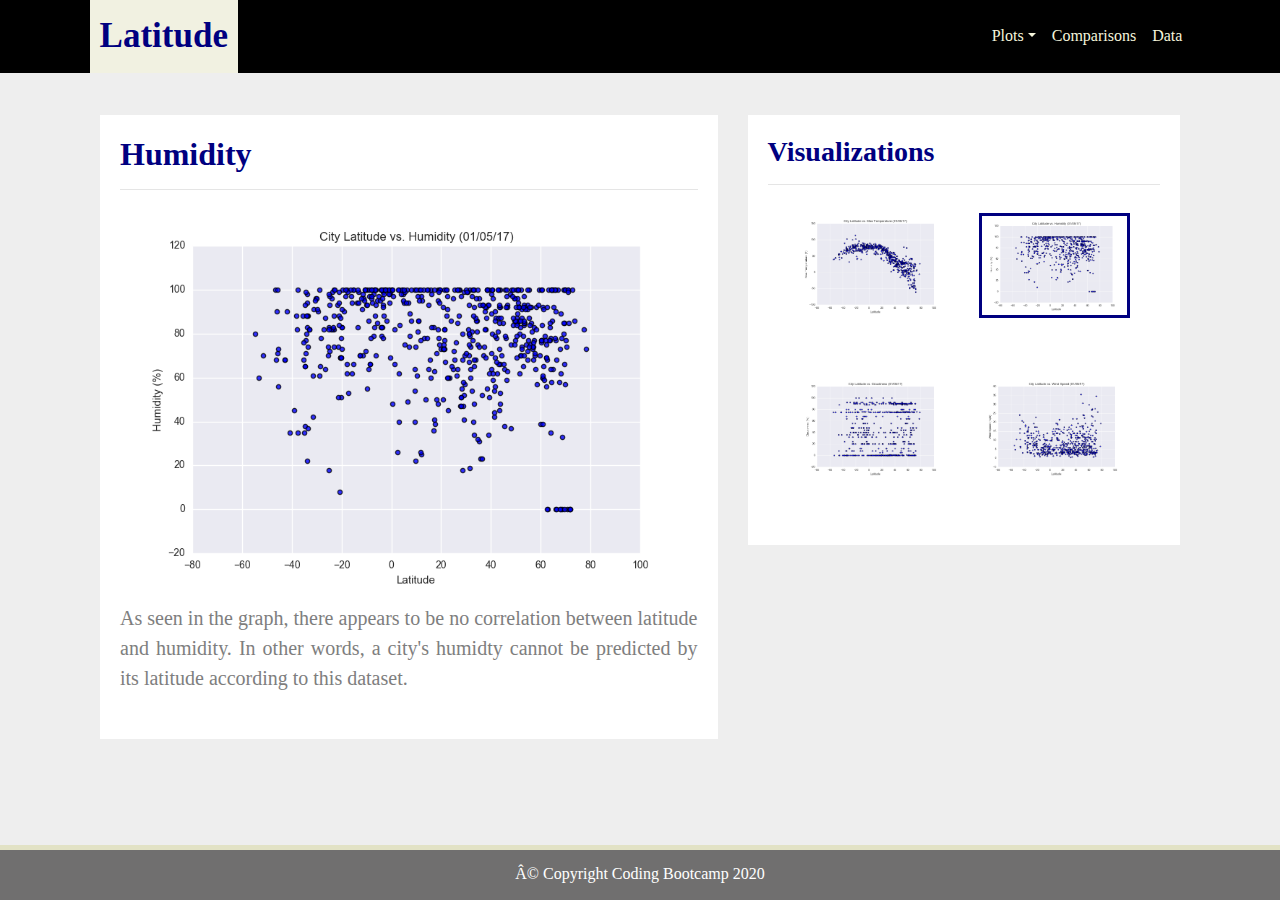
<file: Humidity.html>
<!DOCTYPE html>
<html lang=”en”>
<head>
	<meta charset=”UTF-8”>
    <title>Web Design</title>
    
    <link rel="stylesheet" href="https://stackpath.bootstrapcdn.com/bootstrap/4.3.1/css/bootstrap.min.css" integrity="sha384-ggOyR0iXCbMQv3Xipma34MD+dH/1fQ784/j6cY/iJTQUOhcWr7x9JvoRxT2MZw1T" crossorigin="anonymous">
    <link rel="stylesheet" href="style.css">
  
</head>

<body>
    <nav class="navbar navbar-expand-lg">
        <a class="navbar-brand" href="index.html"><strong>Latitude</strong></a>
        <button class="navbar-toggler navbar-dark" type="button" data-toggle="collapse" 
                data-target="#navbarNavDropdown" aria-controls="navbarNavDropdown" 
                aria-expanded="false" aria-label="Toggle navigation">
            <span class="navbar-toggler-icon"></span>
        </button>
    
        <div class="collapse navbar-collapse" id="navbarNavDropdown">
            <ul class="navbar-nav ml-auto">        
                <li class="nav-item dropdown">
                    <a class="nav-link dropdown-toggle" href="#" id="navbarDropdownMenuLink"
                        data-toggle="dropdown" aria-haspopup="true" 
                        aria-expanded="true">Plots</a>
                    <div class="dropdown-menu" aria-labelledby="navbarDropdownMenuLink">
                        <a class="dropdown-item" href="MaxTemperature.html">Max Temperature</a>
                        <a class="dropdown-item" href="Humidity.html">Humidity</a>
                        <a class="dropdown-item" href="Cloudiness.html">Cloudiness</a>
                        <a class="dropdown-item" href="WindSpeed.html">Wind Speed</a>
                    </div>
                </li>
                <li class="nav-item">
                    <a class="nav-link" href="comparisons.html">Comparisons</a>
                </li>
                <li class="nav-item">
                    <a class="nav-link" href="data.html">Data</a>
                </li>
            </ul>
        </div> 
    </nav>

    <div class="container">
        <div class="row">
            <div class="col-lg-7 col-md-12">
                <div class="box" style="padding-bottom: 30px;">
                    <h2 class="text-left">Humidity</h2>
                    <hr>
                    <img class="comps" src="Images/Fig2.png" alt="Humidity Graph">
                    <p>As seen in the graph, there appears to be no correlation between latitude and humidity.
                        In other words, a city's humidty cannot be predicted by its latitude according to this dataset.</p>
                </div>
            </div>
            <div class="col-lg-5 col-md-12">
                <div class="box">
                    <h3 class="text-left">Visualizations</h3>
                    <hr>
    
                    <div class="container">
                        <div class="row" style="padding-bottom: 30px;">
                            <div class="col-6">
                                <a href="MaxTemperature.html">
                                    <img class="comps" src="Images/Fig1.png" alt="Max Temperature Image">
                                </a>
                            </div>
                            <div class="col-6">
                                <a href="Humidity.html">
                                    <img class="comps" id="active" src="Images/Fig2.png" alt="Humidity Graph">
                                </a>
                            </div>
                        </div>
    
                        <div class="row" style="padding-bottom: 30px;">
                            <div class="col-6">
                                <a href="Cloudiness.html">
                                    <img class="comps" src="Images/Fig3.png" alt="Cloudiness Graph">
                                </a>
                            </div>
                            <div class="col-6">
                                <a href="WindSpeed.html">
                                    <img class="comps" src="Images/Fig4.png" alt="Wind Speed Graph">
                                </a>
                            </div>
                        </div>
                    </div>
                </div>
            </div>
        </div>
    </div>

    <footer>
        <div class="footer">© Copyright Coding Bootcamp 2020</div>
    </footer>

    <script src="https://code.jquery.com/jquery-3.3.1.slim.min.js" integrity="sha384-q8i/X+965DzO0rT7abK41JStQIAqVgRVzpbzo5smXKp4YfRvH+8abtTE1Pi6jizo" crossorigin="anonymous"></script>
    <script src="https://cdnjs.cloudflare.com/ajax/libs/popper.js/1.14.7/umd/popper.min.js" integrity="sha384-UO2eT0CpHqdSJQ6hJty5KVphtPhzWj9WO1clHTMGa3JDZwrnQq4sF86dIHNDz0W1" crossorigin="anonymous"></script>
    <script src="https://stackpath.bootstrapcdn.com/bootstrap/4.3.1/js/bootstrap.min.js" integrity="sha384-JjSmVgyd0p3pXB1rRibZUAYoIIy6OrQ6VrjIEaFf/nJGzIxFDsf4x0xIM+B07jRM" crossorigin="anonymous"></script>

</body>

</html>
</file>
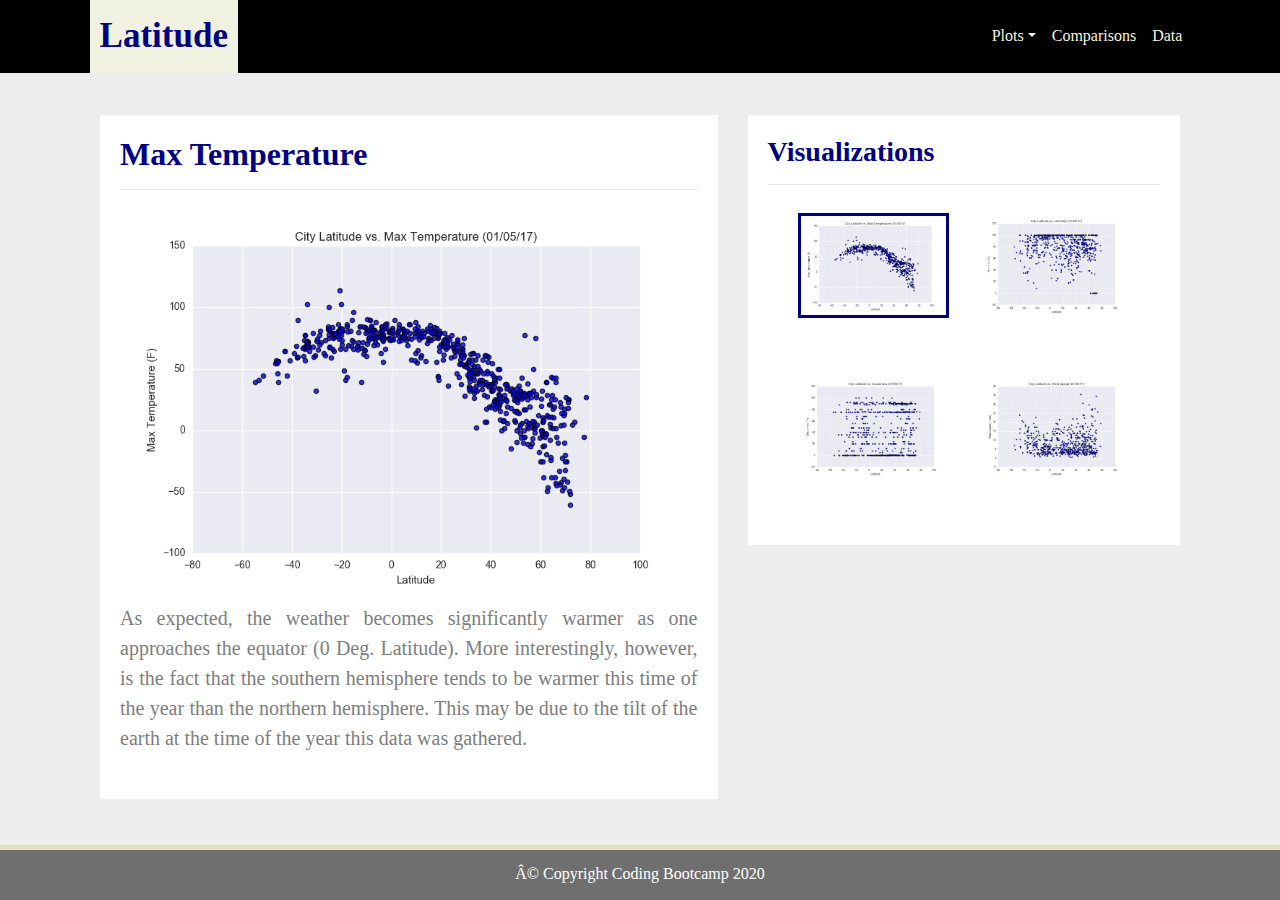
<file: MaxTemperature.html>
<!DOCTYPE html>
<html lang=”en”>
<head>
	<meta charset=”UTF-8”>
    <title>Web Design</title>
    
    <link rel="stylesheet" href="https://stackpath.bootstrapcdn.com/bootstrap/4.3.1/css/bootstrap.min.css" integrity="sha384-ggOyR0iXCbMQv3Xipma34MD+dH/1fQ784/j6cY/iJTQUOhcWr7x9JvoRxT2MZw1T" crossorigin="anonymous">
    <link rel="stylesheet" href="style.css">
  
</head>

<body>
    <nav class="navbar navbar-expand-lg">
        <a class="navbar-brand" href="index.html"><strong>Latitude</strong></a>
        <button class="navbar-toggler navbar-dark" type="button" data-toggle="collapse" 
                data-target="#navbarNavDropdown" aria-controls="navbarNavDropdown" 
                aria-expanded="false" aria-label="Toggle navigation">
            <span class="navbar-toggler-icon"></span>
        </button>
    
        <div class="collapse navbar-collapse" id="navbarNavDropdown">
            <ul class="navbar-nav ml-auto">        
                <li class="nav-item dropdown">
                    <a class="nav-link dropdown-toggle" href="#" id="navbarDropdownMenuLink"
                        data-toggle="dropdown" aria-haspopup="true" 
                        aria-expanded="true">Plots</a>
                    <div class="dropdown-menu" aria-labelledby="navbarDropdownMenuLink">
                        <a class="dropdown-item" href="MaxTemperature.html">Max Temperature</a>
                        <a class="dropdown-item" href="Humidity.html">Humidity</a>
                        <a class="dropdown-item" href="Cloudiness.html">Cloudiness</a>
                        <a class="dropdown-item" href="WindSpeed.html">Wind Speed</a>
                    </div>
                </li>
                <li class="nav-item">
                    <a class="nav-link" href="comparisons.html">Comparisons</a>
                </li>
                <li class="nav-item">
                    <a class="nav-link" href="data.html">Data</a>
                </li>
            </ul>
        </div> 
    </nav>

    <div class="container">
        <div class="row">
            <div class="col-lg-7 col-md-12">
                <div class="box" style="padding-bottom: 30px;">
                    <h2 class="text-left">Max Temperature</h2>
                    <hr>
                    <img class="comps" src="Images/Fig1.png" alt="Max Temperature Graph">
                    <p>As expected, the weather becomes significantly warmer as one approaches the equator (0 Deg. Latitude).
                        More interestingly, however, is the fact that the southern hemisphere tends to be warmer this time of the
                        year than the northern hemisphere. This may be due to the tilt of the earth at the time of the year this
                        data was gathered.</p>
                </div>
            </div>
            <div class="col-lg-5 col-md-12">
                <div class="box">
                    <h3 class="text-left">Visualizations</h3>
                    <hr>
    
                    <div class="container">
                        <div class="row" style="padding-bottom: 30px;">
                            <div class="col-6">
                                <a href="MaxTemperature.html">
                                    <img class="comps" id="active" src="Images/Fig1.png" alt="Max Temperature Image">
                                </a>
                            </div>
                            <div class="col-6">
                                <a href="Humidity.html">
                                    <img class="comps" src="Images/Fig2.png" alt="Humidity Graph">
                                </a>
                            </div>
                        </div>
    
                        <div class="row" style="padding-bottom: 30px;">
                            <div class="col-6">
                                <a href="Cloudiness.html">
                                    <img class="comps" src="Images/Fig3.png" alt="Cloudiness Graph">
                                </a>
                            </div>
                            <div class="col-6">
                                <a href="WindSpeed.html">
                                    <img class="comps" src="Images/Fig4.png" alt="Wind Speed Graph">
                                </a>
                            </div>
                        </div>
                    </div>
                </div>
            </div>
        </div>
    </div>

    <footer>
        <div class="footer">© Copyright Coding Bootcamp 2020</div>
      </footer>

    <script src="https://code.jquery.com/jquery-3.3.1.slim.min.js" integrity="sha384-q8i/X+965DzO0rT7abK41JStQIAqVgRVzpbzo5smXKp4YfRvH+8abtTE1Pi6jizo" crossorigin="anonymous"></script>
    <script src="https://cdnjs.cloudflare.com/ajax/libs/popper.js/1.14.7/umd/popper.min.js" integrity="sha384-UO2eT0CpHqdSJQ6hJty5KVphtPhzWj9WO1clHTMGa3JDZwrnQq4sF86dIHNDz0W1" crossorigin="anonymous"></script>
    <script src="https://stackpath.bootstrapcdn.com/bootstrap/4.3.1/js/bootstrap.min.js" integrity="sha384-JjSmVgyd0p3pXB1rRibZUAYoIIy6OrQ6VrjIEaFf/nJGzIxFDsf4x0xIM+B07jRM" crossorigin="anonymous"></script>

</body>

</html>
</file>
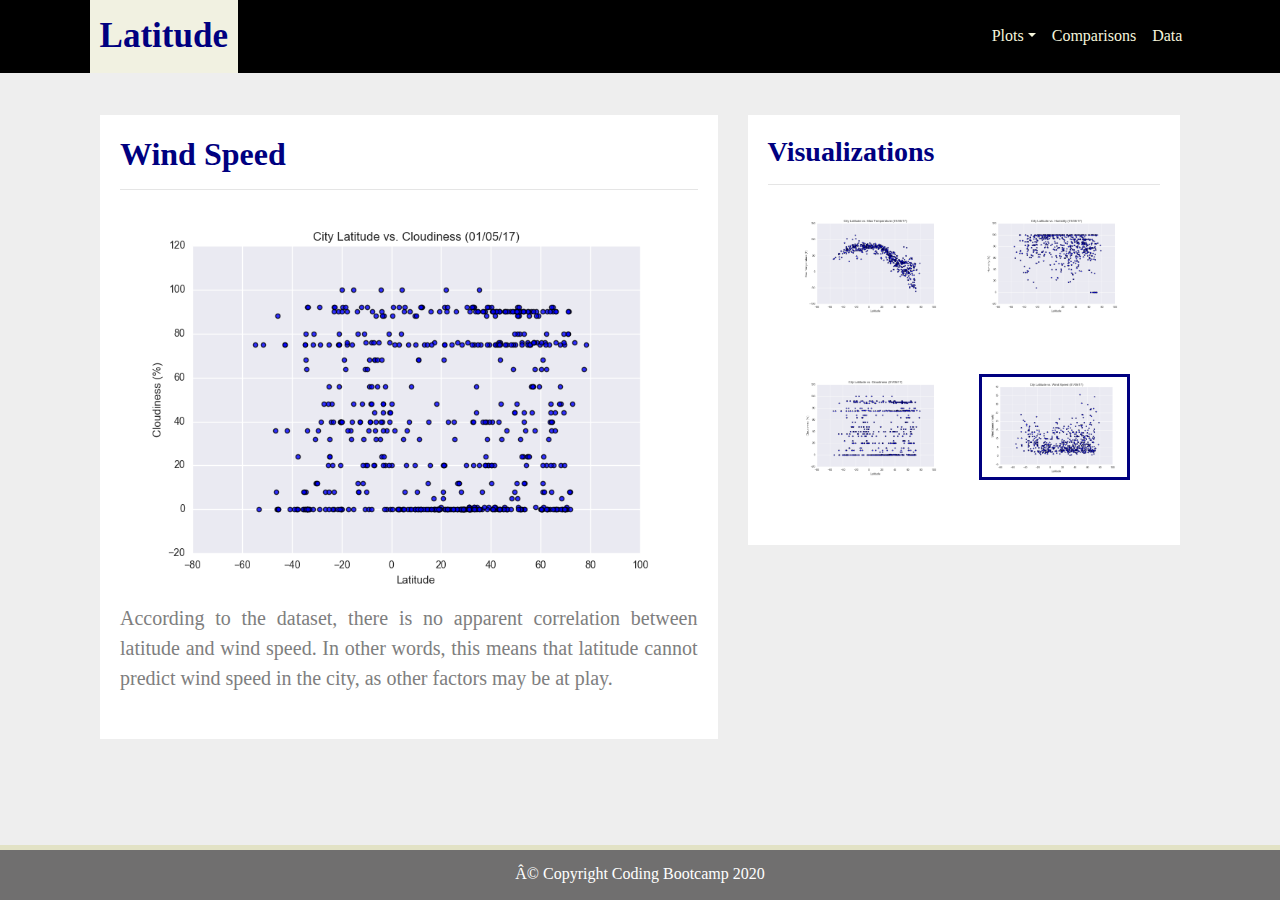
<file: WindSpeed.html>
<!DOCTYPE html>
<html lang=”en”>
<head>
	<meta charset=”UTF-8”>
    <title>Web Design</title>
    
    <link rel="stylesheet" href="https://stackpath.bootstrapcdn.com/bootstrap/4.3.1/css/bootstrap.min.css" integrity="sha384-ggOyR0iXCbMQv3Xipma34MD+dH/1fQ784/j6cY/iJTQUOhcWr7x9JvoRxT2MZw1T" crossorigin="anonymous">
    <link rel="stylesheet" href="style.css">
  
</head>

<body>
    <nav class="navbar navbar-expand-lg">
        <a class="navbar-brand" href="index.html"><strong>Latitude</strong></a>
        <button class="navbar-toggler navbar-dark" type="button" data-toggle="collapse" 
                data-target="#navbarNavDropdown" aria-controls="navbarNavDropdown" 
                aria-expanded="false" aria-label="Toggle navigation">
            <span class="navbar-toggler-icon"></span>
        </button>
    
        <div class="collapse navbar-collapse" id="navbarNavDropdown">
            <ul class="navbar-nav ml-auto">        
                <li class="nav-item dropdown">
                    <a class="nav-link dropdown-toggle" href="#" id="navbarDropdownMenuLink"
                        data-toggle="dropdown" aria-haspopup="true" 
                        aria-expanded="true">Plots</a>
                    <div class="dropdown-menu" aria-labelledby="navbarDropdownMenuLink">
                        <a class="dropdown-item" href="MaxTemperature.html">Max Temperature</a>
                        <a class="dropdown-item" href="Humidity.html">Humidity</a>
                        <a class="dropdown-item" href="Cloudiness.html">Cloudiness</a>
                        <a class="dropdown-item" href="WindSpeed.html">Wind Speed</a>
                    </div>
                </li>
                <li class="nav-item">
                    <a class="nav-link" href="comparisons.html">Comparisons</a>
                </li>
                <li class="nav-item">
                    <a class="nav-link" href="data.html">Data</a>
                </li>
            </ul>
        </div> 
    </nav>

    <div class="container">
        <div class="row">
            <div class="col-lg-7 col-md-12">
                <div class="box" style="padding-bottom: 30px;">
                    <h2 class="text-left">Wind Speed</h2>
                    <hr>
                    <img class="comps" src="Images/Fig3.png" alt="Wind Speed Graph">
                    <p>According to the dataset, there is no apparent correlation between latitude and wind speed.
                        In other words, this means that latitude cannot predict wind speed in the city, as other factors
                        may be at play.</p>
                </div>
            </div>
            <div class="col-lg-5 col-md-12">
                <div class="box">
                    <h3 class="text-left">Visualizations</h3>
                    <hr>
    
                    <div class="container">
                        <div class="row" style="padding-bottom: 30px;">
                            <div class="col-6">
                                <a href="MaxTemperature.html">
                                    <img class="comps" src="Images/Fig1.png" alt="Max Temperature Image">
                                </a>
                            </div>
                            <div class="col-6">
                                <a href="Humidity.html">
                                    <img class="comps" src="Images/Fig2.png" alt="Humidity Graph">
                                </a>
                            </div>
                        </div>
    
                        <div class="row" style="padding-bottom: 30px;">
                            <div class="col-6">
                                <a href="Cloudiness.html">
                                    <img class="comps" src="Images/Fig3.png" alt="Cloudiness Graph">
                                </a>
                            </div>
                            <div class="col-6">
                                <a href="WindSpeed.html">
                                    <img class="comps" id="active" src="Images/Fig4.png" alt="Wind Speed Graph">
                                </a>
                            </div>
                        </div>
                    </div>
                </div>
            </div>
        </div>
    </div>

    <footer>
        <div class="footer">© Copyright Coding Bootcamp 2020</div>
    </footer>

    <script src="https://code.jquery.com/jquery-3.3.1.slim.min.js" integrity="sha384-q8i/X+965DzO0rT7abK41JStQIAqVgRVzpbzo5smXKp4YfRvH+8abtTE1Pi6jizo" crossorigin="anonymous"></script>
    <script src="https://cdnjs.cloudflare.com/ajax/libs/popper.js/1.14.7/umd/popper.min.js" integrity="sha384-UO2eT0CpHqdSJQ6hJty5KVphtPhzWj9WO1clHTMGa3JDZwrnQq4sF86dIHNDz0W1" crossorigin="anonymous"></script>
    <script src="https://stackpath.bootstrapcdn.com/bootstrap/4.3.1/js/bootstrap.min.js" integrity="sha384-JjSmVgyd0p3pXB1rRibZUAYoIIy6OrQ6VrjIEaFf/nJGzIxFDsf4x0xIM+B07jRM" crossorigin="anonymous"></script>

</body>

</html>
</file>
<file: style.css>
body {
    font-family: Calibri;
    font-size: 20px;
    background-color:#eee;
    }

a {
    color: beige;
    font-size: 16px;
    }

a:hover {
    color: rgb(172, 172, 172);
    }

.navbar {
    background-color: rgb(0, 0, 0);
    width: 100%;
    padding: 0;
    }
  
.navbar-brand {
    font-family: 'Calibri';
    font-size: 35px;
    font-weight: bolder;
    background-color: rgb(241, 241, 225);
    padding: 10px;
    margin-left: 7%;
    color: navy
    }
  
.navbar-collapse {
    font-size: small;
    background-color: rgb(0, 0, 0);
    margin-right: 7%;    
    }
  
.box {
    padding: 10px 20px 15px; 
    color:black;
    background-color: white; 
    }

#table-width {
    width: 100%; 
    }

.row {
    margin: 20px auto;
    padding-top: 2%;
    }

#bottom {
    padding-bottom: 40px;
    }
  
.text-left {
    text-align: left;
    color: navy;
    font-family: 'Calibri';
    font-weight: bolder;
    margin-top: 10px;
    }
  
.text-center {
    color: black;
    font-family: 'Calibri';
    font-weight: bolder;
    }

.comps {
    width: 100% !important;
    height: 100% !important;
    }

p {
    text-align: justify;
    color: #7e7e7e;
    }
  
.main-image {      
    margin-left: auto;
    margin-right: auto;
    width: 40%;
    float: left;
    }

.thumbnail {
    width: 50%;
}

#table {
    overflow-x: auto;
    overflow-y: auto;
    max-width: auto;
    font-size: 14px;
    border-top-color: white !important;
    }

#active, .comps:hover, #hover:hover{
    border-color: navy;
    border-style: solid; 
    }

footer {
    background-color: #706f6f; 
    border-top-style: solid; 
    border-top-width: 5px; 
    border-top-color: rgb(226, 226, 197);
    color: white; 
    min-height: 55px; 
    font-family: 'Calibri';
    font-size: 16px; 
    text-align: center; 
    position: fixed;
    left: 0;
    bottom: 0;
    width: 100%;
    padding-top: 12px; 
    }

@media(max-width: 992px){
    button {
        margin-right: 9px; 
        }

    #mobile-text {
        margin-top: 5%
        }

    .box {
        margin-bottom: 5%
        }

    .navbar div {
        margin: inherit;
        }
    
    #mobile-row {
        margin-bottom: 50px;
        }
    }
</file>
